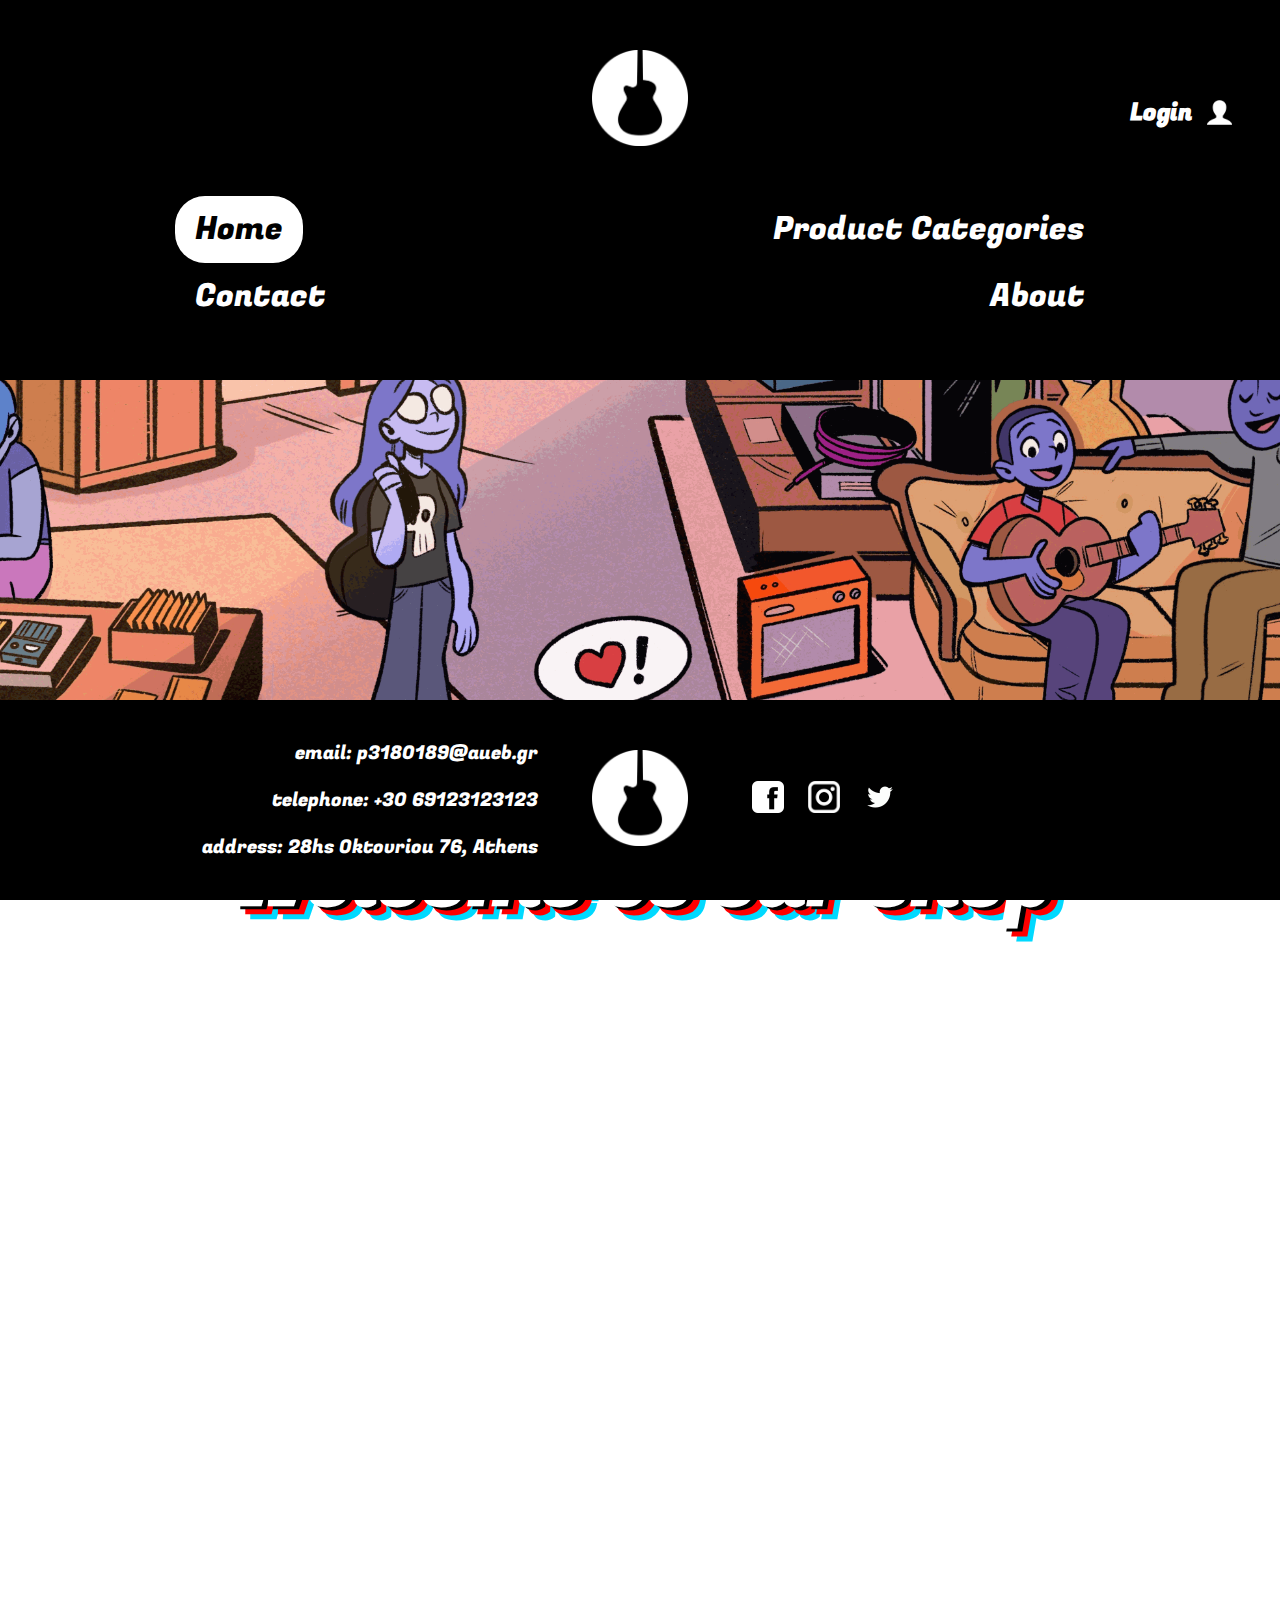
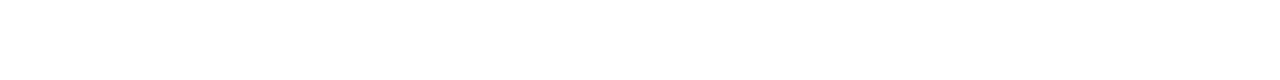
<file: index.html>
<!DOCTYPE html>

<head>
  <link rel="stylesheet" href="style.css" />
  <link rel="preconnect" href="https://fonts.googleapis.com" />
  <link rel="preconnect" href="https://fonts.gstatic.com" crossorigin />
  <link
    href="https://fonts.googleapis.com/css2?family=Fugaz+One&display=swap"
    rel="stylesheet"
  />
  <title>Home Page</title>
</head>
<header>
  <img id="logo" src="res/K1.png" />
  <div id="login">
    <h2 style="color: white">Login</h2>
    <img src="res/login_icon.png" />
  </div>


  <div class="topnav">
    <a class="active" href="in">Home</a>
    <a href="product-categories.html">Product Categories</a>
    <a href="contact.html">Contact</a>
    <a href="about.html">About</a>
  </div>
</header>
<body
  style="
    background-image: url(res/store_gif.gif);
    background-attachment: fixed;
    background-position: center;
    -webkit-background-size: cover;
    background-size: cover;
  "
>
  <div class="text-center">
    <h1 class="white_header">Welcome to our shop</h1>
  </div>
</body>

<div id="footer">
  <div>
    <p class="footer_left">email: p3180189@aueb.gr</p>
    <p class="footer_left">telephone: +30 69123123123</p>
    <p class="footer_left">address: 28hs Oktovriou 76, Athens</p>
  </div>
  <div class="footer_logo">
    <img id="f_logo" src="res/K1.png" />
  </div>
  <div class="footer_right">
    <img
      style="margin: 10px; width: 2rem; height: 2rem"
      src="res/facebook-icon-18-256.png"
    />
    <img
      style="margin: 10px; width: 2rem; height: 2rem"
      src="res/white-instagram-icon-instagram-logo-instagram-instagram-icon-white-11553385558pigg7yyye3.png"
    />
    <img
      style="margin: 10px; width: 2rem; height: 2rem"
      src="res/twitter-icon-white-transparent-6.jpg.png"
    />
  </div>
</div>
</file>
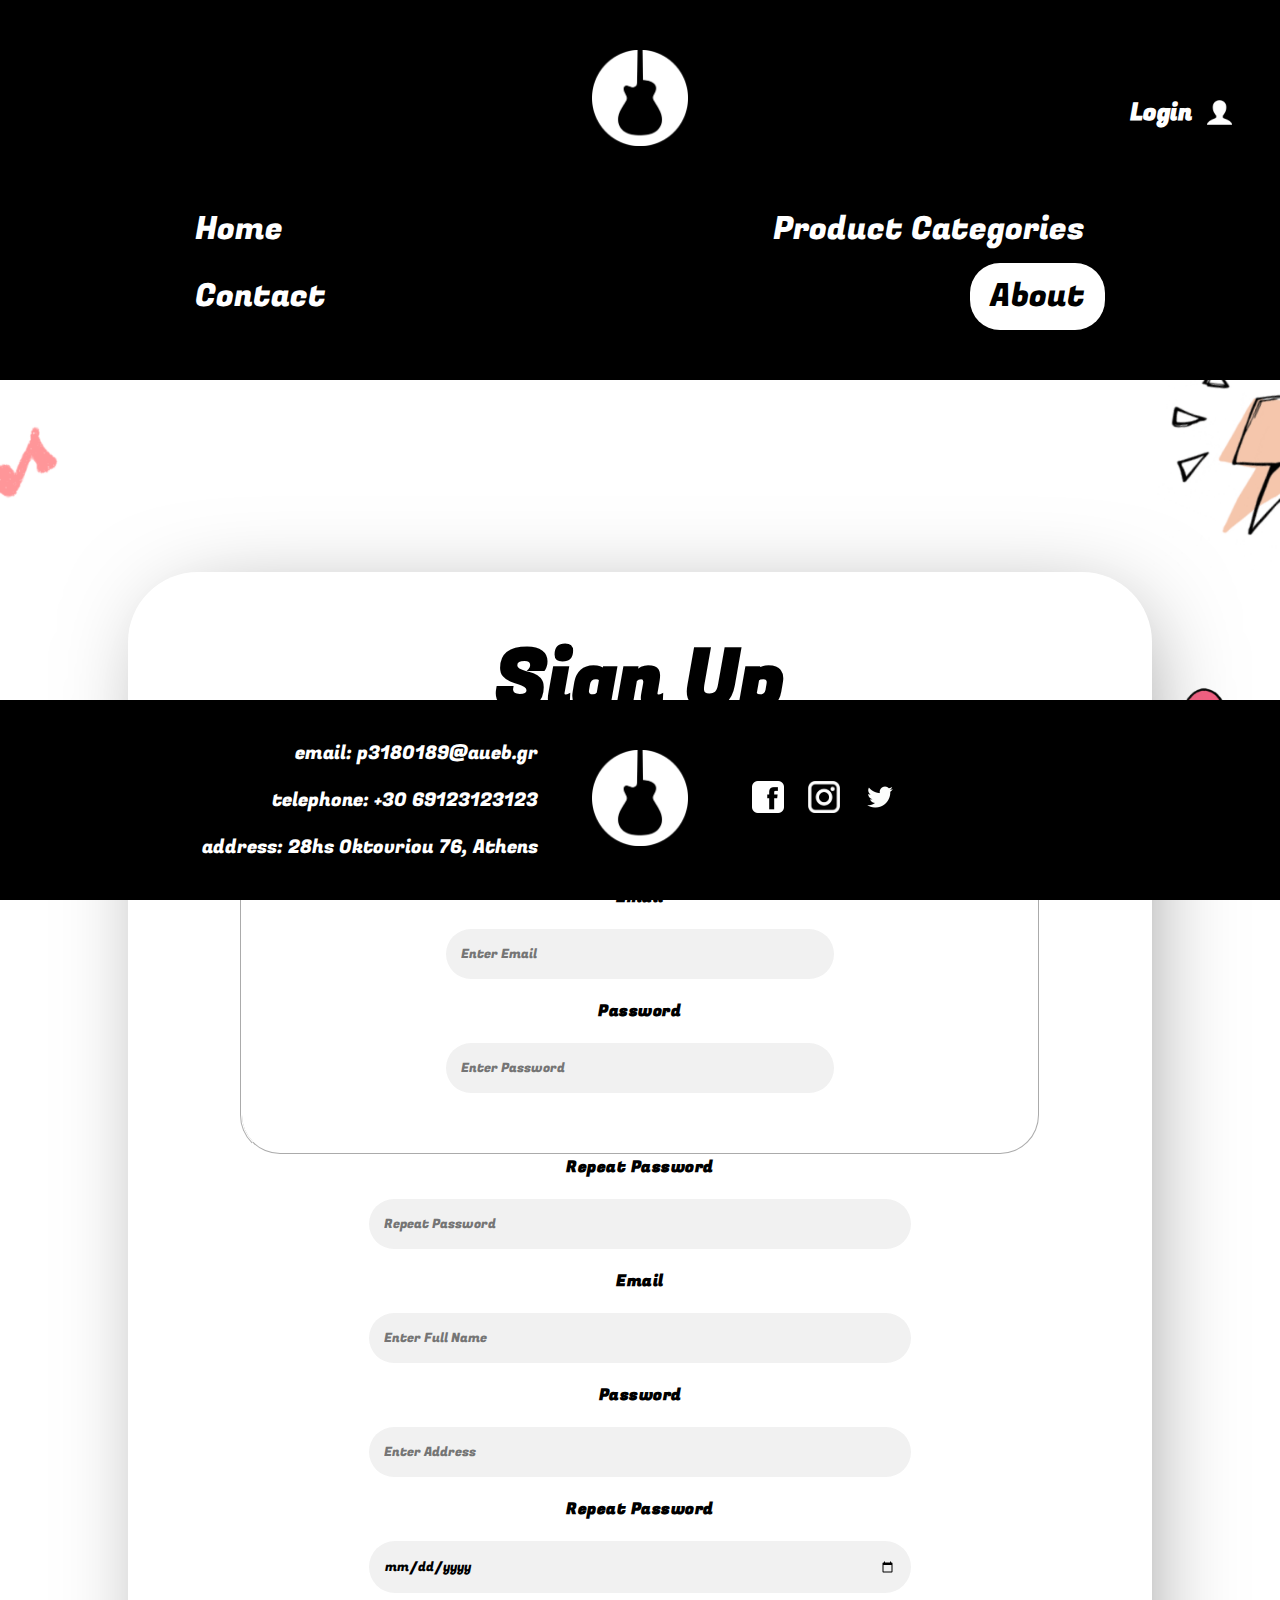
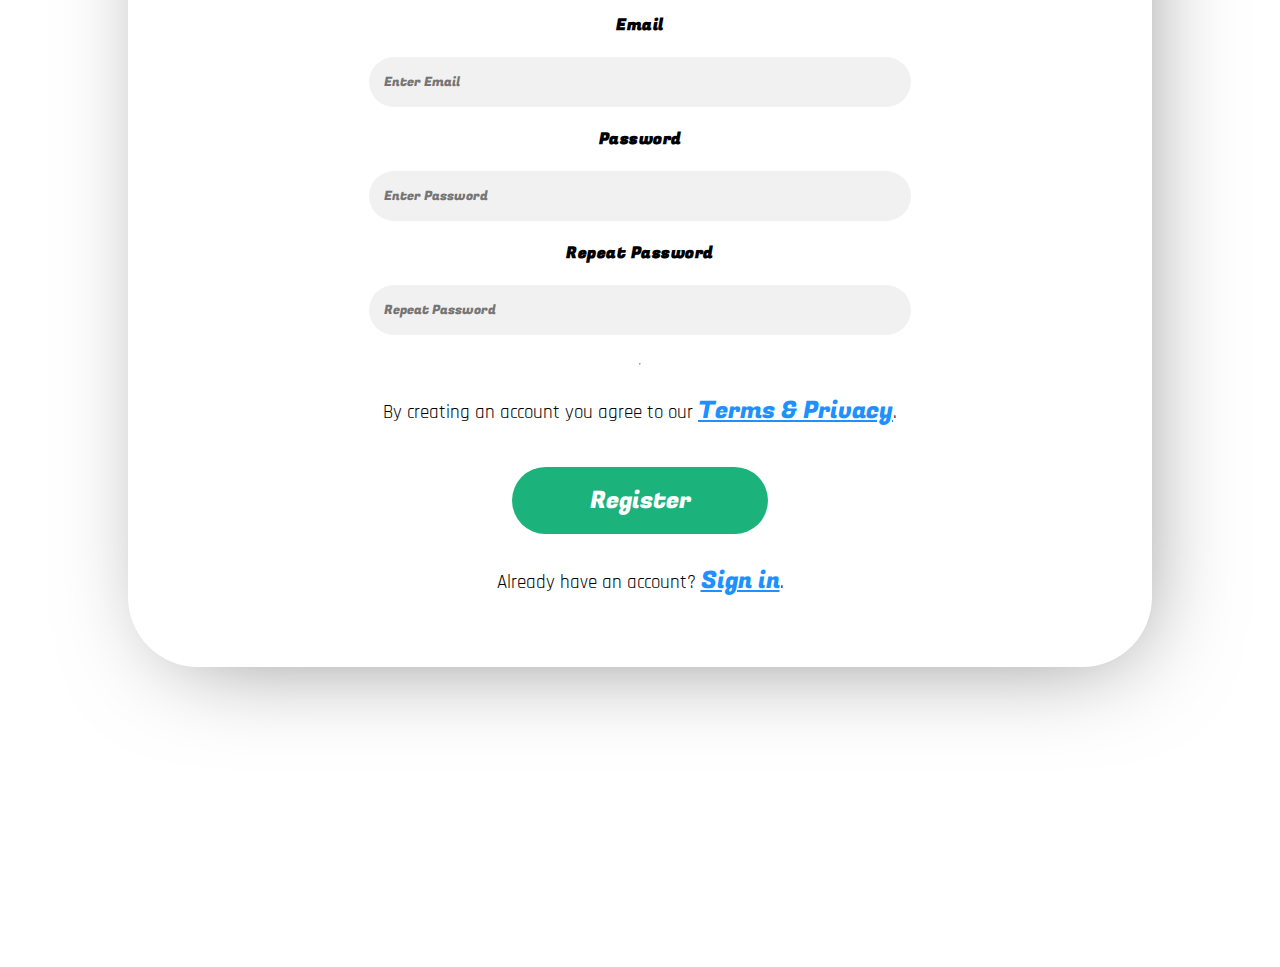
<file: about copy.html>
<!DOCTYPE html>

<head>
  <link rel="stylesheet" href="style.css" />
  <link rel="preconnect" href="https://fonts.googleapis.com" />
  <link rel="preconnect" href="https://fonts.gstatic.com" crossorigin />
  <link
    href="https://fonts.googleapis.com/css2?family=Fugaz+One&display=swap"
    rel="stylesheet"
  />
  <title>Home Page</title>
</head>
<header>
  <img id="logo" src="res/K1.png" />
  <div id="login">
    <h2 style="color: white">Login</h2>
    <img src="res/login_icon.png" />
  </div>

  <div class="topnav">
    <a href="index.html">Home</a>
    <a href="product-categories.html">Product Categories</a>
    <a href="contact.html">Contact</a>
    <a class="active" href="about.html">About</a>
  </div>
</header>
<body>
  <form>
    <div class="register_card">
      <h1>Sign Up</h1>
      <p>Please fill in this form to create an account.</p>
      <hr />
<fieldset>
  <legend>Personal Info</legend>

  <label for="email"><b>Email</b></label>
      <input
        type="email"
        placeholder="Enter Email"
        name="email"
        id="email"
        required
      />

      <label for="psw"><b>Password</b></label>
      <input
        type="password"
        placeholder="Enter Password"
        name="psw"
        id="psw"
        required
      />
</fieldset>
      

      <label for="psw-repeat"><b>Repeat Password</b></label>
      <input
        type="password"
        placeholder="Repeat Password"
        name="psw-repeat"
        id="psw-repeat"
        required
      />

      <label for="name"><b>Email</b></label>
      <input
        type="text"
        placeholder="Enter Full Name"
        name="name"
        id="name"
        required
      />

      <label for="address"><b>Password</b></label>
      <input
        type="text"
        placeholder="Enter Address"
        name="address"
        id="address"
        required
      />

      <label for="birth"><b>Repeat Password</b></label>
      <input
        type="date"
        placeholder="Enter Date of Birth"
        name="birth"
        id="birth"
        required
      />

      <label for="email"><b>Email</b></label>
      <input
        type="email"
        placeholder="Enter Email"
        name="email"
        id="email"
        required
      />

      <label for="psw"><b>Password</b></label>
      <input
        type="password"
        placeholder="Enter Password"
        name="psw"
        id="psw"
        required
      />

      <label for="psw-repeat"><b>Repeat Password</b></label>
      <input
        type="password"
        placeholder="Repeat Password"
        name="psw-repeat"
        id="psw-repeat"
        required
      />
      <hr />

      <p>
        By creating an account you agree to our <a href="#">Terms & Privacy</a>.
      </p>
      <button  class="registerbtn">Register</button>

      <div class="container signin">
        <p>Already have an account? <a href="#">Sign in</a>.</p>
      </div>
    </div>
  </form>
</body>
<footer>
  <div id="footer">
    <div>
      <p class="footer_left">email: p3180189@aueb.gr</p>
      <p class="footer_left">telephone: +30 69123123123</p>
      <p class="footer_left">address: 28hs Oktovriou 76, Athens</p>
    </div>
    <div class="footer_logo">
      <img id="f_logo" src="res/K1.png" />
    </div>
    <div class="footer_right">
      <img
        style="margin: 10px; width: 2rem; height: 2rem"
        src="res/facebook-icon-18-256.png"
      />
      <img
        style="margin: 10px; width: 2rem; height: 2rem"
        src="res/white-instagram-icon-instagram-logo-instagram-instagram-icon-white-11553385558pigg7yyye3.png"
      />
      <img
        style="margin: 10px; width: 2rem; height: 2rem"
        src="res/twitter-icon-white-transparent-6.jpg.png"
      />
    </div>
  </div>
</footer>

<script>

const email = document.getElementById("email");
const form = document.querySelector("form");

email.addEventListener("input", (event) => {
  if (email.validity.typeMismatch) {
    email.setCustomValidity("I am expecting an e-mail address!");
    email.reportValidity();
  } else {
    email.setCustomValidity("");
  }
});


var psw=document.getElementById("psw");
var psw_repeat=document.getElementById("psw-repeat");

psw_repeat.addEventListener("input", (event)=>{
    if (psw.value !== psw_repeat.value){
      psw_repeat.setCustomValidity("Passwords don't match.")
      psw_repeat.reportValidity();
     
    }else {
      psw_repeat.setCustomValidity("");
    }
});


psw.addEventListener("input", (event)=>{
    if (psw.value !== psw_repeat.value && psw_repeat.value!==""){
      psw.setCustomValidity("Passwords don't match.")
      psw.reportValidity();
     
    }else {
      psw.setCustomValidity("");
    }
});



</script>
</file>
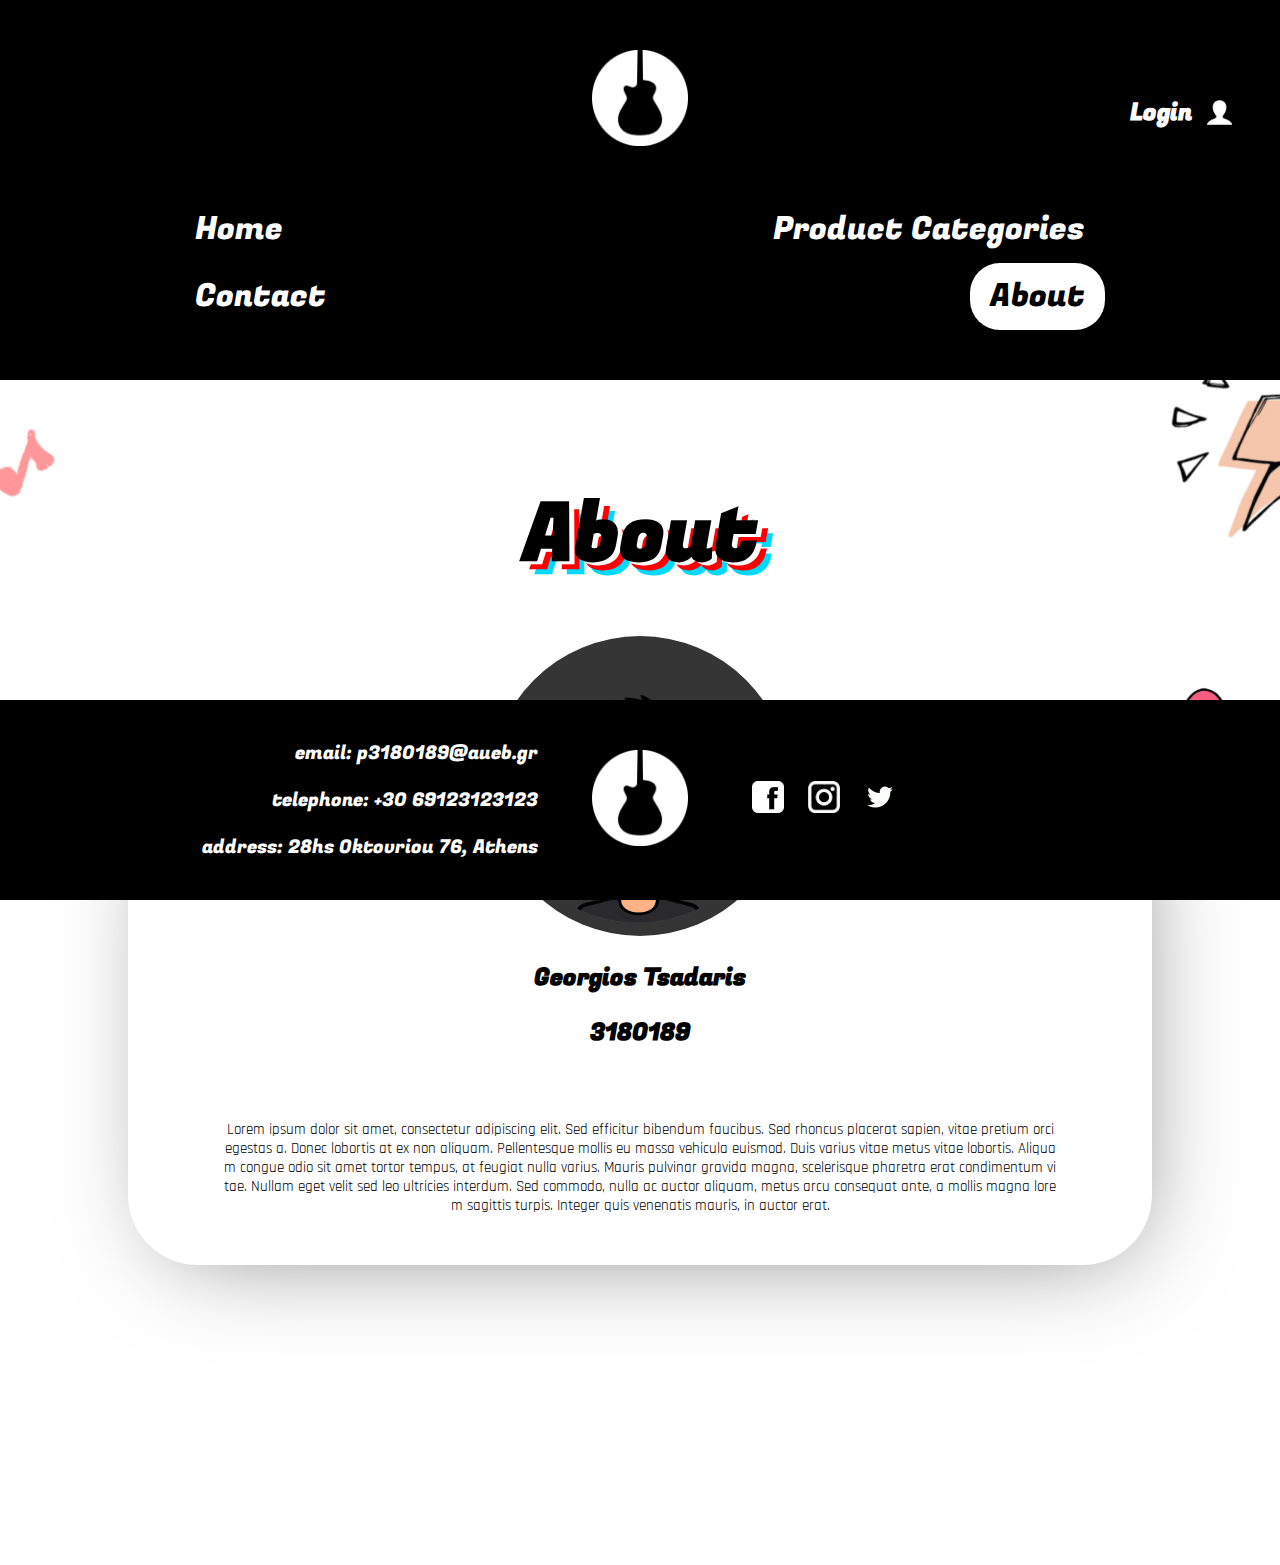
<file: about.html>
<!DOCTYPE html>

<head>
    <link rel="stylesheet" href="style.css">
    <link rel="preconnect" href="https://fonts.googleapis.com">
    <link rel="preconnect" href="https://fonts.gstatic.com" crossorigin>
    <link href="https://fonts.googleapis.com/css2?family=Fugaz+One&display=swap" rel="stylesheet">
    <title> Home Page</title>
</head>
<header>
    <img id="logo" src="res/K1.png">
    <div id="login">
        <h2 style="color: white">Login</h2>
        <img src="res/login_icon.png" />
      </div>
    




    <div class="topnav">
    <a  href="index.html">Home</a>
    <a href="product-categories.html">Product Categories</a>
    <a  href="contact.html">Contact</a>
    <a  class="active" href="about.html">About</a>
  </div>
</header>
<body>
    <h1  class="black_header">About</h1>
    <div class="contact_card">
        <img id="profile"src="res/avatar.png">
        <h2>Georgios Tsadaris</h2>
        <h2>3180189</h2>
        <p class="about_par" style="color: black;">Lorem ipsum dolor sit amet, consectetur adipiscing elit. Sed efficitur bibendum faucibus. Sed rhoncus placerat sapien, vitae pretium orci egestas a. Donec lobortis at ex non aliquam. Pellentesque mollis eu massa vehicula euismod. Duis varius vitae metus vitae lobortis. Aliquam congue odio sit amet tortor tempus, at feugiat nulla varius. Mauris pulvinar gravida magna, scelerisque pharetra erat condimentum vitae. Nullam eget velit sed leo ultricies interdum. Sed commodo, nulla ac auctor aliquam, metus arcu consequat ante, a mollis magna lorem sagittis turpis. Integer quis venenatis mauris, in auctor erat.</p>
    </div>
</body>
<footer>
    <div id="footer">
        <div>
            <p class="footer_left">email: p3180189@aueb.gr</p>
            <p class="footer_left">telephone: +30 69123123123</p>
            <p class="footer_left">address: 28hs Oktovriou 76, Athens</p>
        </div>
        <div class="footer_logo">
            <img  id="f_logo" src="res/K1.png">
        </div>
        <div class="footer_right">
            <img style=" margin: 10px; width:2rem; height:2rem; " src="res/facebook-icon-18-256.png">
            <img style="margin: 10px; width:2rem; height:2rem; " src="res/white-instagram-icon-instagram-logo-instagram-instagram-icon-white-11553385558pigg7yyye3.png">
            <img style=" margin: 10px;width:2rem; height:2rem; " src="res/twitter-icon-white-transparent-6.jpg.png">
        </div>

    </div>
</footer>
</file>
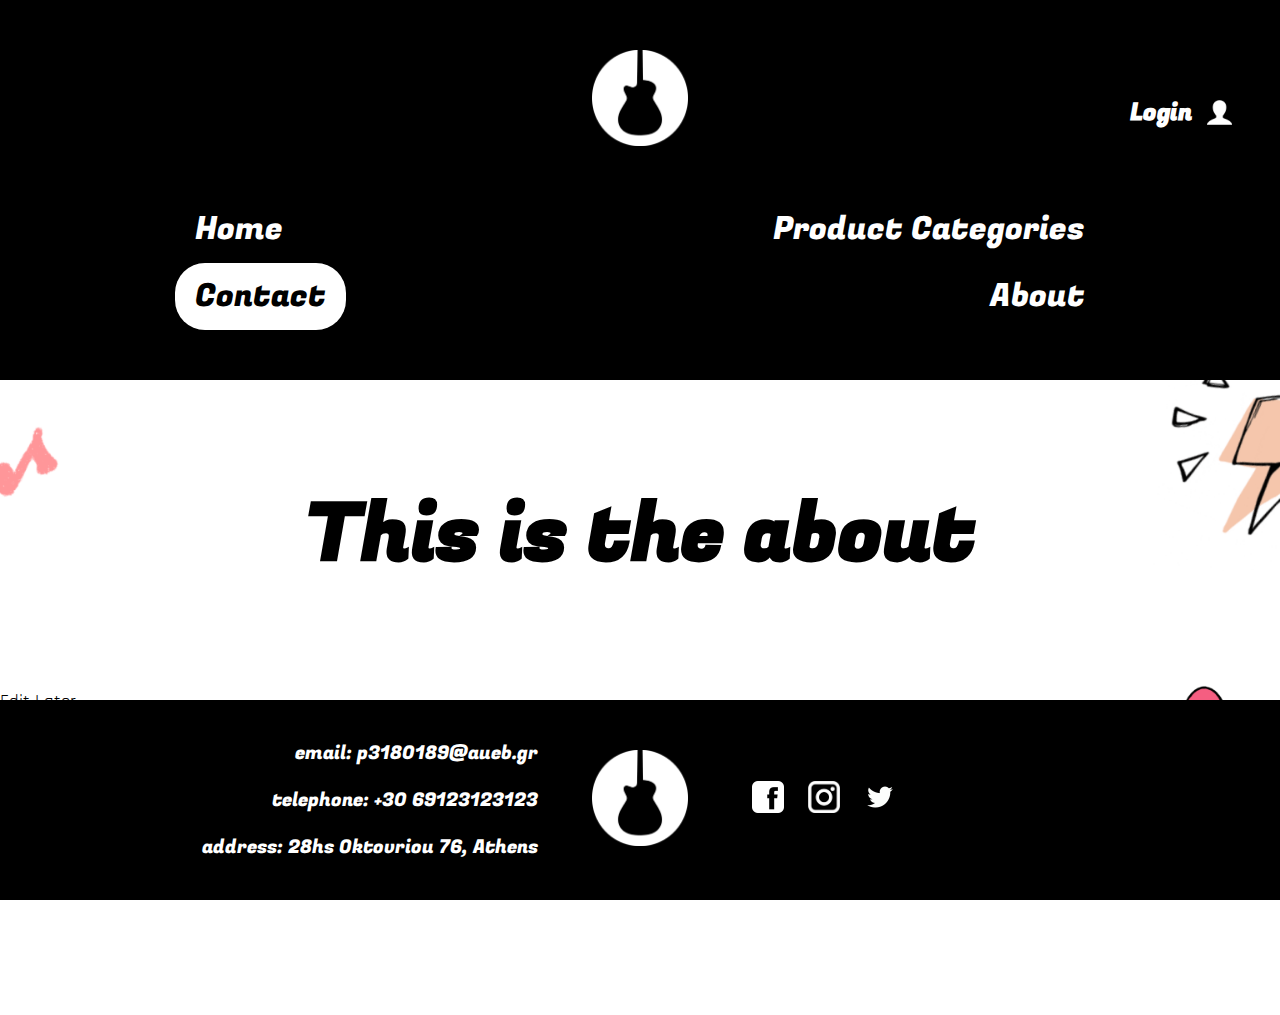
<file: contact.html>
<!DOCTYPE html>

<head>
    <link rel="stylesheet" href="style.css">
    <link rel="preconnect" href="https://fonts.googleapis.com">
    <link rel="preconnect" href="https://fonts.gstatic.com" crossorigin>
    <link href="https://fonts.googleapis.com/css2?family=Fugaz+One&display=swap" rel="stylesheet">
    <title> Home Page</title>
</head>
<header>
    <img id="logo" src="res/K1.png">
    <div id="login">
        <h2 style="color: white">Login</h2>
        <img src="res/login_icon.png" />
      </div>
    
    <div class="topnav">
    <a href="index.html">Home</a>
    <a href="product-categories.html">Product Categories</a>
    <a class="active" href="contact.html">Contact</a>
    <a  href="about.html">About</a>
  </div>
</header>
<body>
    <h1>This is the about</h1>
    <p>Edit Later</p>
 
</body>
<footer>
    <div id="footer">
        <div>
            <p class="footer_left">email: p3180189@aueb.gr</p>
            <p class="footer_left">telephone: +30 69123123123</p>
            <p class="footer_left">address: 28hs Oktovriou 76, Athens</p>
        </div>
        <div class="footer_logo">
            <img  id="f_logo" src="res/K1.png">
        </div>
        <div class="footer_right">
            <img style=" margin: 10px; width:2rem; height:2rem; " src="res/facebook-icon-18-256.png">
            <img style="margin: 10px; width:2rem; height:2rem; " src="res/white-instagram-icon-instagram-logo-instagram-instagram-icon-white-11553385558pigg7yyye3.png">
            <img style=" margin: 10px;width:2rem; height:2rem; " src="res/twitter-icon-white-transparent-6.jpg.png">
        </div>

    </div>
</footer>
</file>
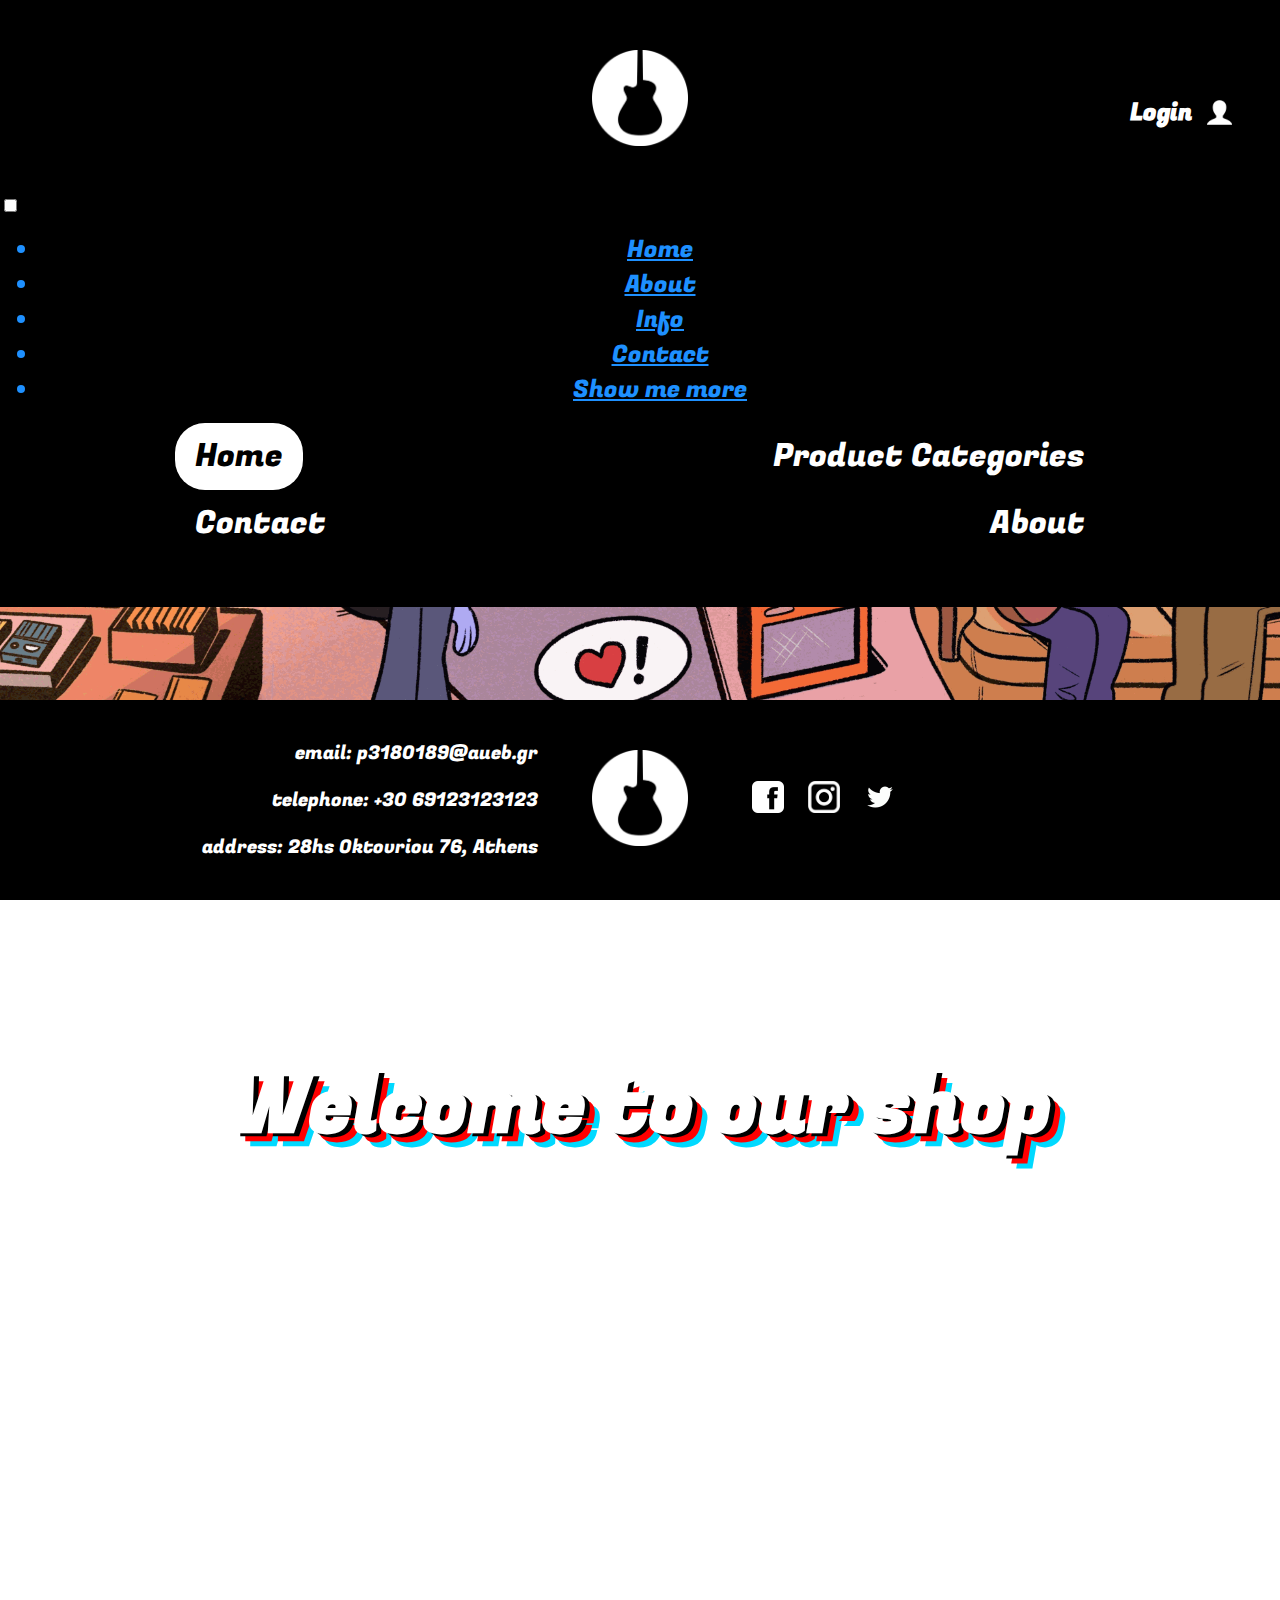
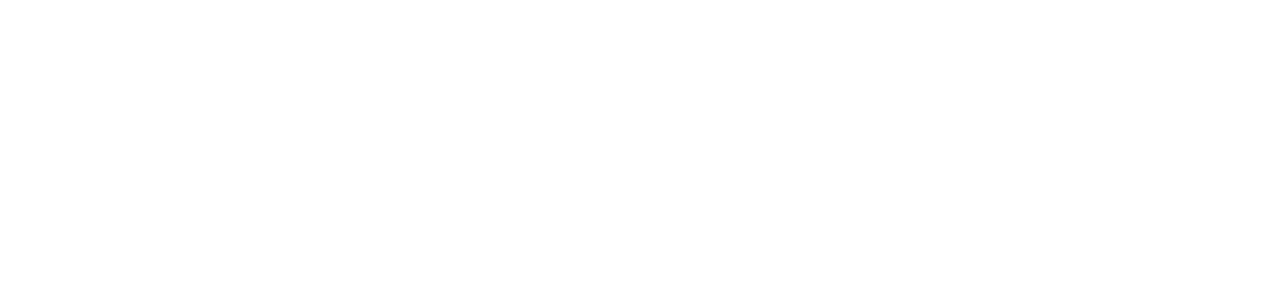
<file: index copy.html>
<!DOCTYPE html>

<head>
  <link rel="stylesheet" href="style.css" />
  <link rel="preconnect" href="https://fonts.googleapis.com" />
  <link rel="preconnect" href="https://fonts.gstatic.com" crossorigin />
  <link
    href="https://fonts.googleapis.com/css2?family=Fugaz+One&display=swap"
    rel="stylesheet"
  />
  <title>Home Page</title>
</head>
<header>
  <img id="logo" src="res/K1.png" />
  <div id="login">
    <h2 style="color: white">Login</h2>
    <img src="res/login_icon.png" />
  </div>
  <nav role="navigation">
    <div id="menuToggle">
      <!--
      A fake / hidden checkbox is used as click reciever,
      so you can use the :checked selector on it.
      -->
      <input type="checkbox" />
      
      <!--
      Some spans to act as a hamburger.
      
      They are acting like a real hamburger,
      not that McDonalds stuff.
      -->
      <span></span>
      <span></span>
      <span></span>
      
      <!--
      Too bad the menu has to be inside of the button
      but hey, it's pure CSS magic.
      -->
      <ul id="menu">
        <a href="#"><li>Home</li></a>
        <a href="#"><li>About</li></a>
        <a href="#"><li>Info</li></a>
        <a href="#"><li>Contact</li></a>
        <a href="https://erikterwan.com/" target="_blank"><li>Show me more</li></a>
      </ul>
    </div>
  </nav>

  <div class="topnav">
    <a class="active" href="in">Home</a>
    <a href="product-categories.html">Product Categories</a>
    <a href="contact.html">Contact</a>
    <a href="about.html">About</a>
  </div>
</header>
<body
  style="
    background-image: url(res/store_gif.gif);
    background-attachment: fixed;
    background-position: center;
    -webkit-background-size: cover;
    background-size: cover;
  "
>
  <div class="text-center">
    <h1 class="white_header">Welcome to our shop</h1>
  </div>
</body>
<div id="footer">
  <div>
    <p class="footer_left">email: p3180189@aueb.gr</p>
    <p class="footer_left">telephone: +30 69123123123</p>
    <p class="footer_left">address: 28hs Oktovriou 76, Athens</p>
  </div>
  <div class="footer_logo">
    <img id="f_logo" src="res/K1.png" />
  </div>
  <div class="footer_right">
    <img
      style="margin: 10px; width: 2rem; height: 2rem"
      src="res/facebook-icon-18-256.png"
    />
    <img
      style="margin: 10px; width: 2rem; height: 2rem"
      src="res/white-instagram-icon-instagram-logo-instagram-instagram-icon-white-11553385558pigg7yyye3.png"
    />
    <img
      style="margin: 10px; width: 2rem; height: 2rem"
      src="res/twitter-icon-white-transparent-6.jpg.png"
    />
  </div>
</div>
</file>
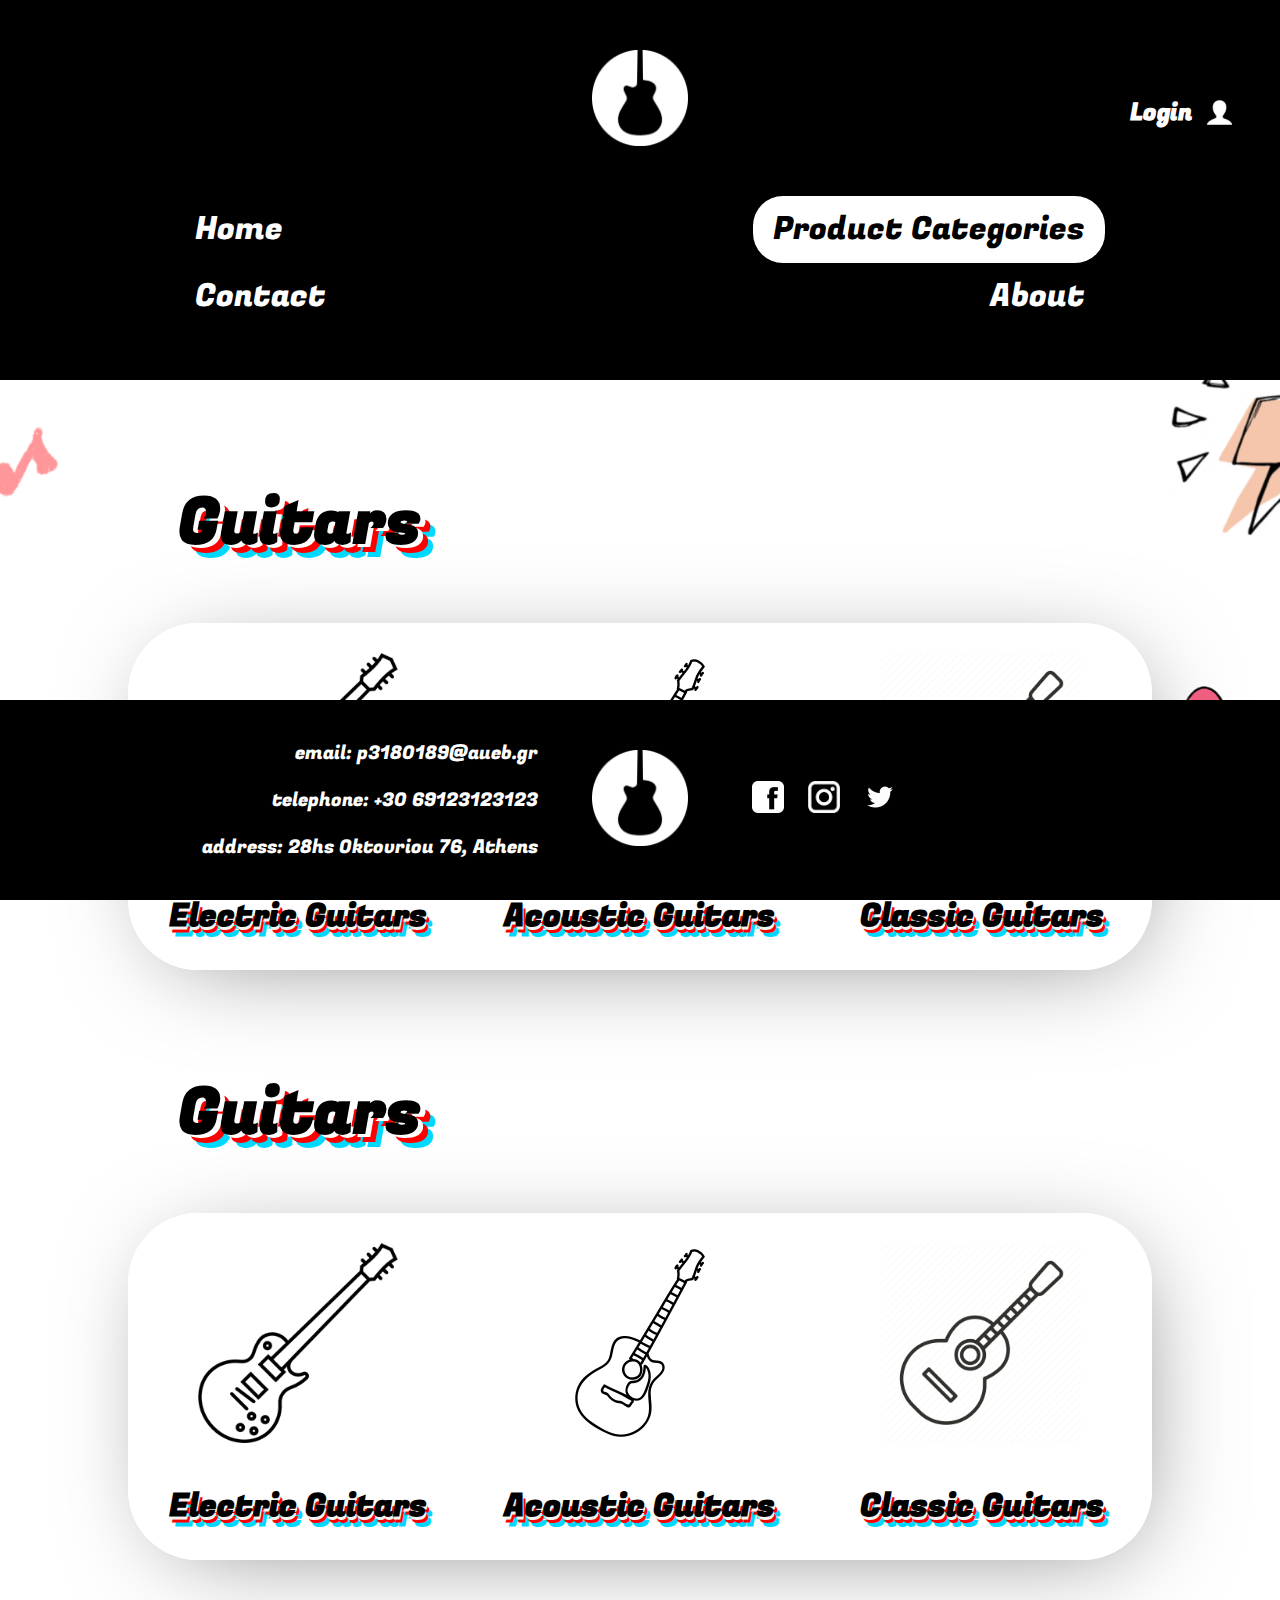
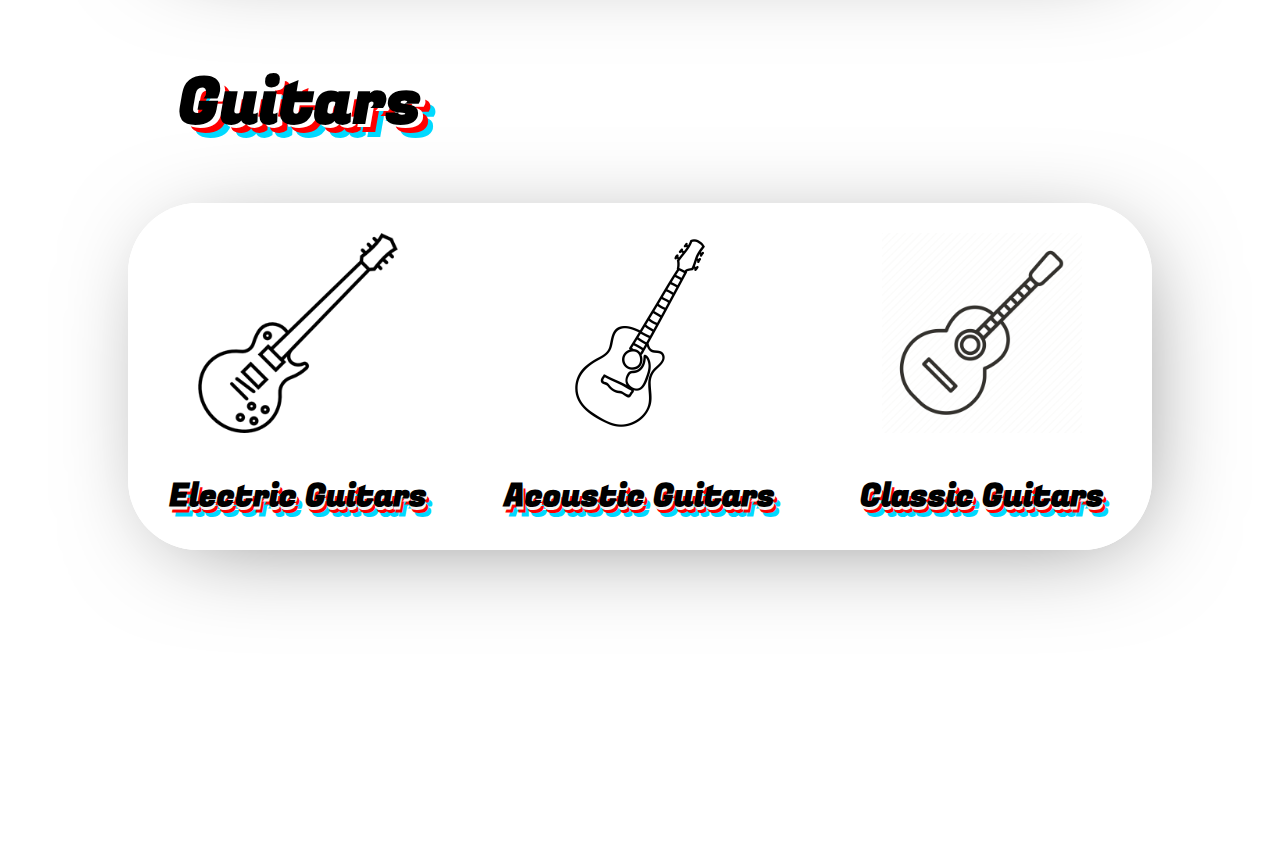
<file: product-categories.html>
<!DOCTYPE html>
<head>
  <link rel="stylesheet" href="style.css" />
  <link rel="preconnect" href="https://fonts.googleapis.com" />
  <link rel="preconnect" href="https://fonts.gstatic.com" crossorigin />
  <link
    href="https://fonts.googleapis.com/css2?family=Fugaz+One&display=swap"
    rel="stylesheet"
  />
  <title>Categories</title>
</head>
<header>
  <img id="logo" src="res/K1.png" />
  <div id="login">
    <h2 style="color: white">Login</h2>
    <img src="res/login_icon.png" />
  </div>


  <div class="topnav">
    <a href="index.html">Home</a>
    <a class="active" href="product-categories.html">Product Categories</a>
    <a href="contact.html">Contact</a>
    <a href="about.html">About</a>
  </div>
</header>
<body>
  <div class="category">
    <div class="cat_title">
      <h2 class="category_title">Guitars</h2>
      <div class="cat_images">
        <div>
          <div class="cat_img_div">
            <a href="products-electric-guitars.html">
              <img src="res/el_g.png" />
            </a>
          </div>
          <div>
            <h2 class="category_name">Electric Guitars</h2>
          </div>
        </div>
        <div>
          <div class="cat_img_div">
            <a href="products-electric-guitars.html">
              <img src="res/acoustic.png" />
            </a>
          </div>
          <div>
            <h2 class="category_name">Acoustic Guitars</h2>
          </div>
        </div>
        <div class="last_item" style="border-right: 0px solid black">
          <div class="cat_img_div">
            <a href="products-electric-guitars.html">
              <img src="res/classical.png" />
            </a>
          </div>
          <div>
            <h2 class="category_name">Classic Guitars</h2>
          </div>
        </div>
      </div>
    </div>
  </div>

  <div class="category">
    <div class="cat_title">
      <h2 class="category_title">Guitars</h2>
      <div class="cat_images">
        <div>
          <div class="cat_img_div">
            <a href="products-electric-guitars.html">
              <img src="res/el_g.png" />
            </a>
          </div>
          <div>
            <h2 class="category_name">Electric Guitars</h2>
          </div>
        </div>
        <div>
          <div class="cat_img_div">
            <a href="products-electric-guitars.html">
              <img src="res/acoustic.png" />
            </a>
          </div>
          <div>
            <h2 class="category_name">Acoustic Guitars</h2>
          </div>
        </div>
        <div class="last_item" style="border-right: 0px solid black">
          <div class="cat_img_div">
            <a href="products-electric-guitars.html">
              <img src="res/classical.png" />
            </a>
          </div>
          <div>
            <h2 class="category_name">Classic Guitars</h2>
          </div>
        </div>
      </div>
    </div>
  </div>
  <div class="category">
    <div class="cat_title">
      <h2 class="category_title">Guitars</h2>
      <div class="cat_images">
        <div>
          <div class="cat_img_div">
            <a href="products-electric-guitars.html">
              <img src="res/el_g.png" />
            </a>
          </div>
          <div>
            <h2 class="category_name">Electric Guitars</h2>
          </div>
        </div>
        <div>
          <div class="cat_img_div">
            <a href="products-electric-guitars.html">
              <img src="res/acoustic.png" />
            </a>
          </div>
          <div>
            <h2 class="category_name">Acoustic Guitars</h2>
          </div>
        </div>
        <div class="last_item" style="border-right: 0px solid black">
          <div class="cat_img_div">
            <a href="products-electric-guitars.html">
              <img src="res/classical.png" />
            </a>
          </div>
          <div>
            <h2 class="category_name">Classic Guitars</h2>
          </div>
        </div>
      </div>
    </div>
  </div>
</body>

<footer>
  <div id="footer">
    <div>
      <p class="footer_left">email: p3180189@aueb.gr</p>
      <p class="footer_left">telephone: +30 69123123123</p>
      <p class="footer_left">address: 28hs Oktovriou 76, Athens</p>
    </div>
    <div class="footer_logo">
      <img id="f_logo" src="res/K1.png" />
    </div>
    <div class="footer_right">
      <img
        style="margin: 10px; width: 2rem; height: 2rem"
        src="res/facebook-icon-18-256.png"
      />
      <img
        style="margin: 10px; width: 2rem; height: 2rem"
        src="res/white-instagram-icon-instagram-logo-instagram-instagram-icon-white-11553385558pigg7yyye3.png"
      />
      <img
        style="margin: 10px; width: 2rem; height: 2rem"
        src="res/twitter-icon-white-transparent-6.jpg.png"
      />
    </div>
  </div>
</footer>
</file>
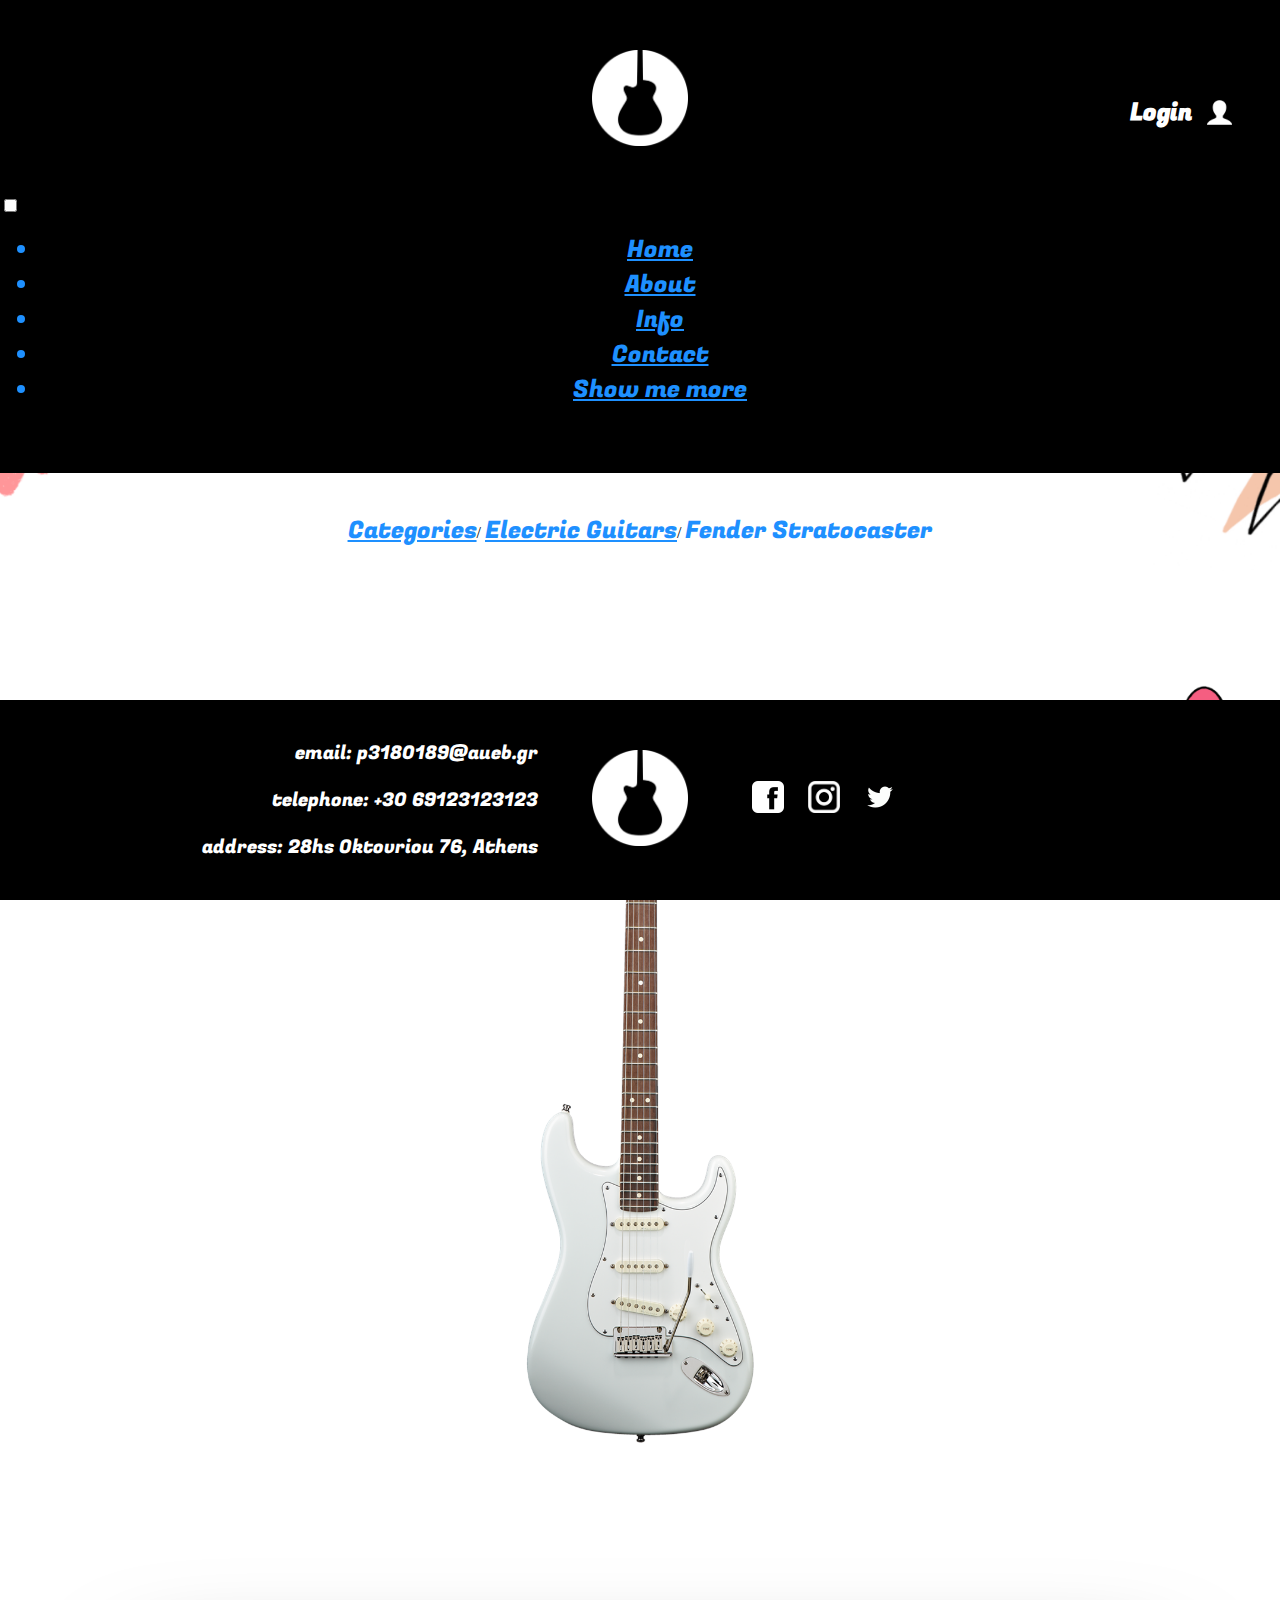
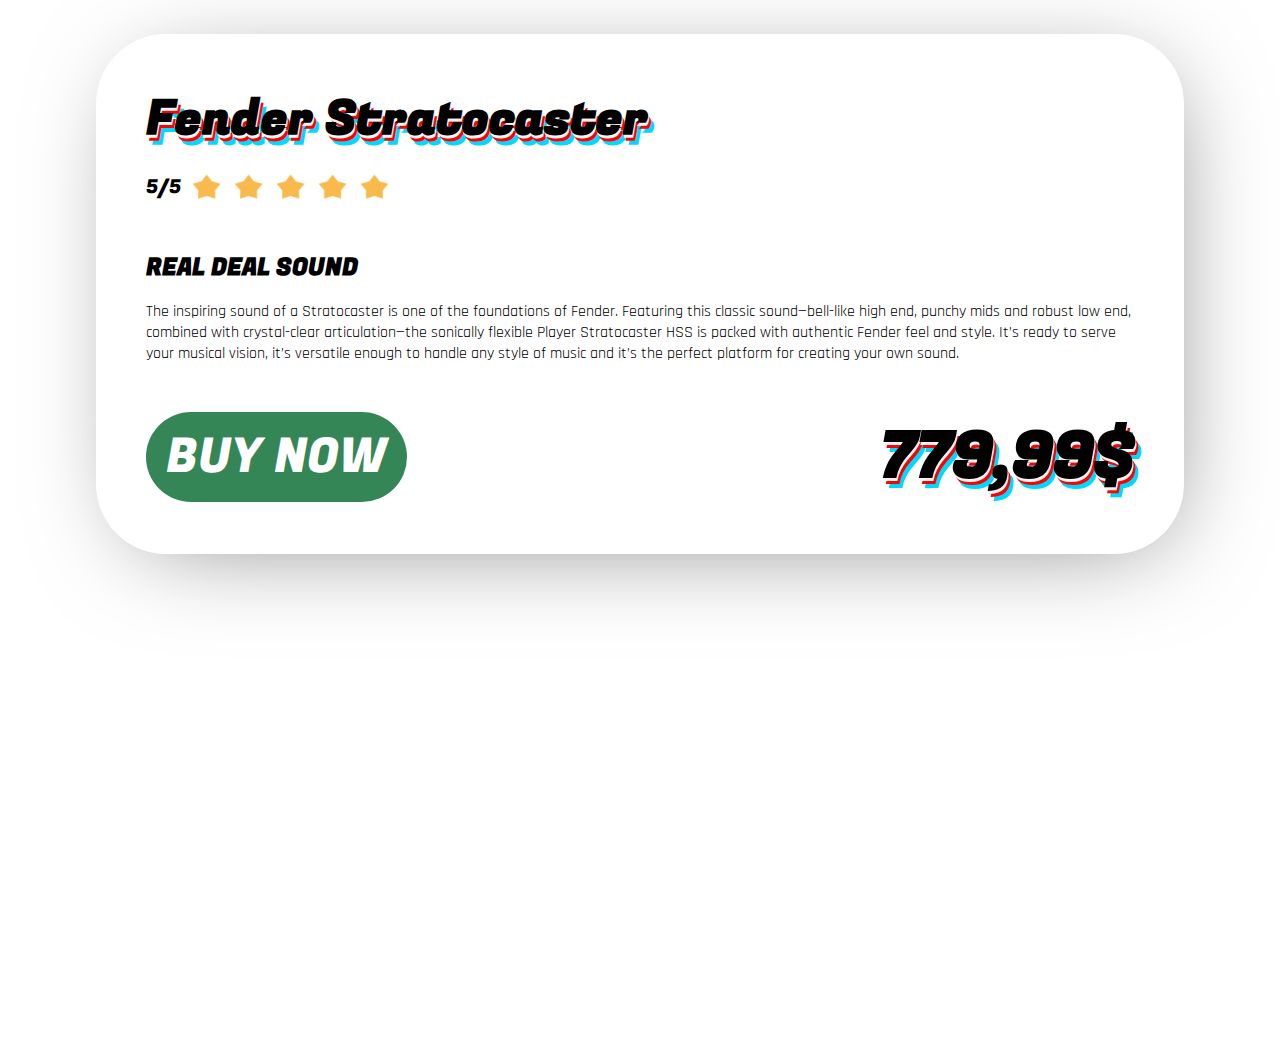
<file: product_1 copy.html>
<!DOCTYPE html>

<head>
    <link rel="stylesheet" href="style.css">
    <link rel="preconnect" href="https://fonts.googleapis.com">
    <link rel="preconnect" href="https://fonts.gstatic.com" crossorigin>
    <link href="https://fonts.googleapis.com/css2?family=Fugaz+One&display=swap" rel="stylesheet">
    <title> Home Page</title>
</head>
<header>
    <img id="logo" src="res/K1.png">
    <div id="login">
        <h2 style="color: white">Login</h2>
        <img src="res/login_icon.png" />
      </div>
    
    <nav role="navigation">
        <div id="menuToggle">
          <!--
          A fake / hidden checkbox is used as click reciever,
          so you can use the :checked selector on it.
          -->
          <input type="checkbox" />
          
          <!--
          Some spans to act as a hamburger.
          
          They are acting like a real hamburger,
          not that McDonalds stuff.
          -->
          <span></span>
          <span></span>
          <span></span>
          
          <!--
          Too bad the menu has to be inside of the button
          but hey, it's pure CSS magic.
          -->
          <ul id="menu">
            <a href="#"><li>Home</li></a>
            <a href="#"><li>About</li></a>
            <a href="#"><li>Info</li></a>
            <a href="#"><li>Contact</li></a>
            <a href="https://erikterwan.com/" target="_blank"><li>Show me more</li></a>
          </ul>
        </div>
      </nav>
</header>
<body>
    <div class="page_nav">
        <a href="product-categories.html">Categories</a>/
        <a href="products-electric-guitars.html">Electric Guitars</a>/
        <a>Fender Stratocaster</a>
    </div>
  <div class="product_main_grid">
    <div id="product_image_detailed"> 
        <img id="product_detailed_image" src="res/strato.png">
    </div>
    <div class="product_detailed_card">
    <div class="product_details">
        <div class="product_title_code">
            <h1 id="product_detailed_title">Fender Stratocaster</h1>
            <div class="code_and_stars">
                <p id="rating_detailed_number">5/5</p>
                <img src="res/star-rating-five-compare-review-best-33662.png">
               
            </div>
        </div>
        <div class="small_preview_title">
            <h2>REAL DEAL SOUND</h2>
        </div>
        <div class="small_preview_text">
            <p>The inspiring sound of a Stratocaster is one of the foundations of Fender. Featuring this classic sound—bell-like high end, punchy mids and robust low end, combined with crystal-clear articulation—the sonically flexible Player Stratocaster HSS is packed with authentic Fender feel and style. It’s ready to serve your musical vision, it’s versatile enough to handle any style of music and it’s the perfect platform for creating your own sound.</p>
        </div>
        <div class="buy_and_price">
            <div id="buynow_div">
                <a id="buy_button" href="product-categories.html" class="button">BUY NOW</a>
            </div>
            <div id="product_detailed_price">
                <h1>779,99$</h1>
            </div>
        </div>
        
        
    </div>
    
</div>
  </div>
       
</body>
<footer>
    <div id="footer">
        <div>
            <p class="footer_left">email: p3180189@aueb.gr</p>
            <p class="footer_left">telephone: +30 69123123123</p>
            <p class="footer_left">address: 28hs Oktovriou 76, Athens</p>
        </div>
        <div class="footer_logo">
            <img  id="f_logo" src="res/K1.png">
        </div>
        <div class="footer_right">
            <img style=" margin: 10px; width:2rem; height:2rem; " src="res/facebook-icon-18-256.png">
            <img style="margin: 10px; width:2rem; height:2rem; " src="res/white-instagram-icon-instagram-logo-instagram-instagram-icon-white-11553385558pigg7yyye3.png">
            <img style=" margin: 10px;width:2rem; height:2rem; " src="res/twitter-icon-white-transparent-6.jpg.png">
        </div>

    </div>
</footer>
</file>
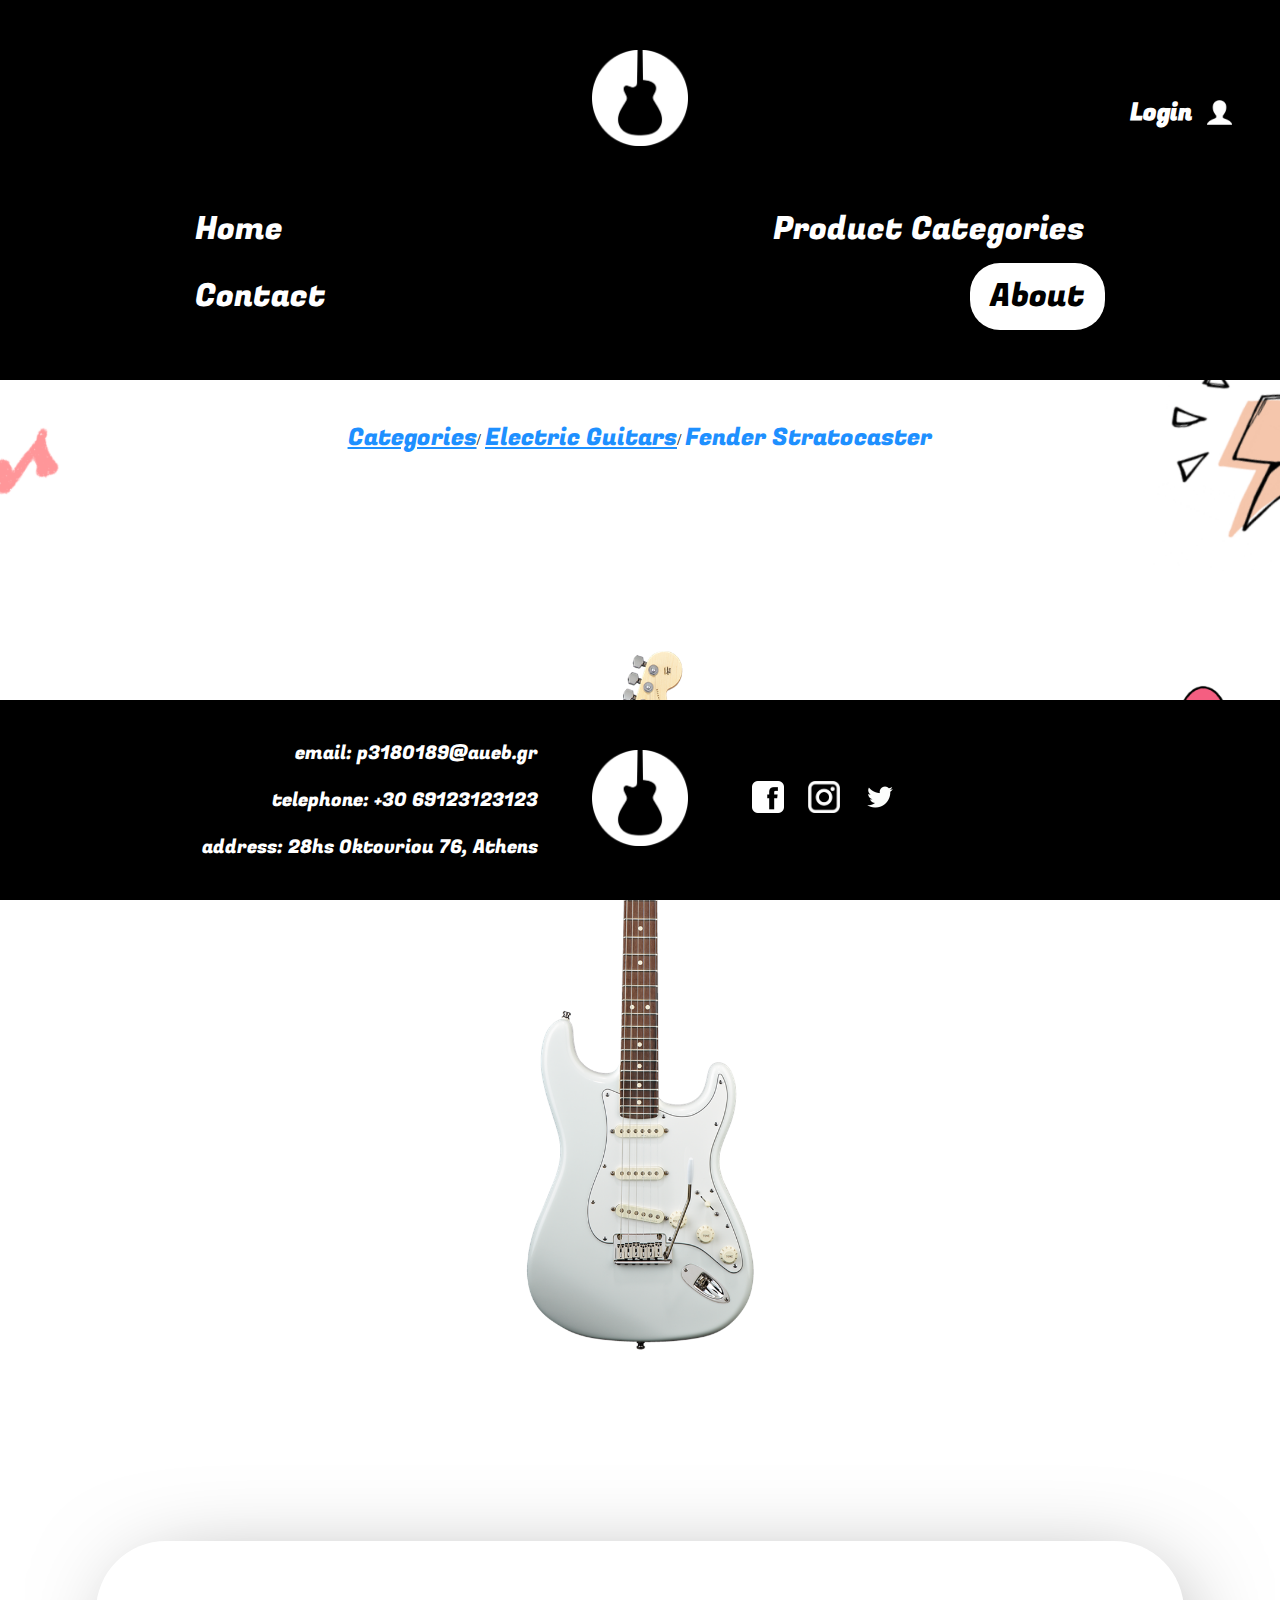
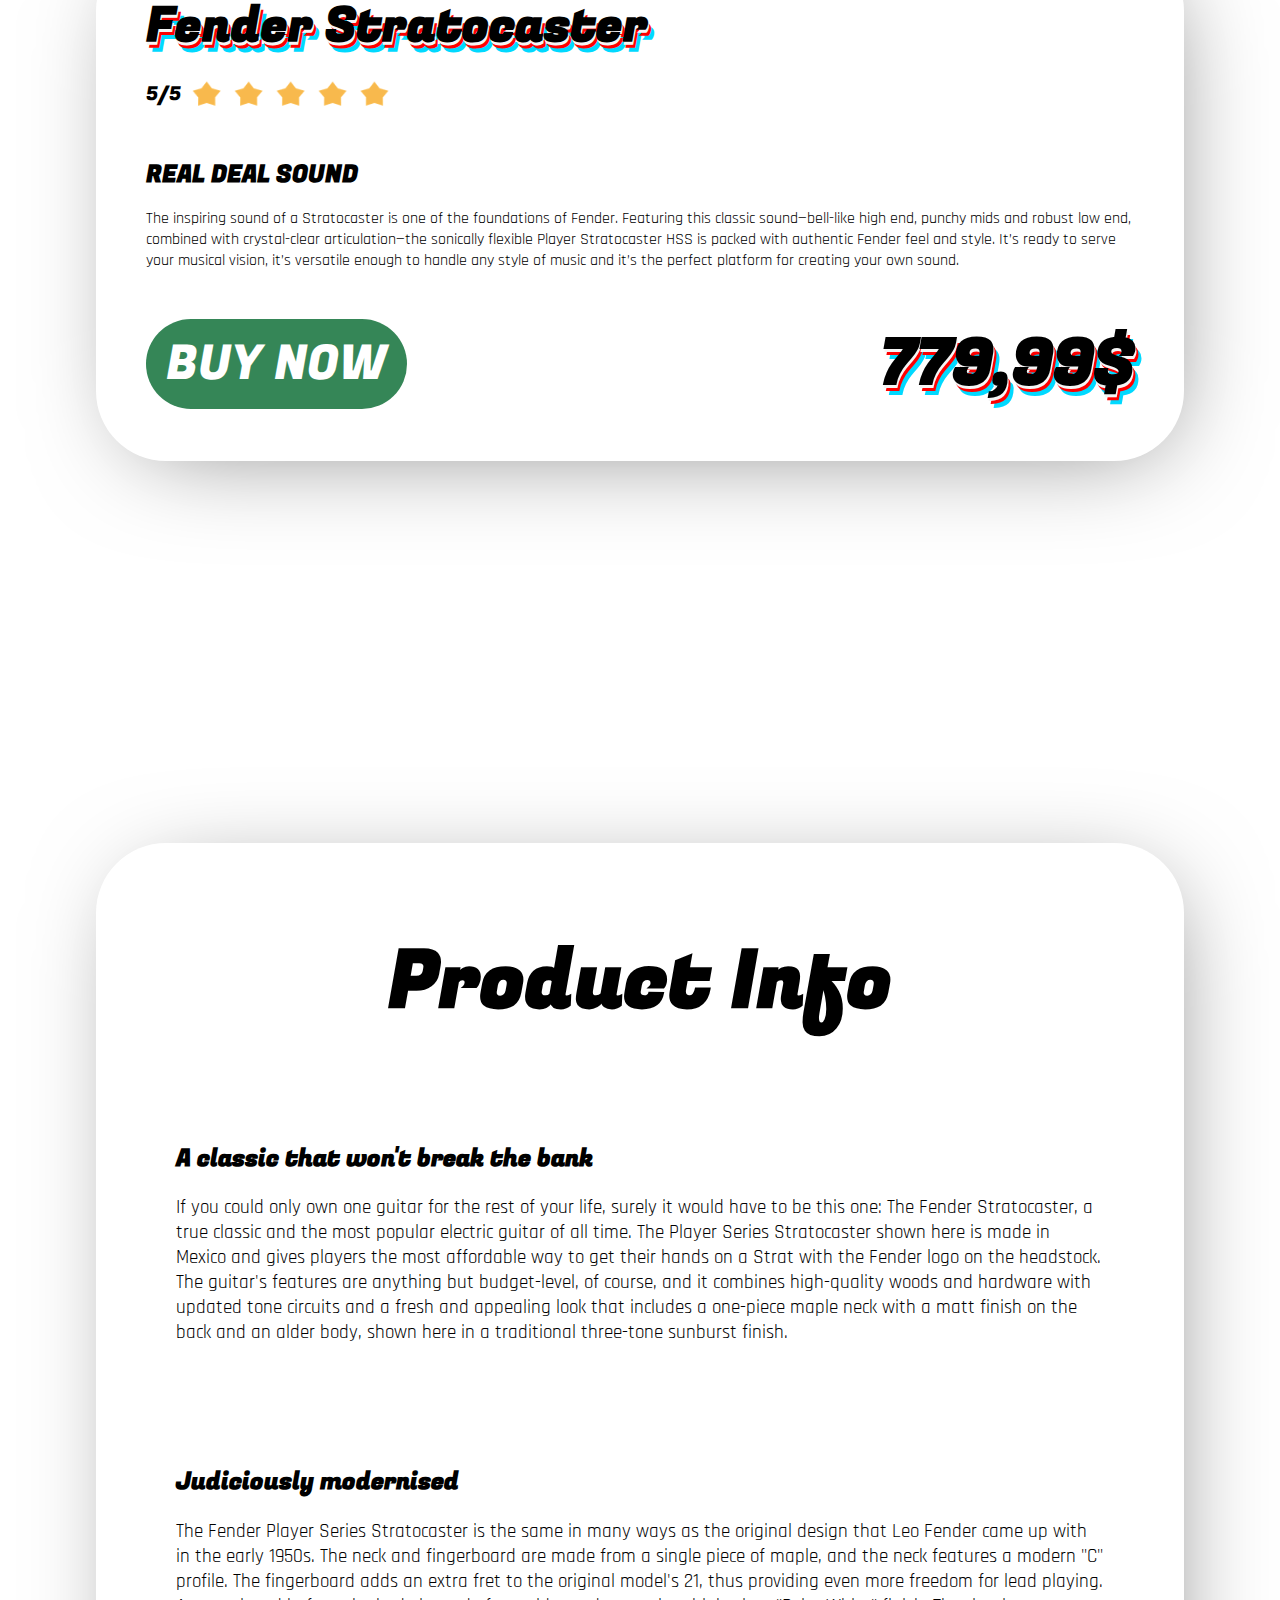
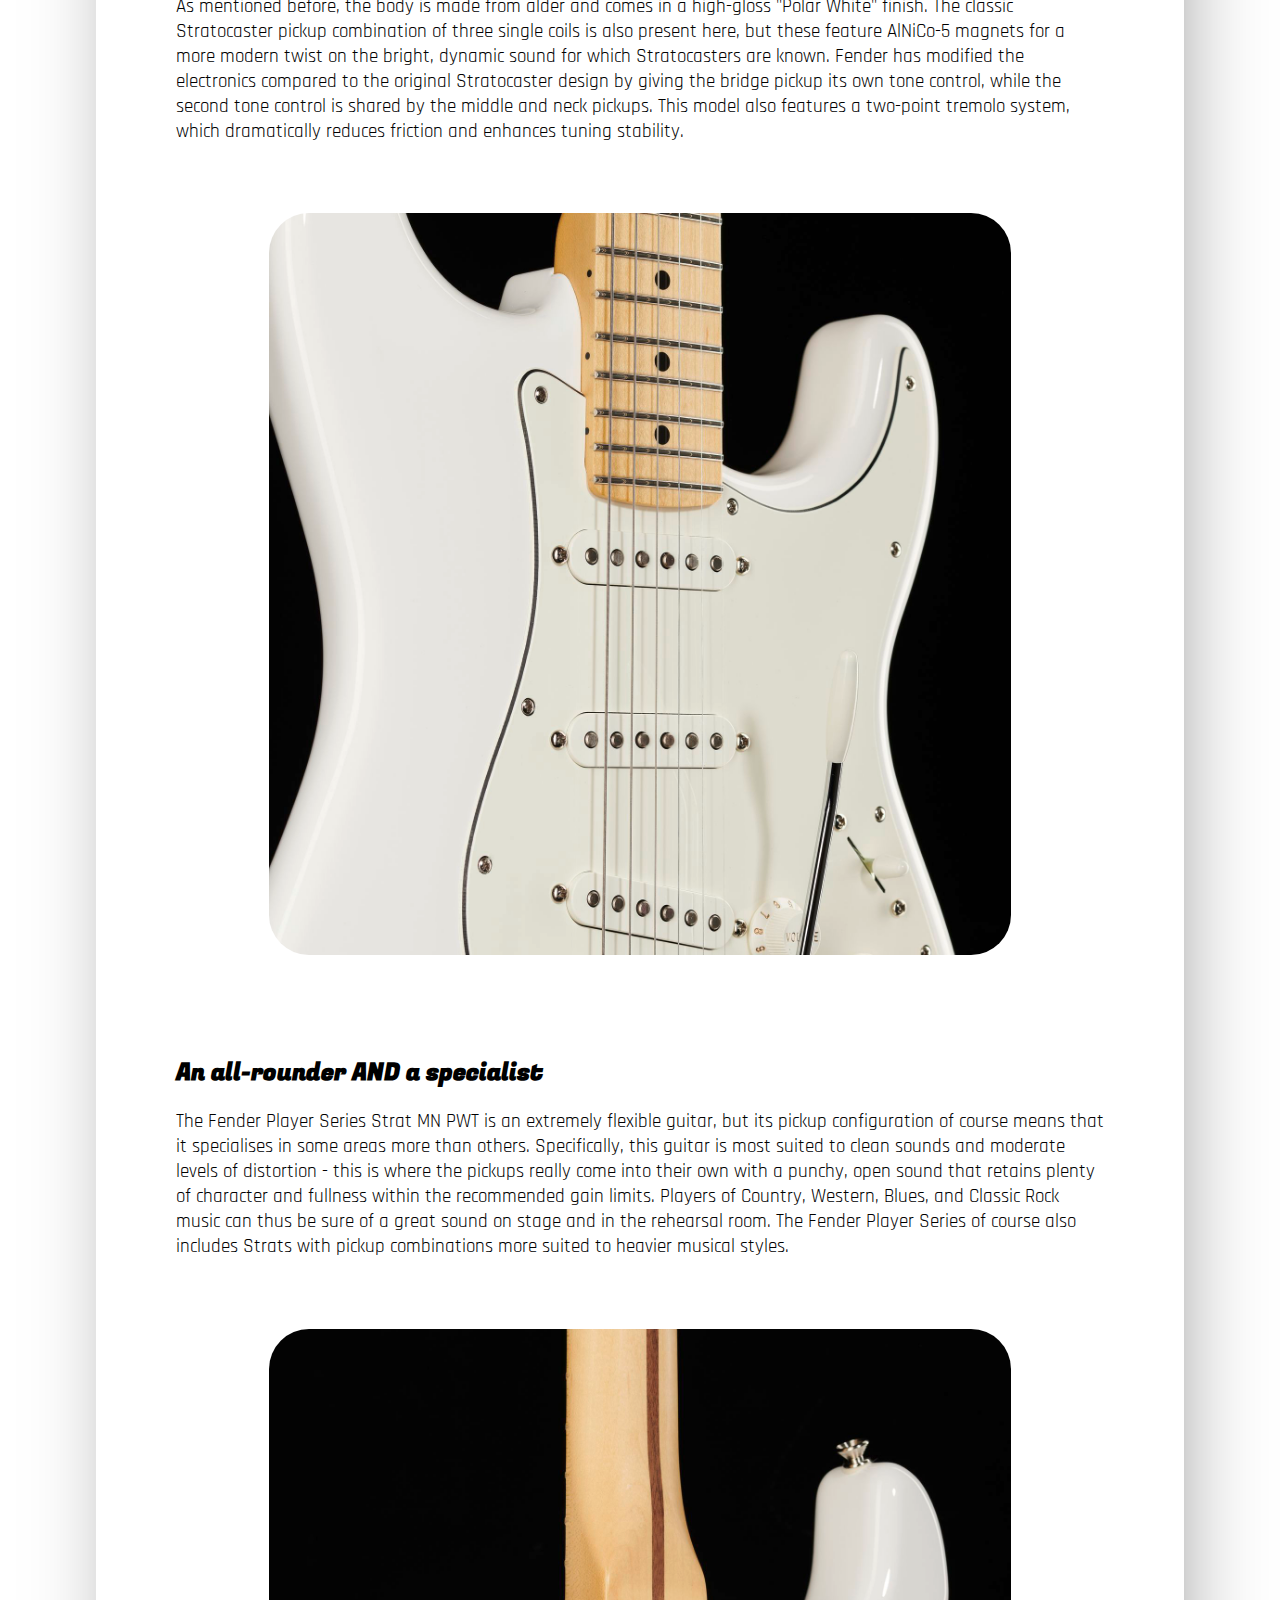
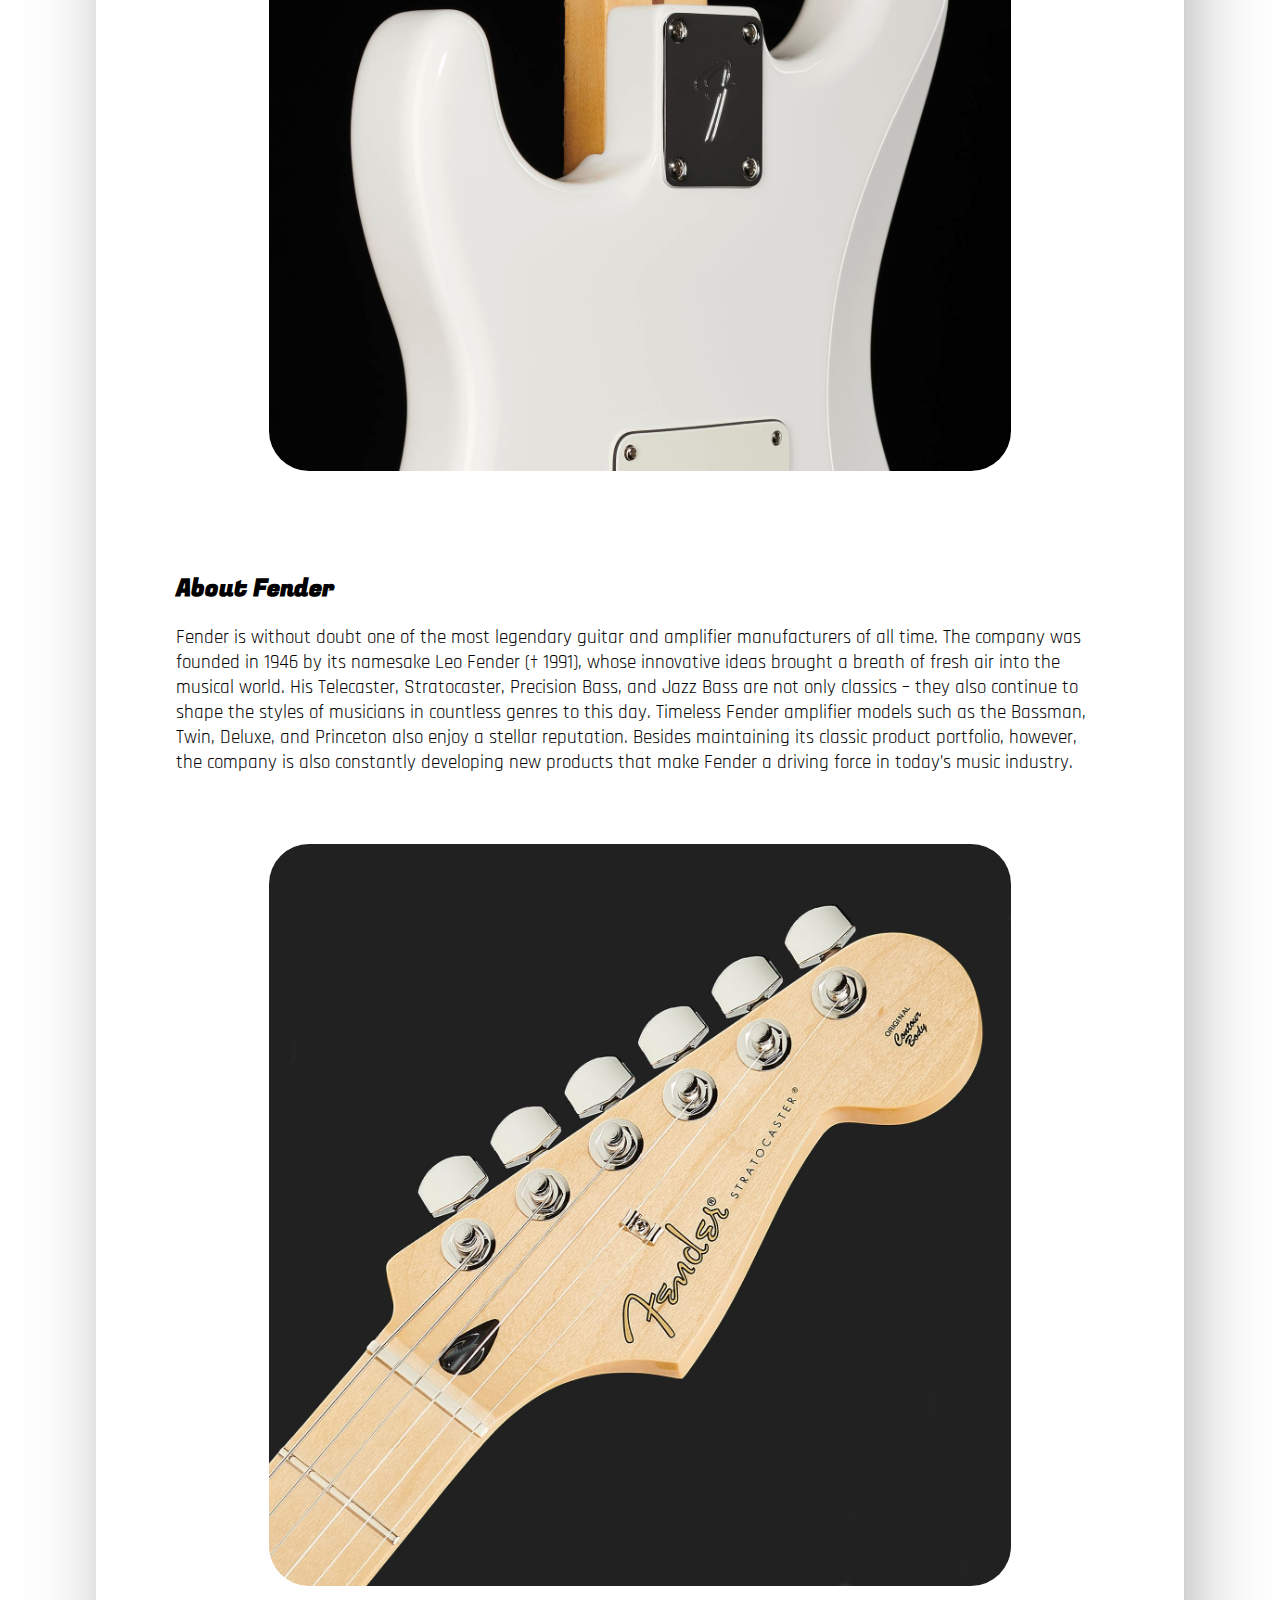
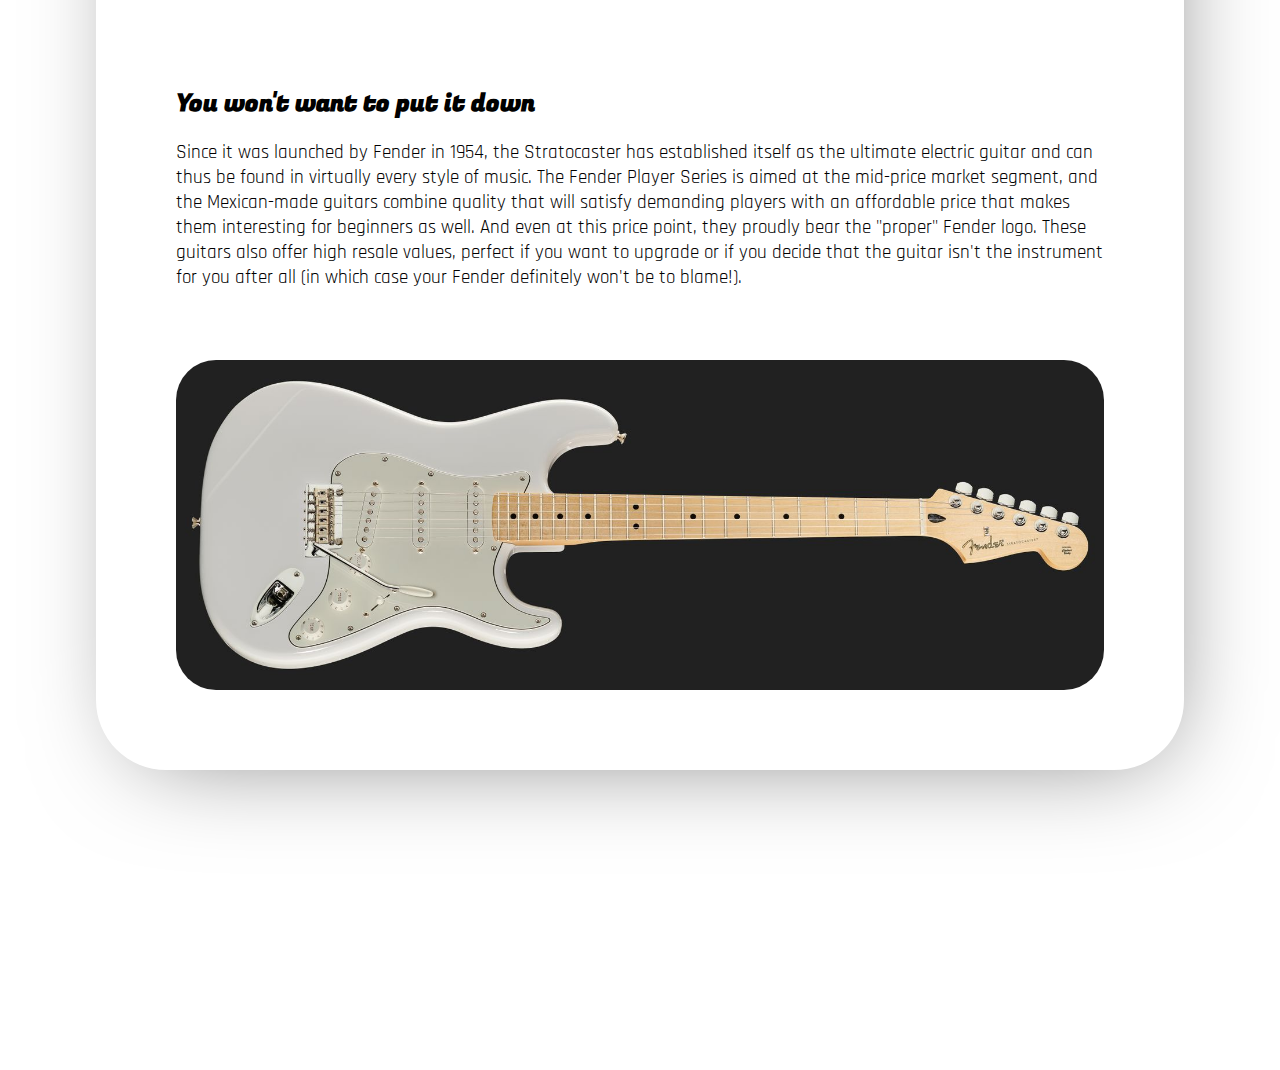
<file: product_1.html>
<!DOCTYPE html>

<head>
  <link rel="stylesheet" href="style.css" />
  <link rel="preconnect" href="https://fonts.googleapis.com" />
  <link rel="preconnect" href="https://fonts.gstatic.com" crossorigin />
  <link
    href="https://fonts.googleapis.com/css2?family=Fugaz+One&display=swap"
    rel="stylesheet"
  />
  <link rel="preconnect" href="https://fonts.googleapis.com" />
  <link rel="preconnect" href="https://fonts.gstatic.com" crossorigin />
  <link
    href="https://fonts.googleapis.com/css2?family=Rajdhani&display=swap"
    rel="stylesheet"
  />
  <title>Home Page</title>
</head>
<header>
  <img id="logo" src="res/K1.png" />
  <div id="login">
    <h2 style="color: white">Login</h2>
    <img src="res/login_icon.png" />
  </div>

  <div class="topnav">
    <a href="index.html">Home</a>
    <a href="product-categories.html">Product Categories</a>
    <a href="contact.html">Contact</a>
    <a class="active" href="about.html">About</a>
    <a href="javascript:void(0);" class="icon" onclick="myFunction()">
      <i class="fa fa-bars"></i>
    </a>
  </div>
</header>
<body>
  <div class="page_nav">
    <a href="product-categories.html">Categories</a>/
    <a href="products-electric-guitars.html">Electric Guitars</a>/
    <a>Fender Stratocaster</a>
  </div>
  <div class="product_main_grid">
    <div id="product_image_detailed">
      <img id="product_detailed_image" src="res/strato.png" />
    </div>
    <div class="product_detailed_card">
      <div class="product_details">
        <div class="product_title_code">
          <h1 id="product_detailed_title">Fender Stratocaster</h1>
          <div class="code_and_stars">
            <p id="rating_detailed_number">5/5</p>
            <img src="res/star-rating-five-compare-review-best-33662.png" />
          </div>
        </div>
        <div class="small_preview_title">
          <h2>REAL DEAL SOUND</h2>
        </div>
        <div class="small_preview_text">
          <p>
            The inspiring sound of a Stratocaster is one of the foundations of
            Fender. Featuring this classic sound—bell-like high end, punchy mids
            and robust low end, combined with crystal-clear articulation—the
            sonically flexible Player Stratocaster HSS is packed with authentic
            Fender feel and style. It’s ready to serve your musical vision, it’s
            versatile enough to handle any style of music and it’s the perfect
            platform for creating your own sound.
          </p>
        </div>
        <div class="buy_and_price">
          <div id="buynow_div">
            <a id="buy_button" href="product-categories.html" class="button"
              >BUY NOW</a
            >
          </div>
          <div id="product_detailed_price">
            <h1>779,99$</h1>
          </div>
        </div>
      </div>
    </div>
  </div>
  <div class="product_info_grid">
    <h1 class="info_main_header">Product Info</h1>
    <div class="title_par_info">
      <h2 class="info_h2">A classic that won't break the bank</h2>
      <p>
        If you could only own one guitar for the rest of your life, surely it
        would have to be this one: The Fender Stratocaster, a true classic and
        the most popular electric guitar of all time. The Player Series
        Stratocaster shown here is made in Mexico and gives players the most
        affordable way to get their hands on a Strat with the Fender logo on the
        headstock. The guitar's features are anything but budget-level, of
        course, and it combines high-quality woods and hardware with updated
        tone circuits and a fresh and appealing look that includes a one-piece
        maple neck with a matt finish on the back and an alder body, shown here
        in a traditional three-tone sunburst finish.
      </p>
    </div>
    <div class="image_right_info">
      <img class="info_img" src="res/strato2.jpeg" />
      <div class="title_par_info">
        <h2 class="info_h2">Judiciously modernised</h2>
        <p>
          The Fender Player Series Stratocaster is the same in many ways as the
          original design that Leo Fender came up with in the early 1950s. The
          neck and fingerboard are made from a single piece of maple, and the
          neck features a modern "C" profile. The fingerboard adds an extra fret
          to the original model's 21, thus providing even more freedom for lead
          playing. As mentioned before, the body is made from alder and comes in
          a high-gloss "Polar White" finish. The classic Stratocaster pickup
          combination of three single coils is also present here, but these
          feature AlNiCo-5 magnets for a more modern twist on the bright,
          dynamic sound for which Stratocasters are known. Fender has modified
          the electronics compared to the original Stratocaster design by giving
          the bridge pickup its own tone control, while the second tone control
          is shared by the middle and neck pickups. This model also features a
          two-point tremolo system, which dramatically reduces friction and
          enhances tuning stability.
        </p>
      </div>
    </div>
    <div class="image_left_info">
      <div class="title_par_info">
        <h2 class="info_h2">An all-rounder AND a specialist</h2>
        <p>
          The Fender Player Series Strat MN PWT is an extremely flexible guitar,
          but its pickup configuration of course means that it specialises in
          some areas more than others. Specifically, this guitar is most suited
          to clean sounds and moderate levels of distortion - this is where the
          pickups really come into their own with a punchy, open sound that
          retains plenty of character and fullness within the recommended gain
          limits. Players of Country, Western, Blues, and Classic Rock music can
          thus be sure of a great sound on stage and in the rehearsal room. The
          Fender Player Series of course also includes Strats with pickup
          combinations more suited to heavier musical styles.
        </p>
      </div>

      <img class="info_img" src="res/strato3.jpeg" />
    </div>

    <div class="image_right_info">
      <img class="info_img" src="res/strato4.jpeg" />
      <div class="title_par_info">
        <h2 class="info_h2">About Fender</h2>
        <p>
          Fender is without doubt one of the most legendary guitar and amplifier
          manufacturers of all time. The company was founded in 1946 by its
          namesake Leo Fender († 1991), whose innovative ideas brought a breath
          of fresh air into the musical world. His Telecaster, Stratocaster,
          Precision Bass, and Jazz Bass are not only classics – they also
          continue to shape the styles of musicians in countless genres to this
          day. Timeless Fender amplifier models such as the Bassman, Twin,
          Deluxe, and Princeton also enjoy a stellar reputation. Besides
          maintaining its classic product portfolio, however, the company is
          also constantly developing new products that make Fender a driving
          force in today’s music industry.
        </p>
      </div>
    </div>
    <div class="image_bottom_info">
      <img class="info_img" src="res/strato5.jpeg" />
      <div class="title_par_info">
        <h2 class="info_h2">You won't want to put it down</h2>
        <p>
          Since it was launched by Fender in 1954, the Stratocaster has
          established itself as the ultimate electric guitar and can thus be
          found in virtually every style of music. The Fender Player Series is
          aimed at the mid-price market segment, and the Mexican-made guitars
          combine quality that will satisfy demanding players with an affordable
          price that makes them interesting for beginners as well. And even at
          this price point, they proudly bear the "proper" Fender logo. These
          guitars also offer high resale values, perfect if you want to upgrade
          or if you decide that the guitar isn't the instrument for you after
          all (in which case your Fender definitely won't be to blame!).
        </p>
      </div>
    </div>

    <!-- <ul>
      <li>Alder body</li>
      <li>Maple neck</li>
      <li>Maple fretboard</li>
      <li>Matte neck finish</li>
      <li>22 Frets</li>
      <li>Scale: 648 mm</li>
      <li>Nut width: 42 mm</li>
      <li>Pickups: 3 New Player AlNiCo V single coils</li>
      <li>Volume, tone (neck and middle) and tone control (bridge)</li>
      <li>5-Way switch</li>
      <li>2-Point tremolo</li>
      <li>Standard sealed machine heads</li>
      <li>Factory stringing: Fender .009 - .042</li>
      <li>Colour: 3-Tone Sunburst</li>
    </ul> -->
  </div>
</body>
<footer>
  <div id="footer">
    <div>
      <p class="footer_left">email: p3180189@aueb.gr</p>
      <p class="footer_left">telephone: +30 69123123123</p>
      <p class="footer_left">address: 28hs Oktovriou 76, Athens</p>
    </div>
    <div class="footer_logo">
      <img id="f_logo" src="res/K1.png" />
    </div>
    <div class="footer_right">
      <img
        style="margin: 10px; width: 2rem; height: 2rem"
        src="res/facebook-icon-18-256.png"
      />
      <img
        style="margin: 10px; width: 2rem; height: 2rem"
        src="res/white-instagram-icon-instagram-logo-instagram-instagram-icon-white-11553385558pigg7yyye3.png"
      />
      <img
        style="margin: 10px; width: 2rem; height: 2rem"
        src="res/twitter-icon-white-transparent-6.jpg.png"
      />
    </div>
  </div>
</footer>
</file>
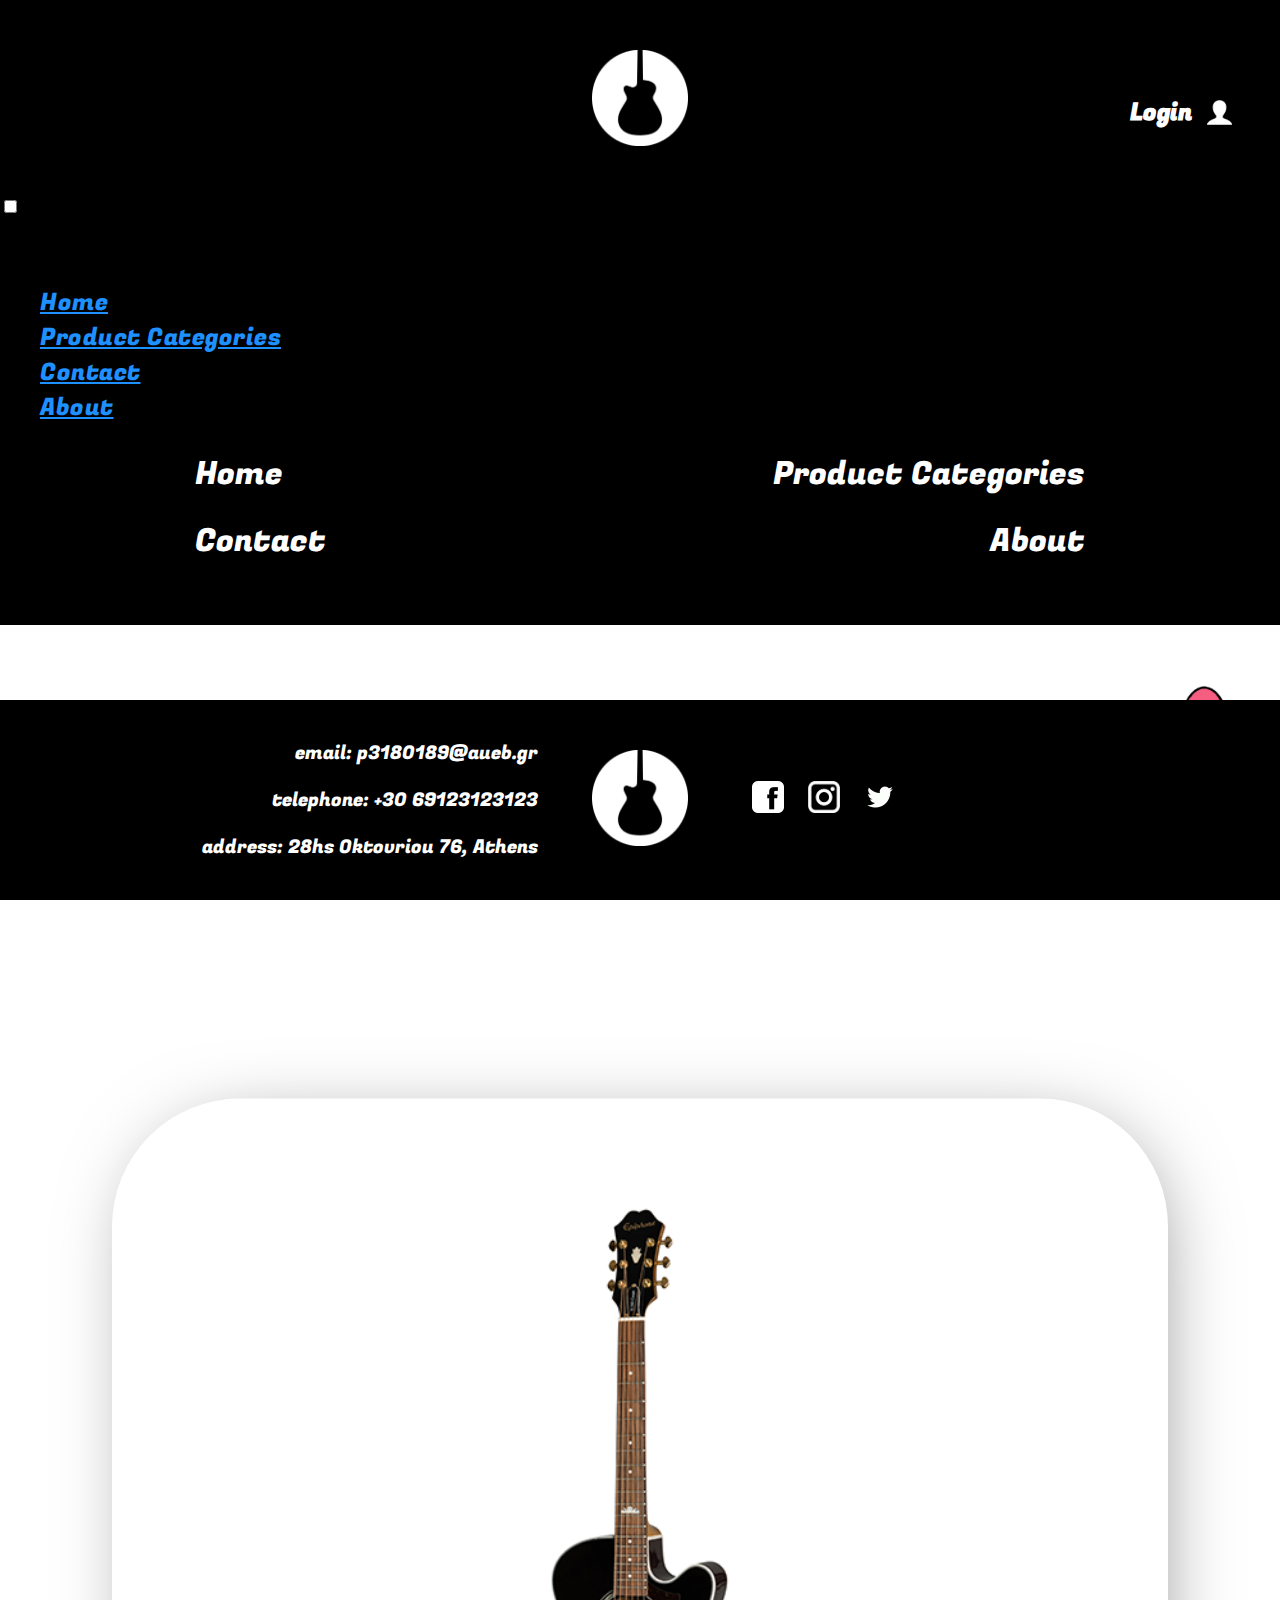
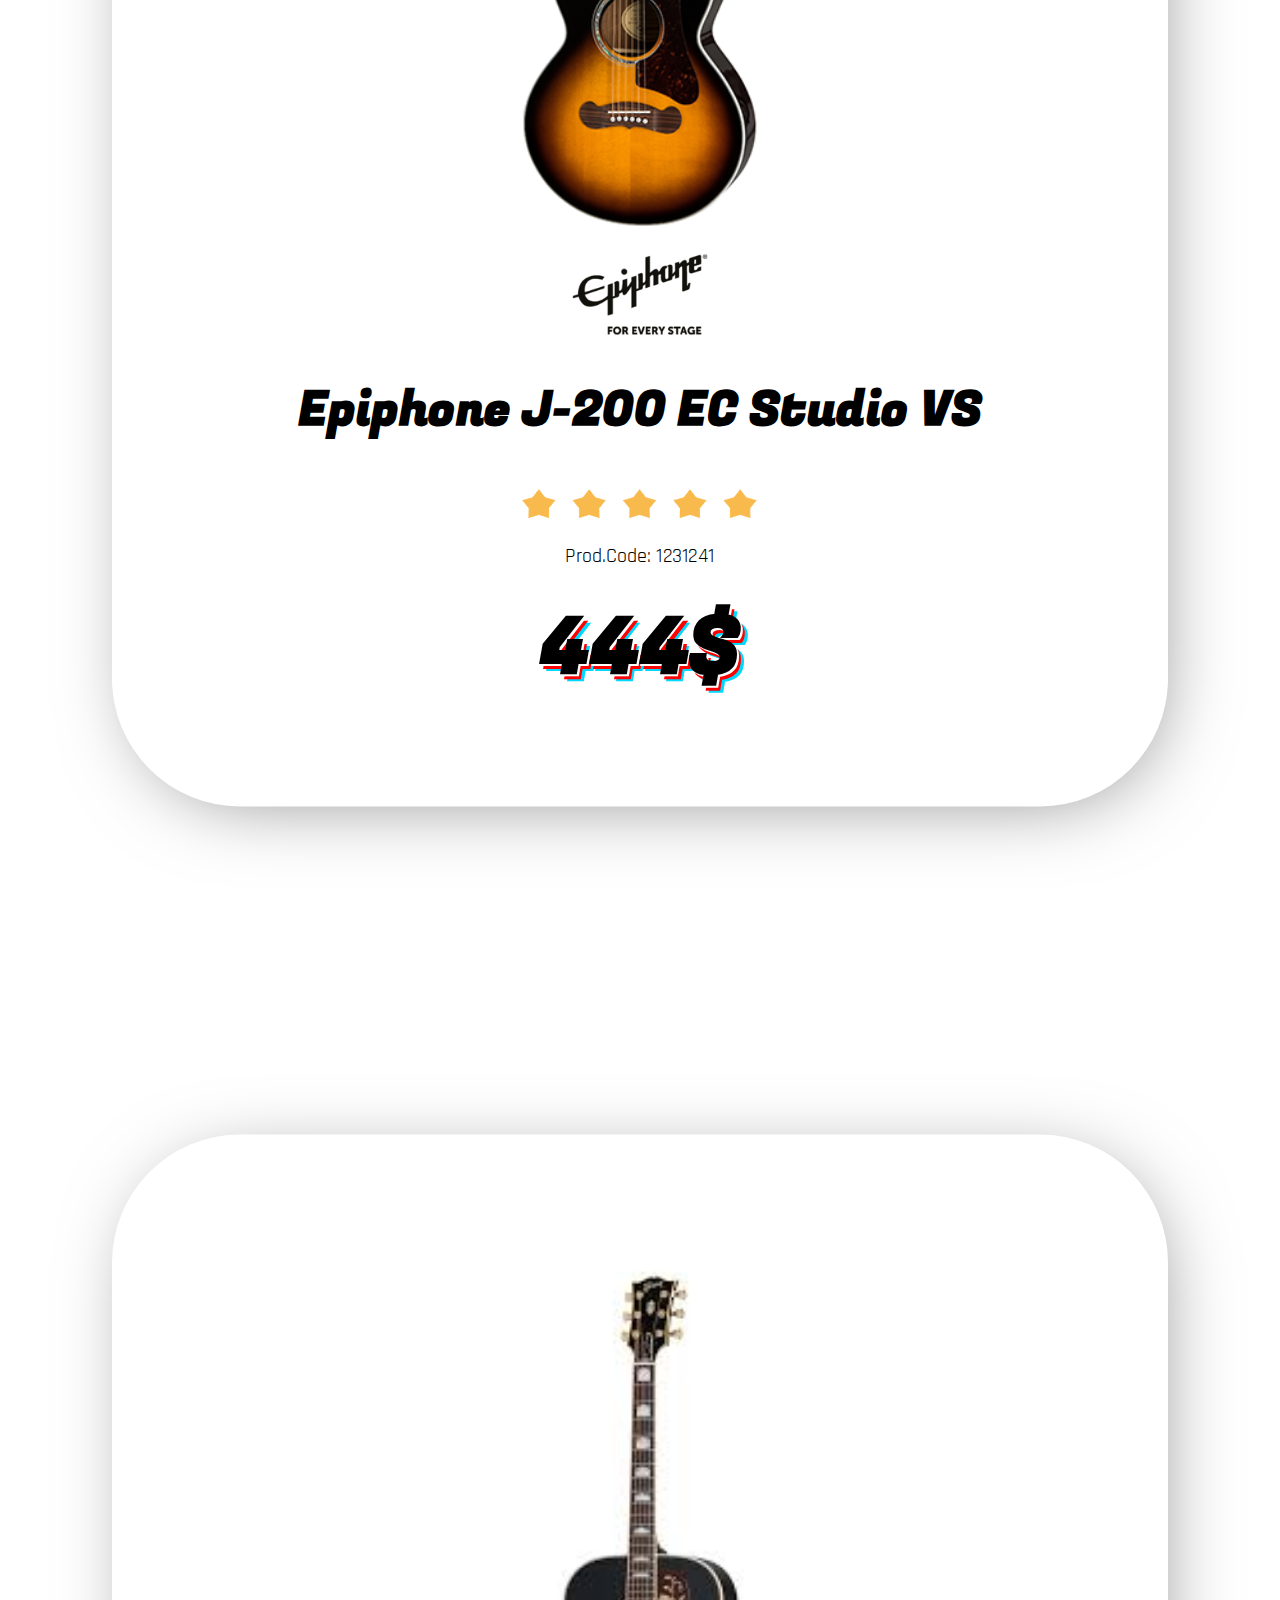
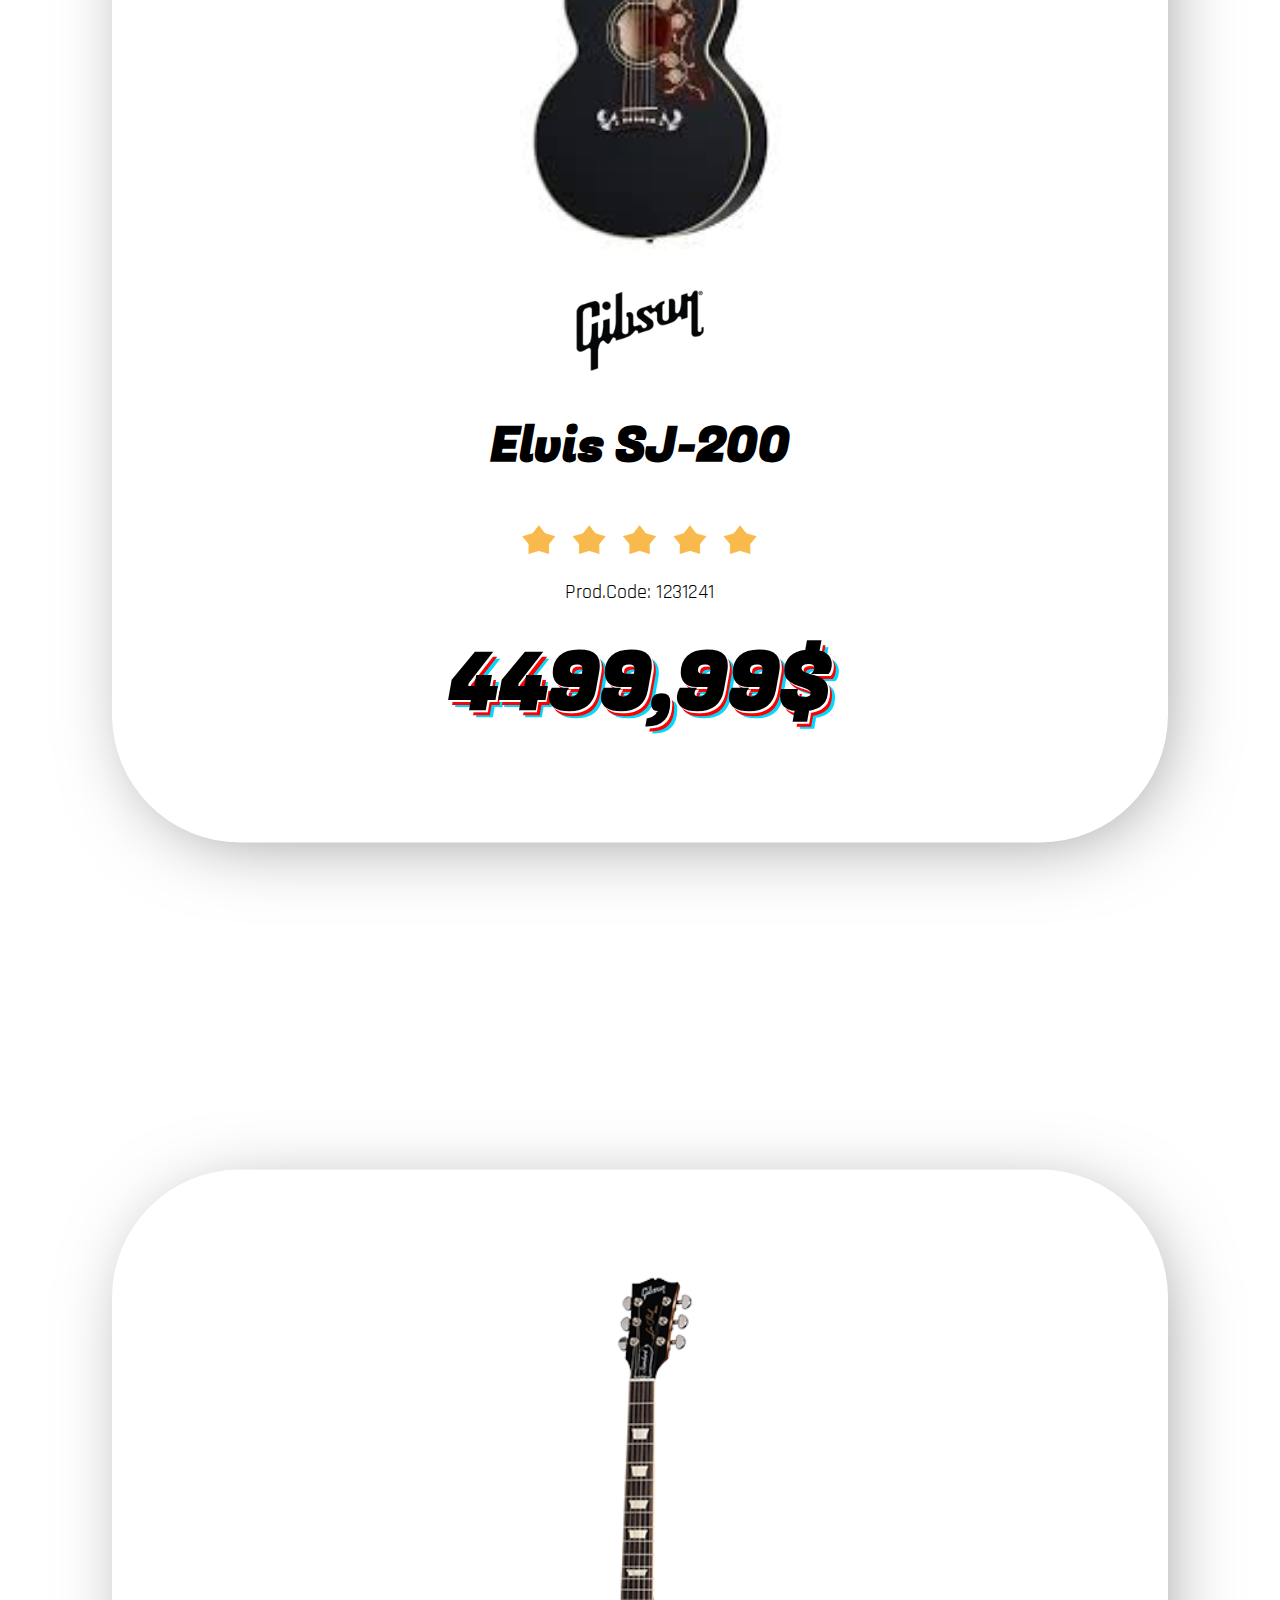
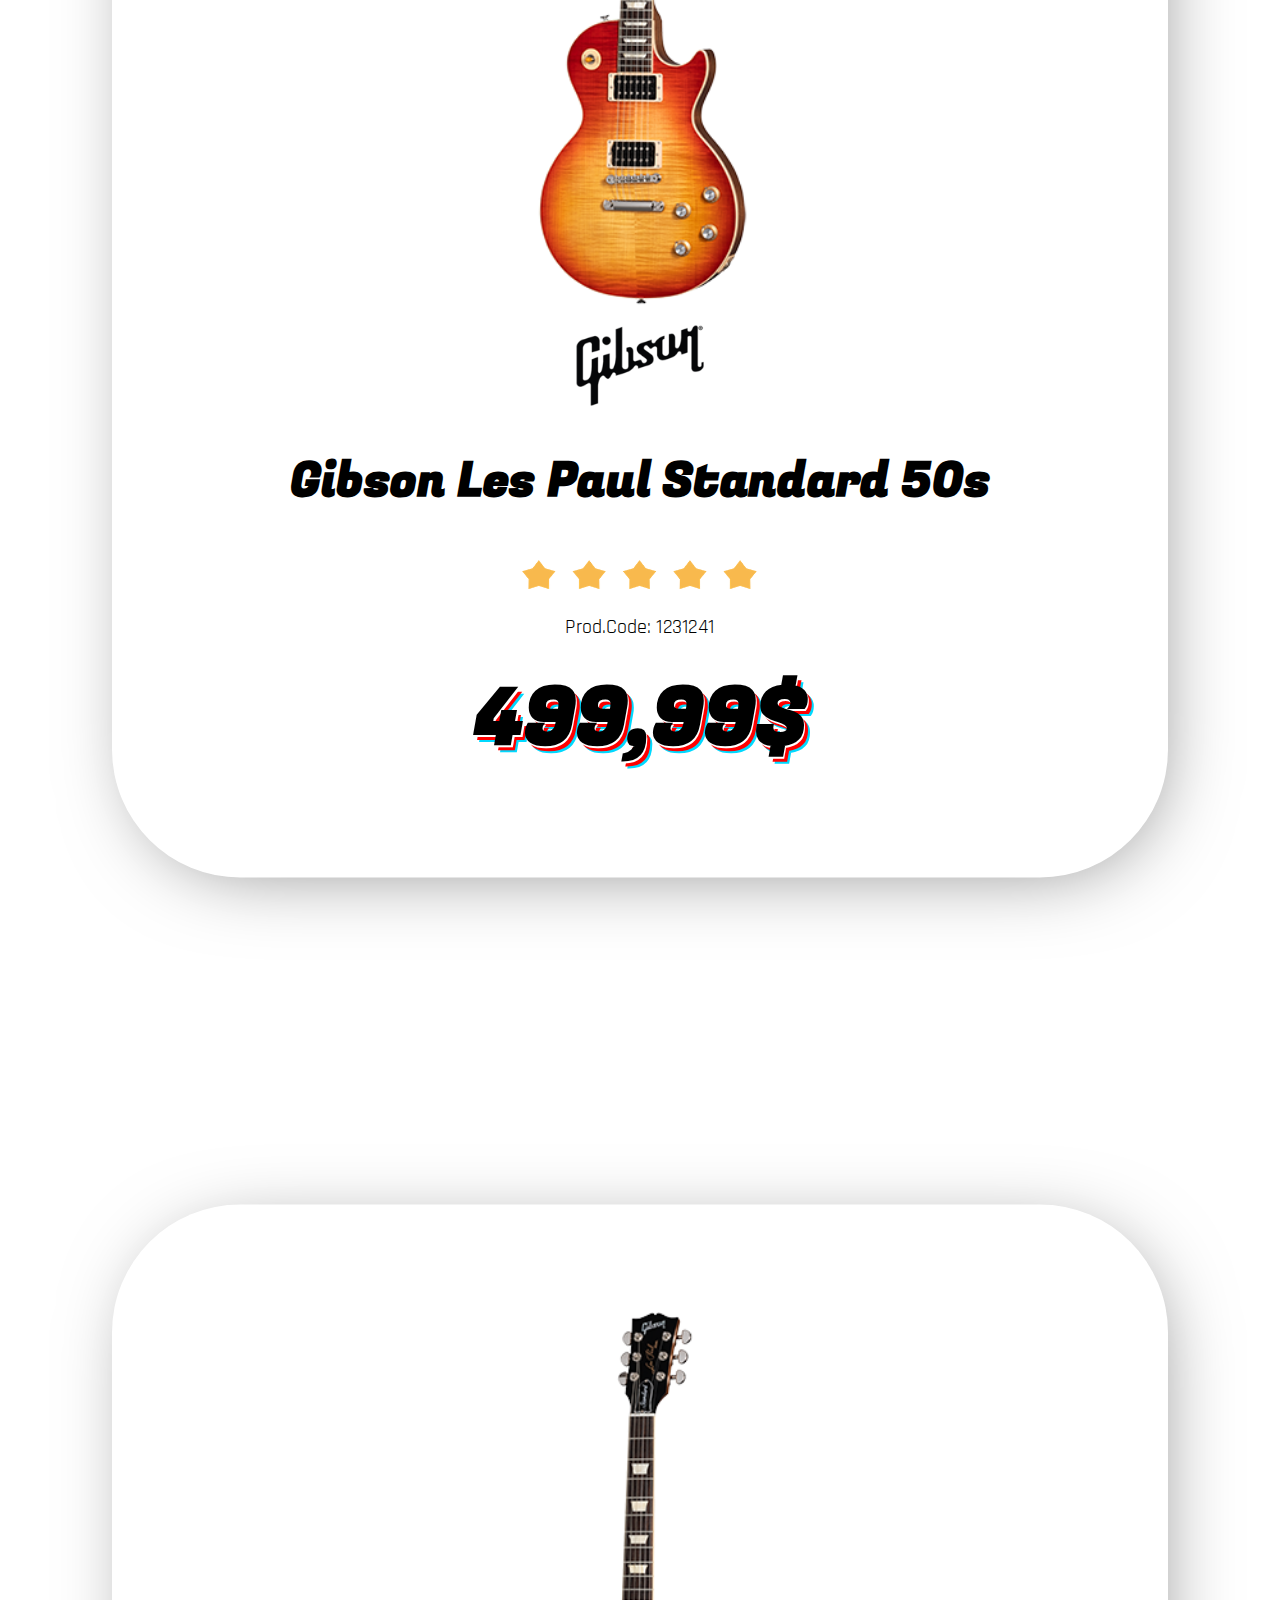
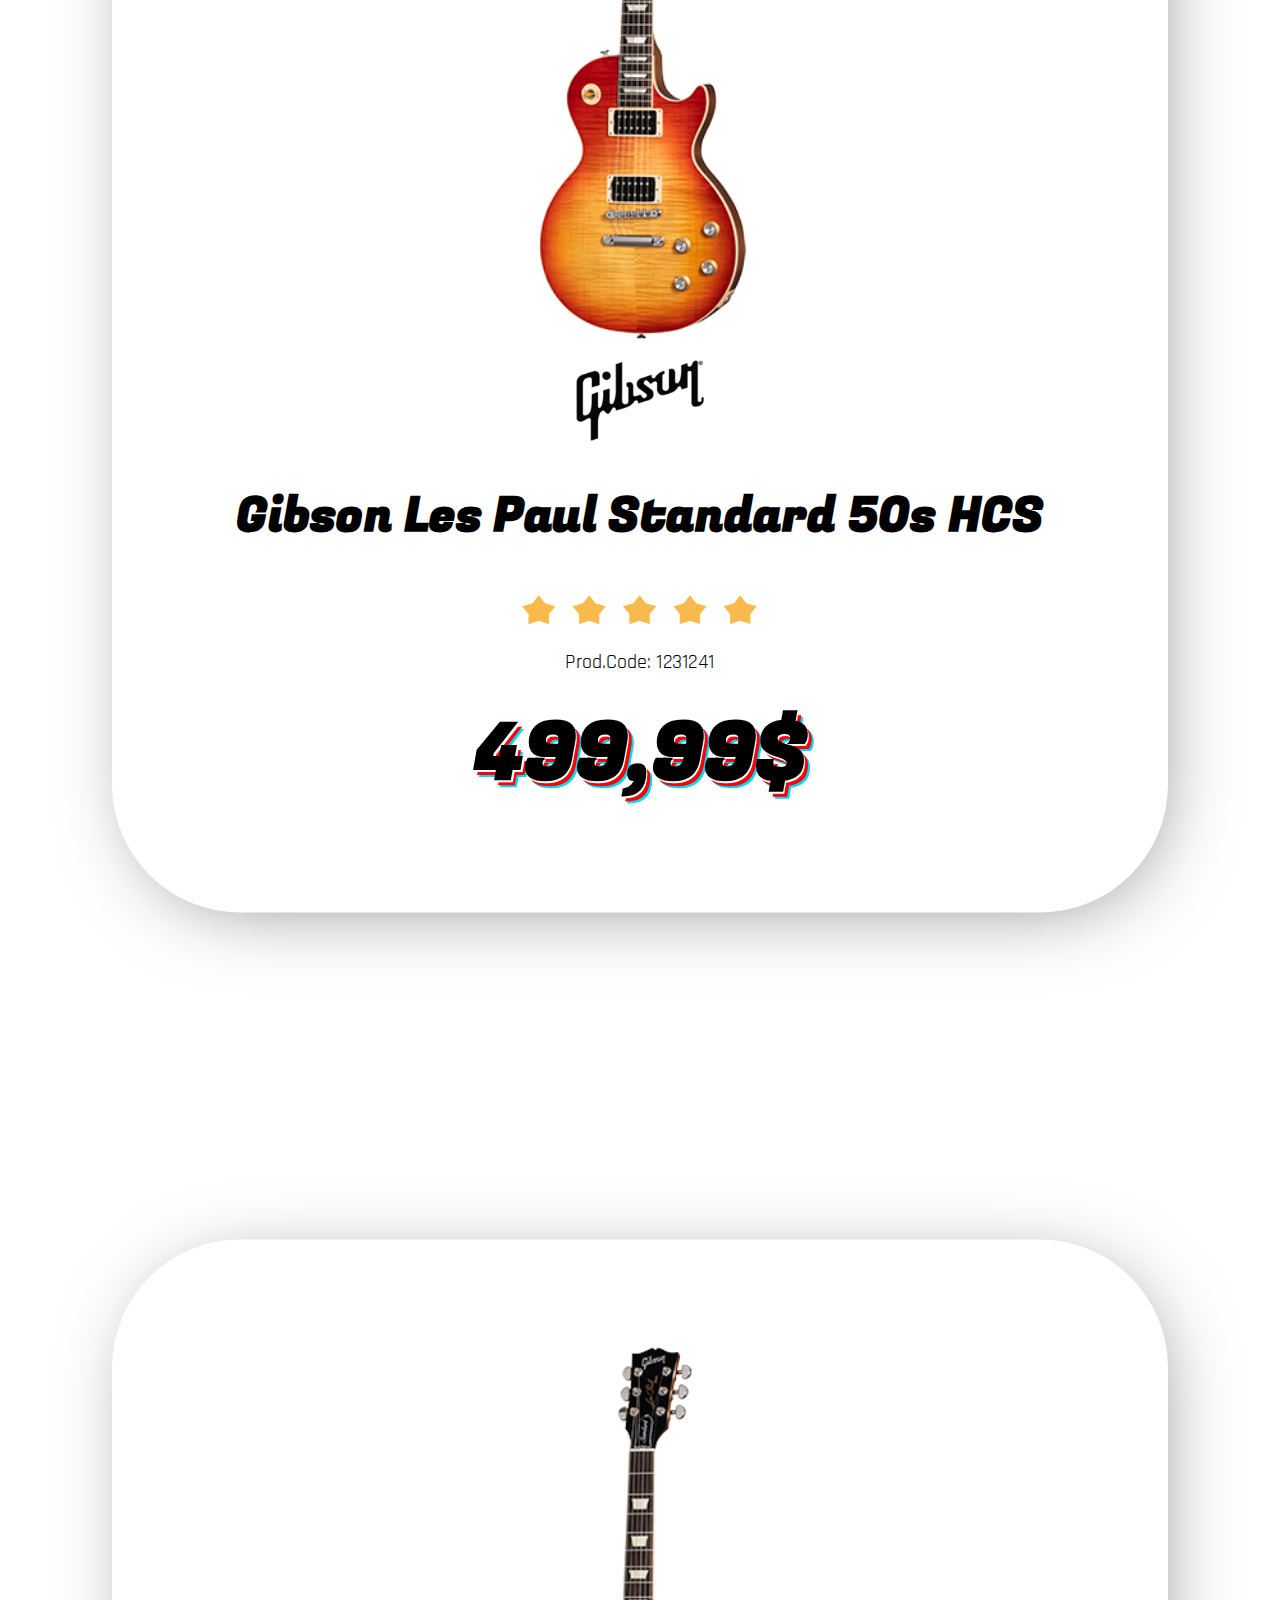
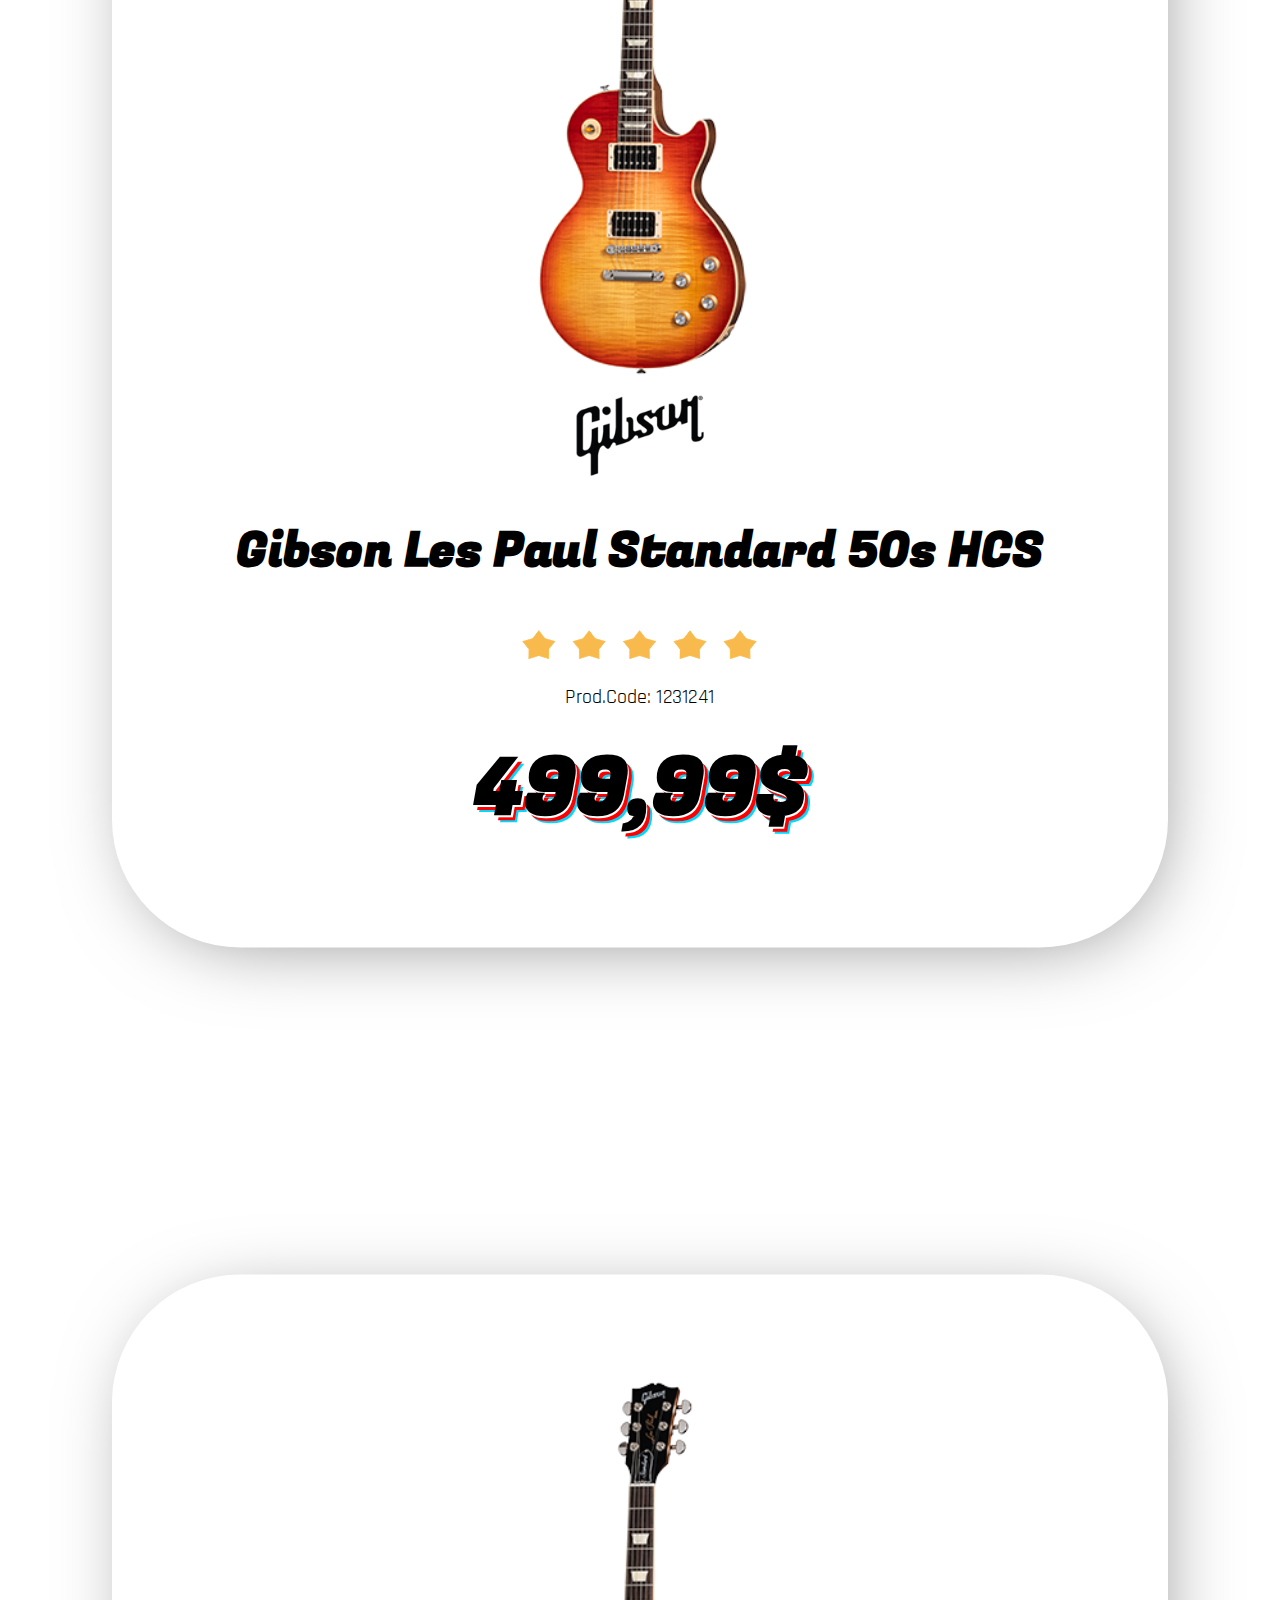
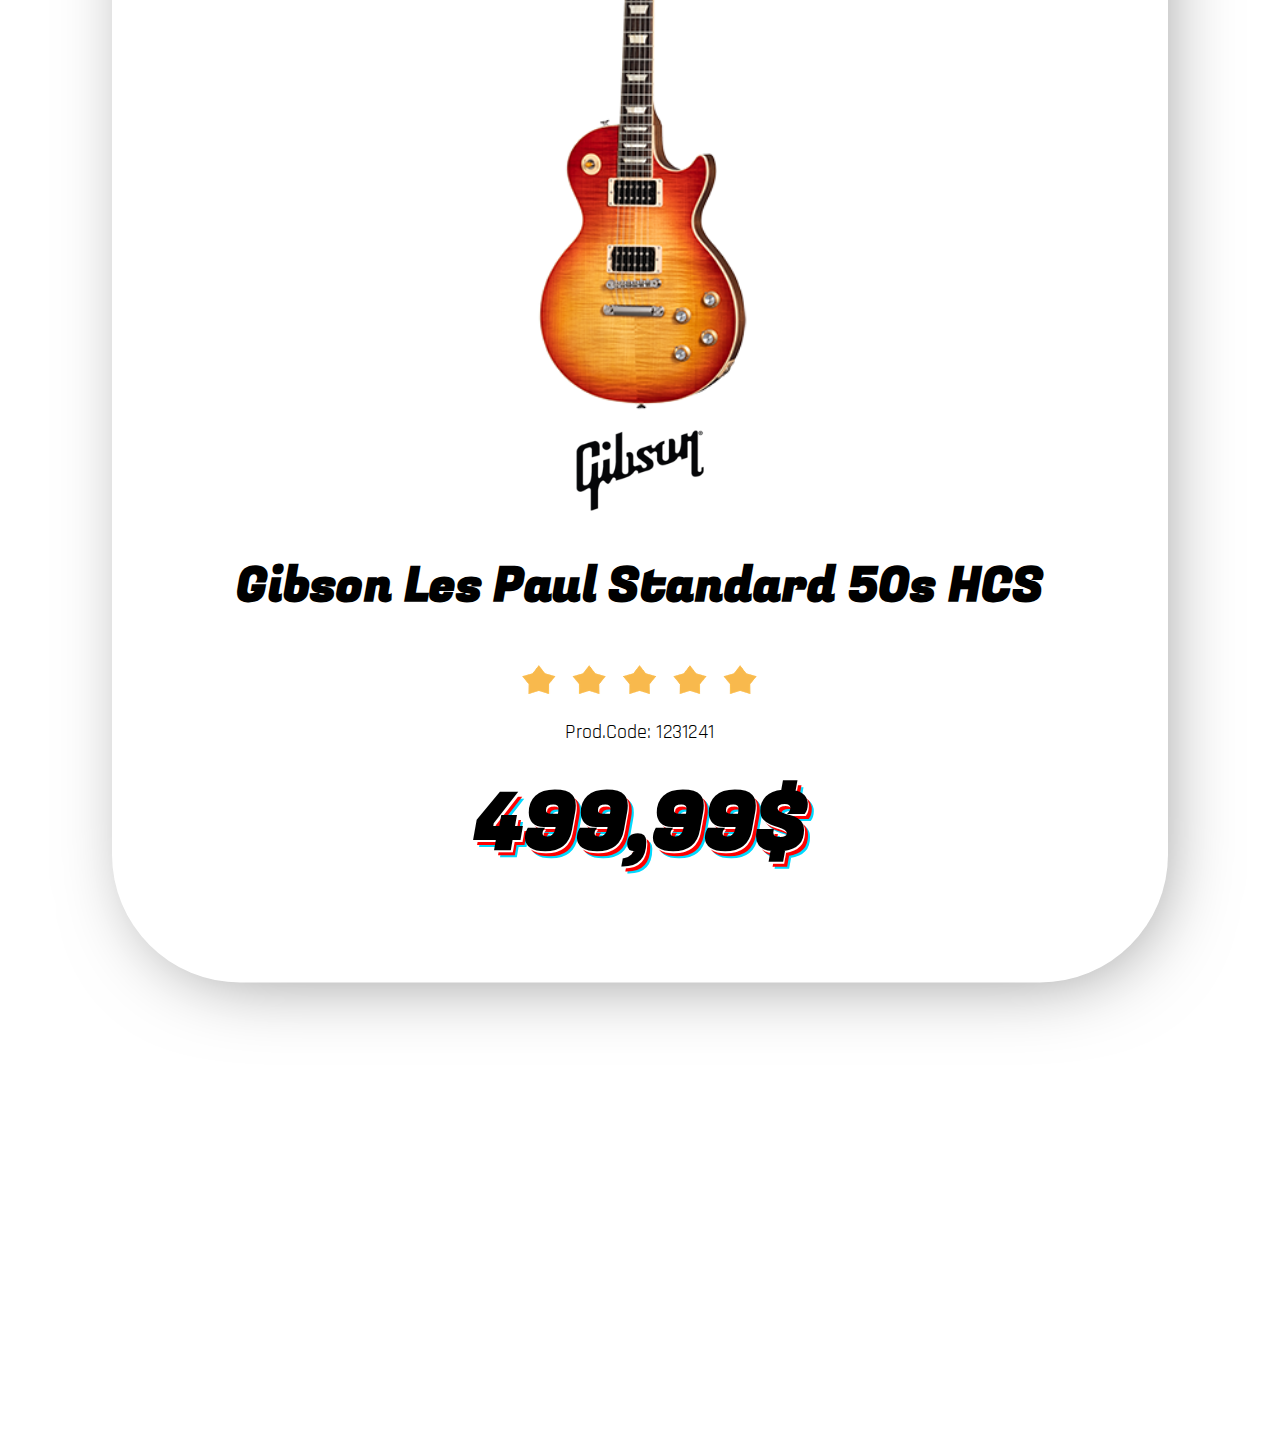
<file: products-acoustic-guitars.html>
<!DOCTYPE html>

<head>
  <link rel="stylesheet" href="style.css" />
  <link rel="preconnect" href="https://fonts.googleapis.com" />
  <link rel="preconnect" href="https://fonts.gstatic.com" crossorigin />
  <link
    href="https://fonts.googleapis.com/css2?family=Fugaz+One&display=swap"
    rel="stylesheet"
  />
  <title>Electric Guitars</title>
</head>
<header>
  <img id="logo" src="res/K1.png" />
  <div id="login">
    <h2 style="color: white">Login</h2>
    <img src="res/login_icon.png" />
  </div>


  <input type="checkbox" id="hamburger-input" class="burger-shower" />
  <label id="hamburger-menu" for="hamburger-input">
    <nav id="sidebar-menu">
      <h3>Menu</h3>
      <ul>
        <li>
          <a class="active" href="index.html">Home</a>
        </li>
        <li>
          <a href="product-categories.html">Product Categories</a>
        </li>
        <li>
          <a href="contact.html">Contact</a>
        </li>
        <li>
          <a href="about.html">About</a>
        </li>
      </ul>
    </nav>
  </label>

  <div class="overlay"></div>

  <div class="topnav">
    <a href="index.html">Home</a>
    <a href="product-categories.html">Product Categories</a>
    <a href="contact.html">Contact</a>
    <a href="about.html">About</a>
  </div>
</header>
<body>
  <div id="products_page_title">
    <a id="back_button" href="product-categories.html" class="button"
      >&#60; Back to categories</a
    >
    <h1 class="black_header">Electric Guitars</h1>
  </div>
  <div class="base_grid">
    <div class="categories_list"></div>
    <div class="items_grid">
      <div onclick="location.href='product_1.html' " class="product_card">
        <div class="card_image">
          <img src="res/__static.gibson.com_product-images_Epiphone_EPIN4Q995_Vintage_Sunburst_500x500.png" />
        </div>
        <div class="card_description">
          <img src="res/epiphone.gif" alt="" />
        </div>
        <div class="card_title">
          <h2>Epiphone J-200 EC Studio VS</h2>
        </div>
        <div class="rating_img">
          <img
            class="star"
            src="res/star-rating-five-compare-review-best-33662.png"
            alt=""
          />
        </div>

        <div class="card_code">
          <p class="product_code_p">Prod.Code: 1231241</p>
        </div>
        <div class="card_price">
          <h2 class="price_h2">444$</h2>
        </div>
      </div>
      <div class="product_card">
        <div class="card_image">
          <img src="res/gibson_ac.jpeg" />
        </div>
        <div class="card_description">
          <img src="res/gibson.gif" alt="" />
        </div>
        <div class="card_title">
          <h2>Elvis SJ-200</h2>
        </div>

        <div class="rating_img">
          <img
            class="star"
            src="res/star-rating-five-compare-review-best-33662.png"
            alt=""
          />
        </div>

        <div class="card_code">
          <p class="product_code_p">Prod.Code: 1231241</p>
        </div>
        <div class="card_price">
          <h2 class="price_h2">4499,99$</h2>
        </div>
      </div>
      <div class="product_card">
        <div class="card_image">
          <img src="res/gibson.png" />
        </div>
        <div class="card_description">
          <img src="res/gibson.gif" alt="" />
        </div>
        <div class="card_title">
          <h2>Gibson Les Paul Standard 50s</h2>
        </div>

        <div class="rating_img">
          <img
            class="star"
            src="res/star-rating-five-compare-review-best-33662.png"
            alt=""
          />
        </div>

        <div class="card_code">
          <p class="product_code_p">Prod.Code: 1231241</p>
        </div>
        <div class="card_price">
          <h2 class="price_h2">499,99$</h2>
        </div>
      </div>
      <div class="product_card">
        <div class="card_image">
          <img src="res/gibson.png" />
        </div>
        <div class="card_description">
          <img src="res/gibson.gif" alt="" />
        </div>
        <div class="card_title">
          <h2>Gibson Les Paul Standard 50s HCS</h2>
        </div>

        <div class="rating_img">
          <img
            class="star"
            src="res/star-rating-five-compare-review-best-33662.png"
            alt=""
          />
        </div>

        <div class="card_code">
          <p class="product_code_p">Prod.Code: 1231241</p>
        </div>
        <div class="card_price">
          <h2 class="price_h2">499,99$</h2>
        </div>
      </div>
      <div class="product_card">
        <div class="card_image">
          <img src="res/gibson.png" />
        </div>
        <div class="card_description">
          <img src="res/gibson.gif" alt="" />
        </div>
        <div class="card_title">
          <h2>Gibson Les Paul Standard 50s HCS</h2>
        </div>

        <div class="rating_img">
          <img
            class="star"
            src="res/star-rating-five-compare-review-best-33662.png"
            alt=""
          />
        </div>

        <div class="card_code">
          <p class="product_code_p">Prod.Code: 1231241</p>
        </div>
        <div class="card_price">
          <h2 class="price_h2">499,99$</h2>
        </div>
      </div>
      <div class="product_card">
        <div class="card_image">
          <img src="res/gibson.png" />
        </div>
        <div class="card_description">
          <img src="res/gibson.gif" alt="" />
        </div>
        <div class="card_title">
          <h2>Gibson Les Paul Standard 50s HCS</h2>
        </div>

        <div class="rating_img">
          <img
            class="star"
            src="res/star-rating-five-compare-review-best-33662.png"
            alt=""
          />
        </div>

        <div class="card_code">
          <p class="product_code_p">Prod.Code: 1231241</p>
        </div>
        <div class="card_price">
          <h2 class="price_h2">499,99$</h2>
        </div>
      </div>
    </div>
  </div>
</body>
<footer>
  <div id="footer">
    <div>
      <p class="footer_left">email: p3180189@aueb.gr</p>
      <p class="footer_left">telephone: +30 69123123123</p>
      <p class="footer_left">address: 28hs Oktovriou 76, Athens</p>
    </div>
    <div class="footer_logo">
      <img id="f_logo" src="res/K1.png" />
    </div>
    <div class="footer_right">
      <img
        style="margin: 10px; width: 2rem; height: 2rem"
        src="res/facebook-icon-18-256.png"
      />
      <img
        style="margin: 10px; width: 2rem; height: 2rem"
        src="res/white-instagram-icon-instagram-logo-instagram-instagram-icon-white-11553385558pigg7yyye3.png"
      />
      <img
        style="margin: 10px; width: 2rem; height: 2rem"
        src="res/twitter-icon-white-transparent-6.jpg.png"
      />
    </div>
  </div>
</footer>
</file>
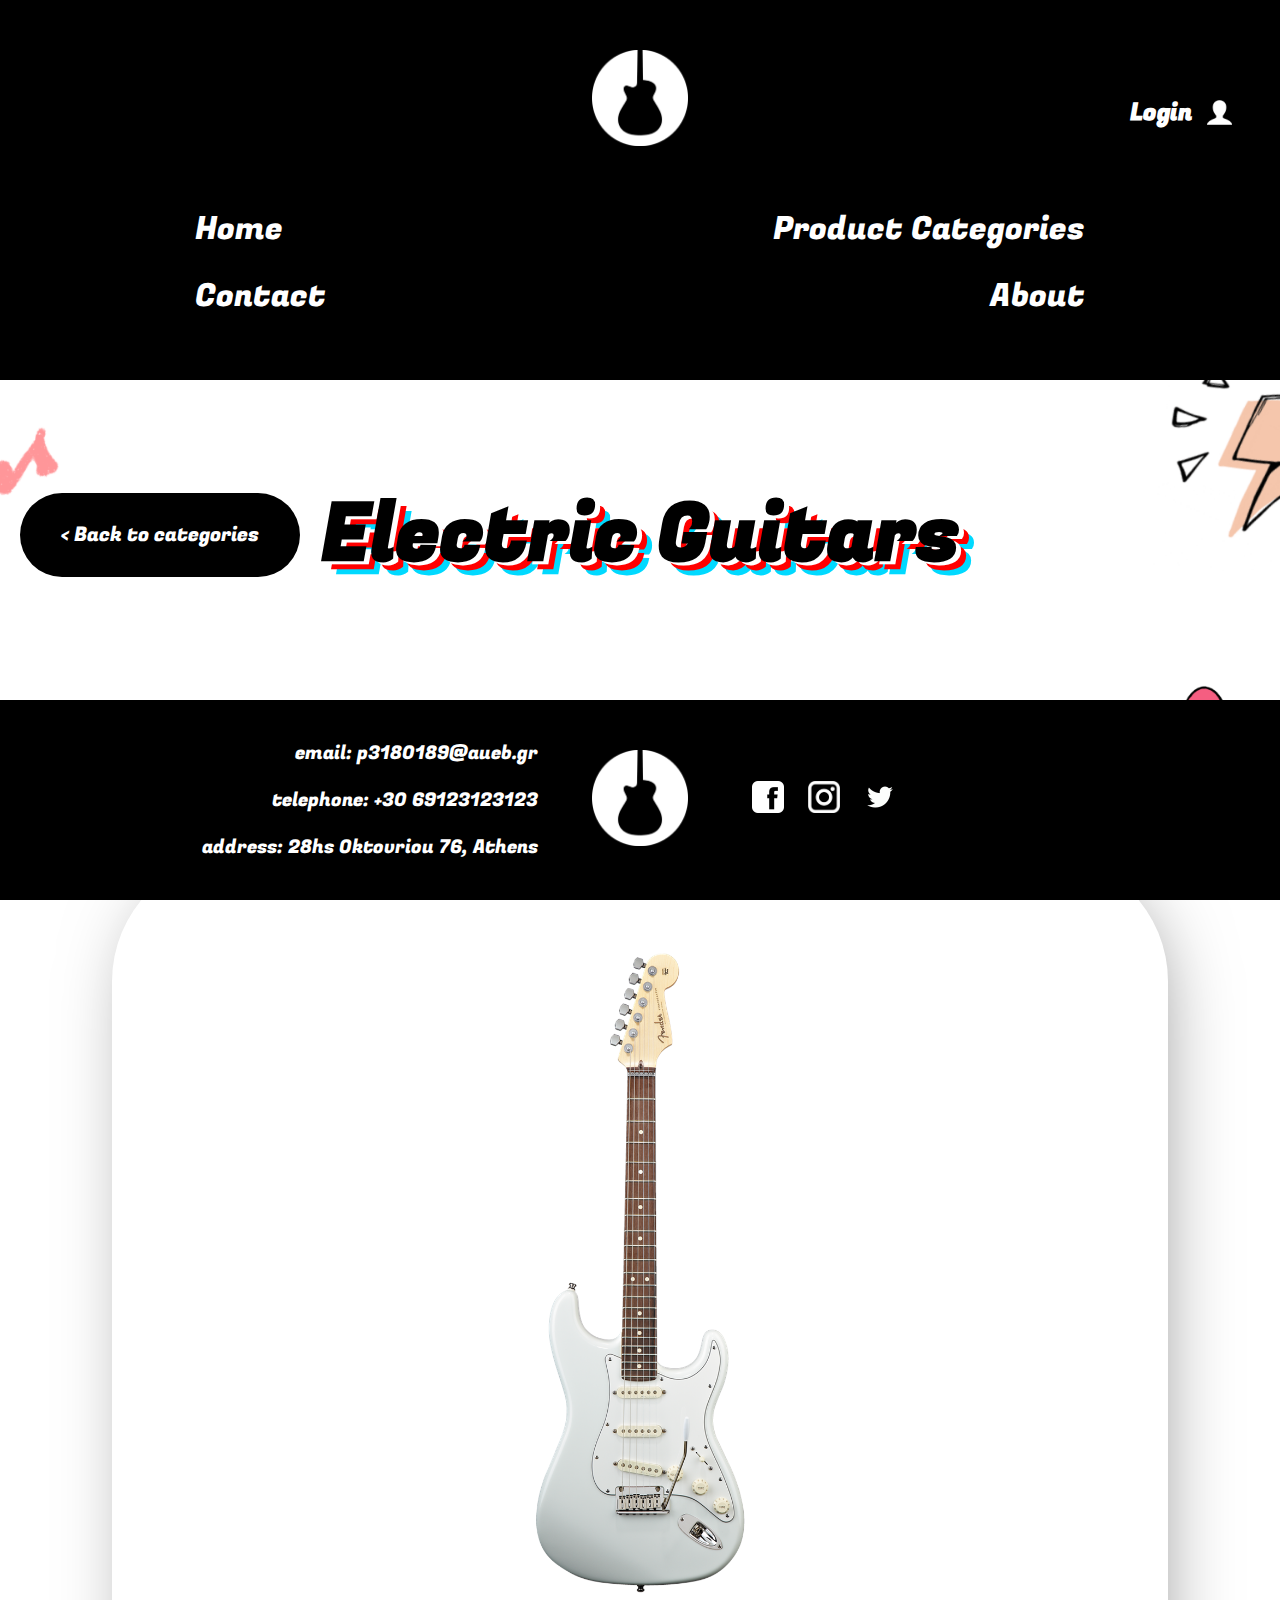
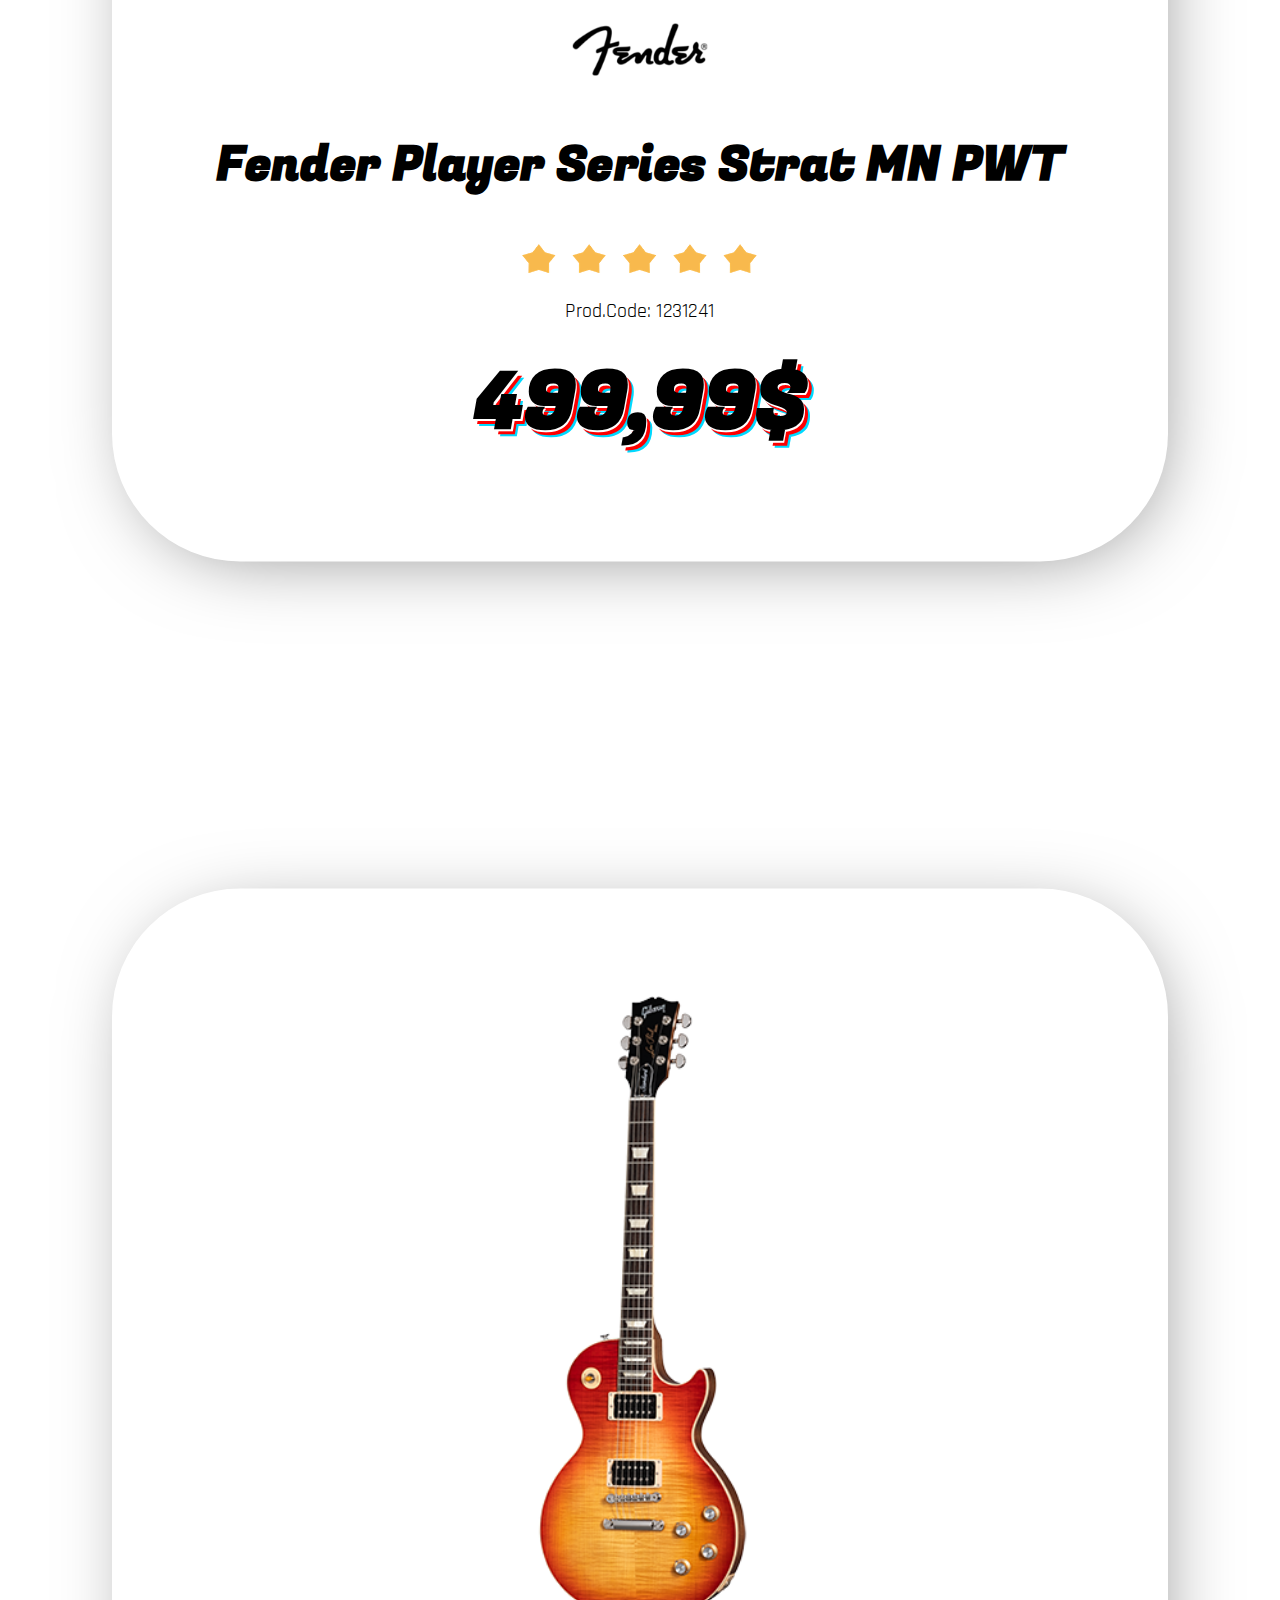
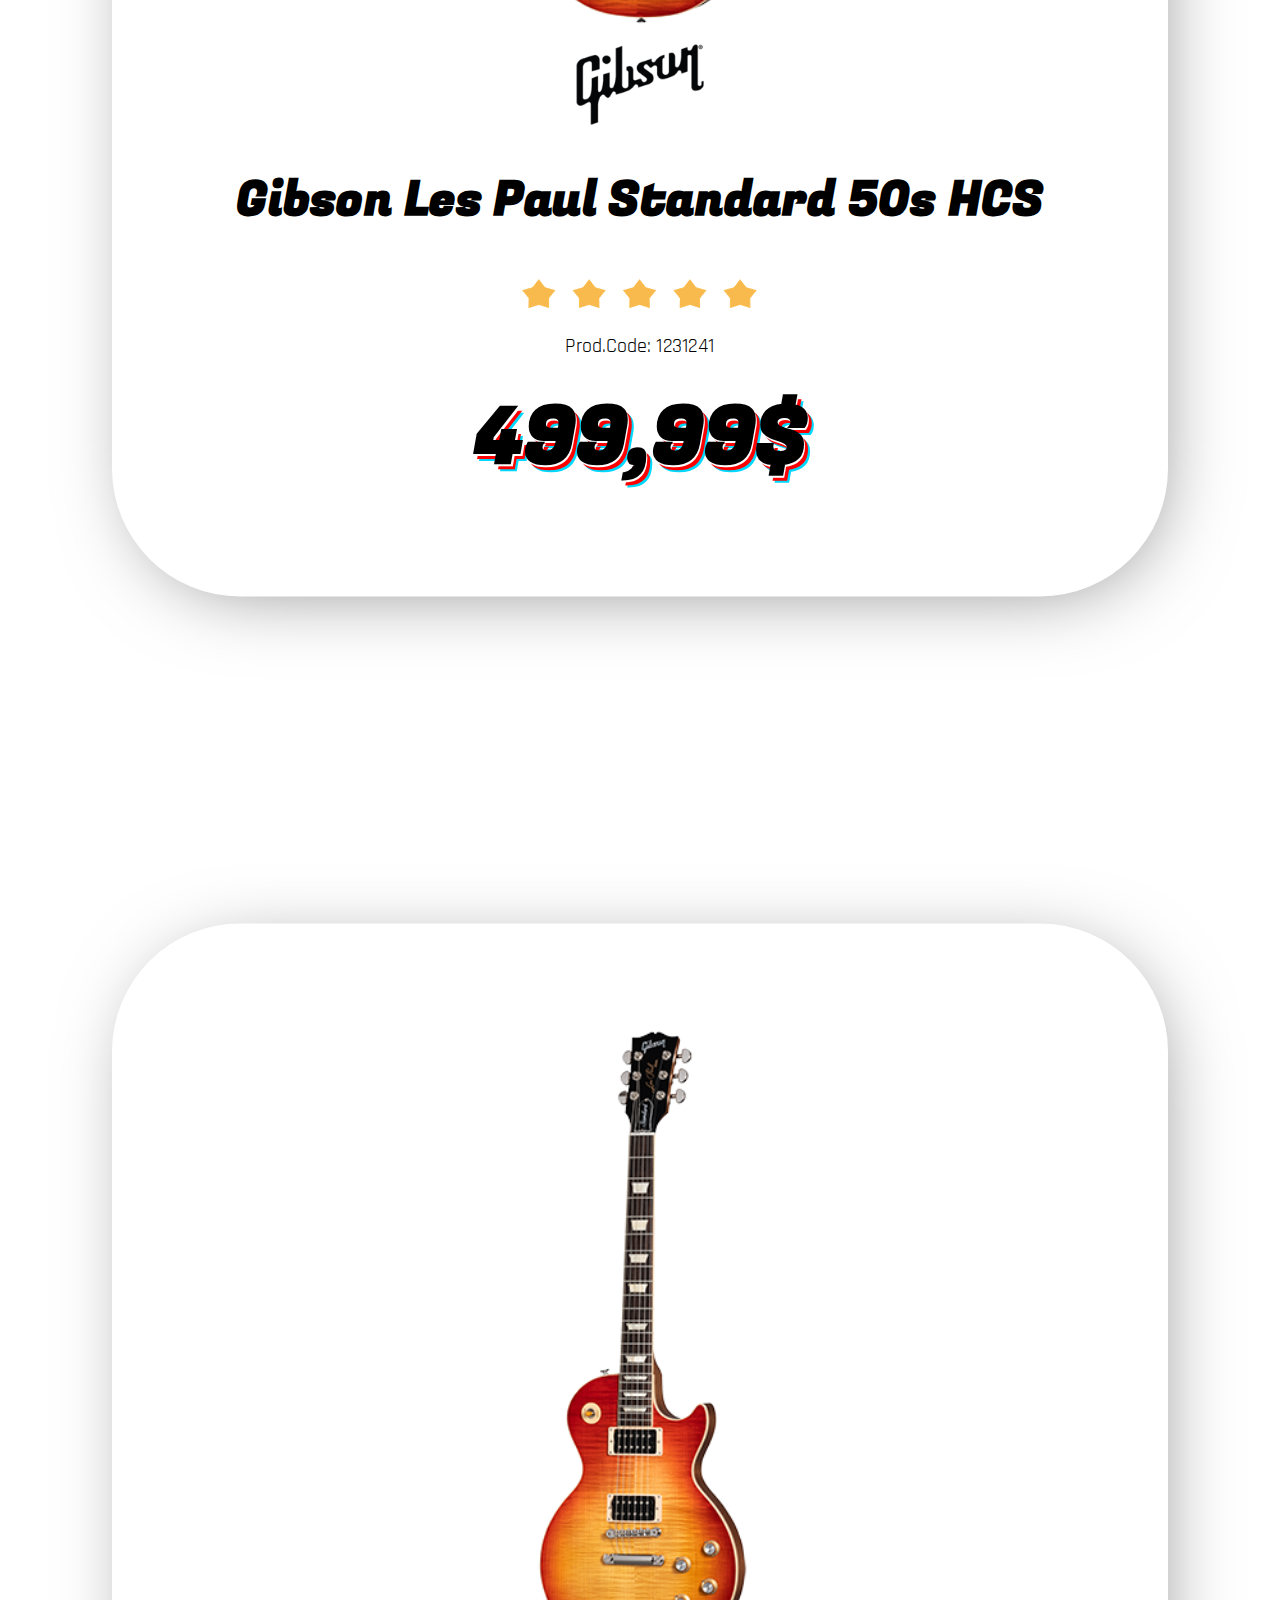
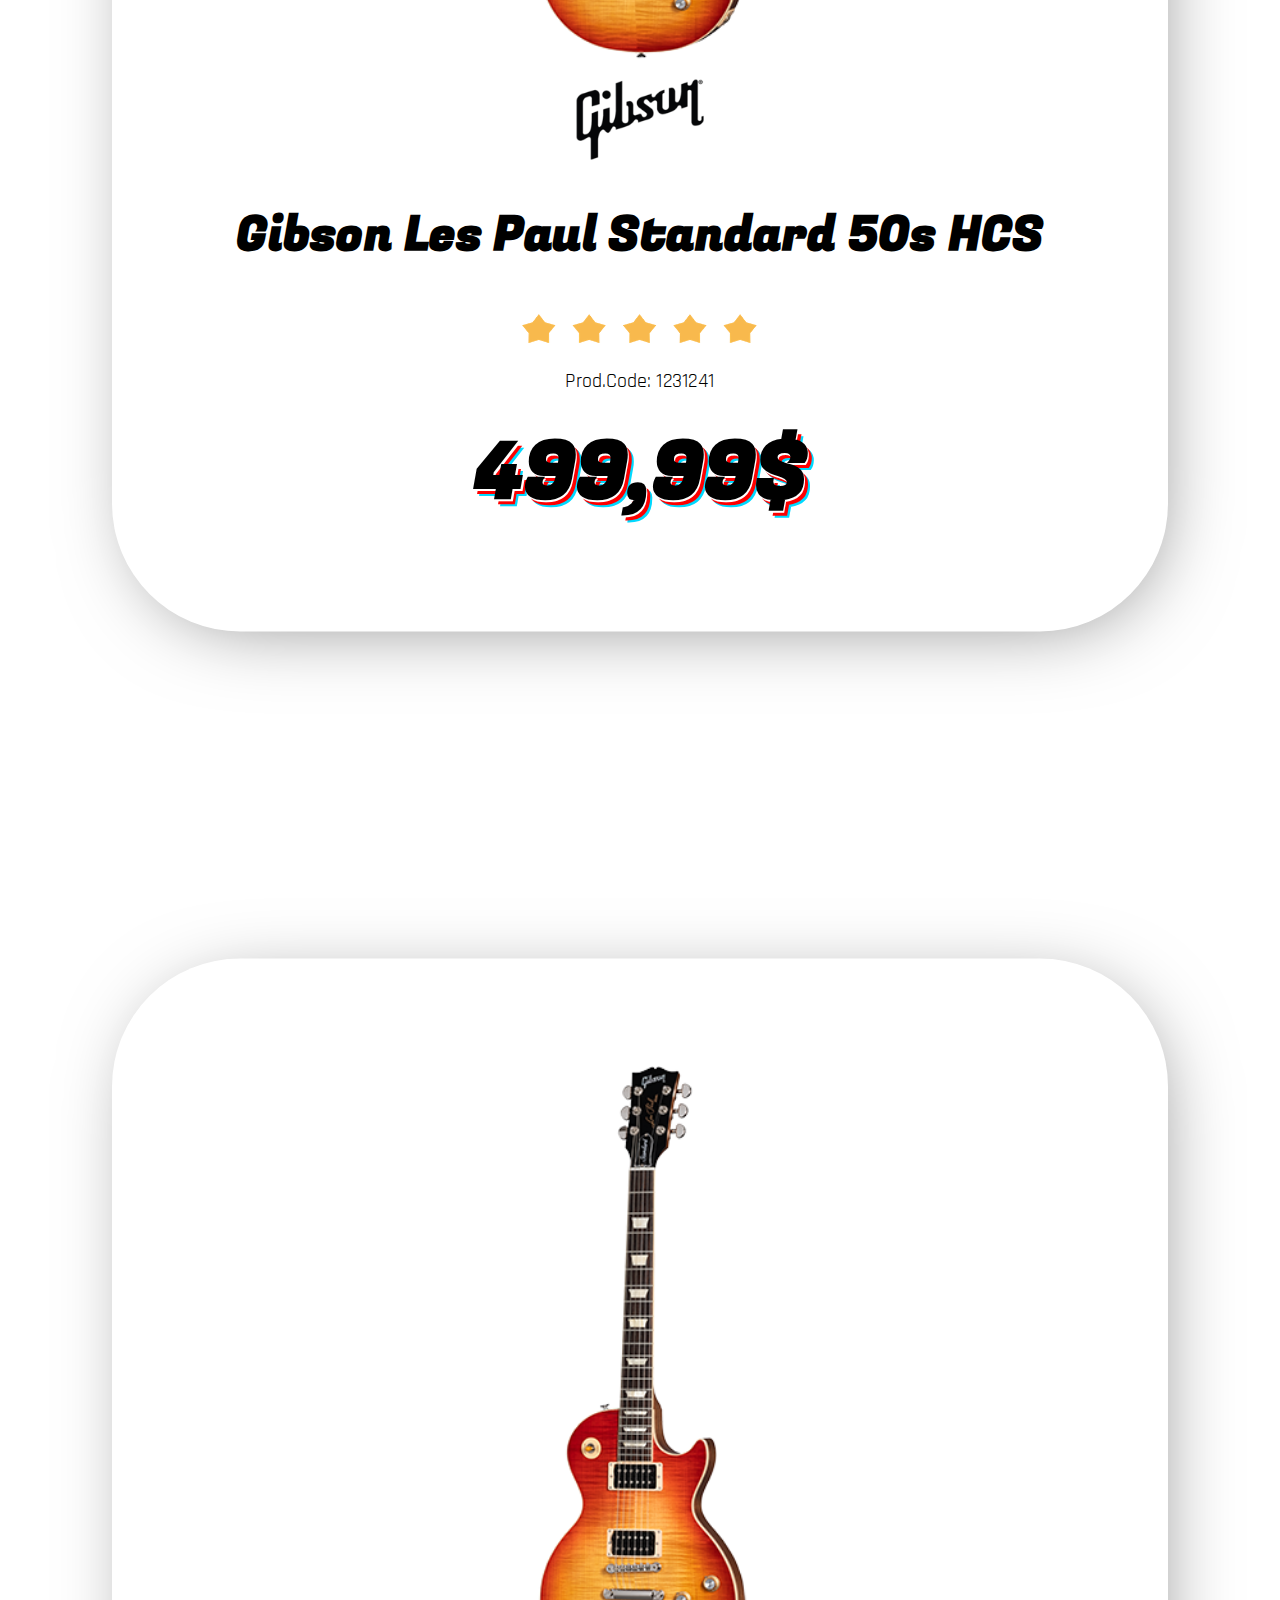
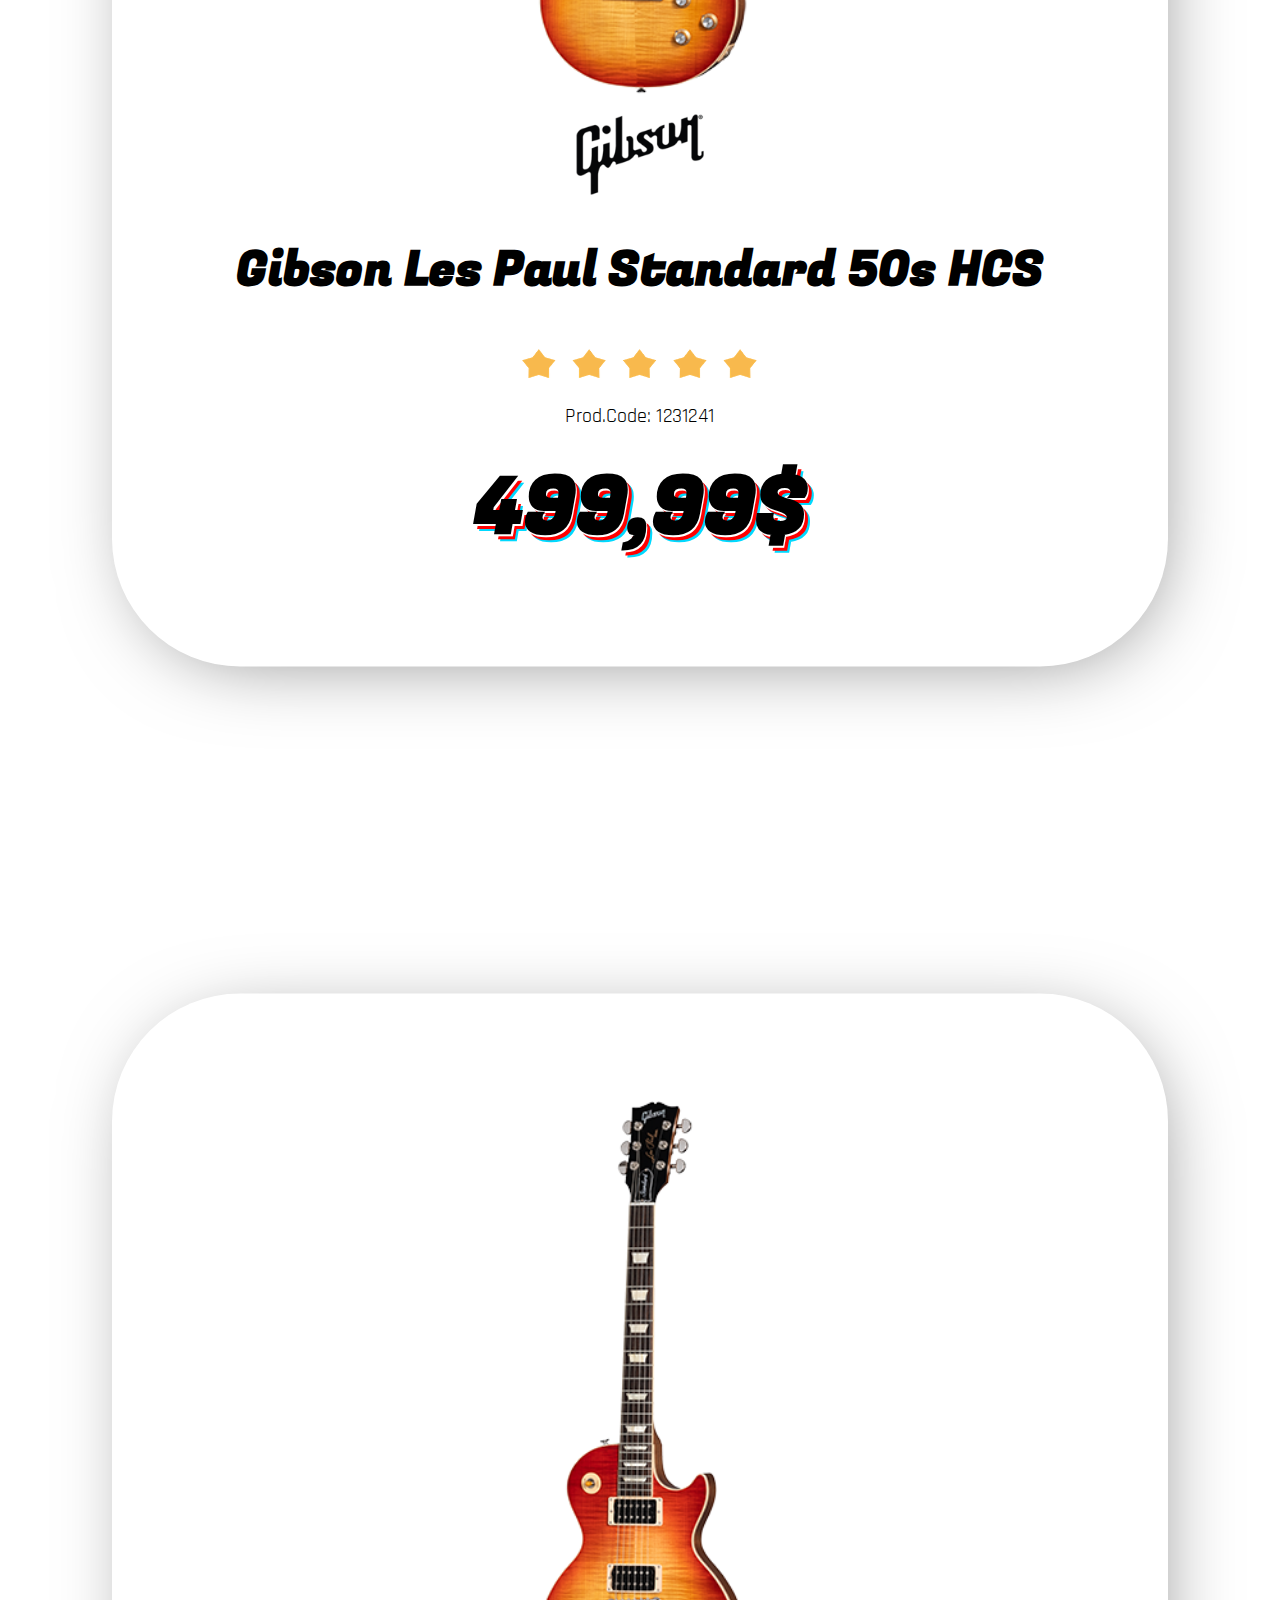
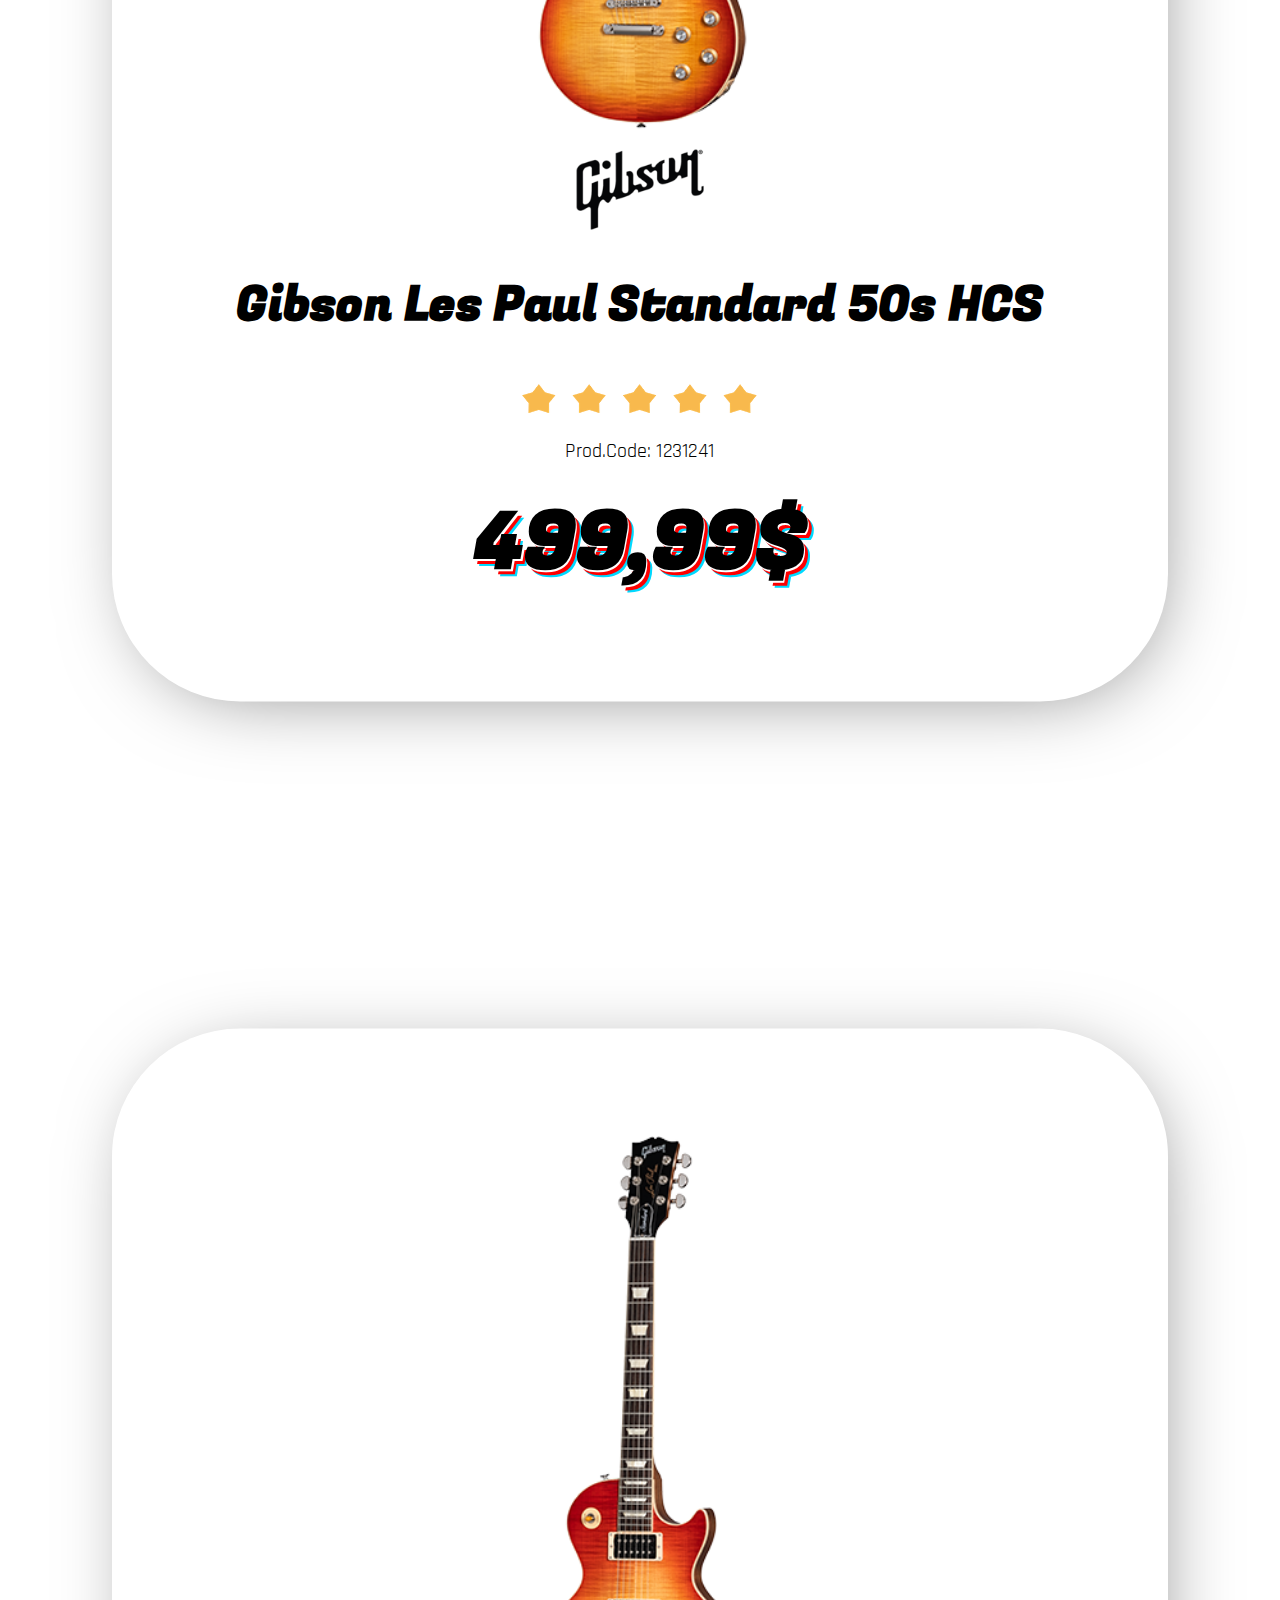
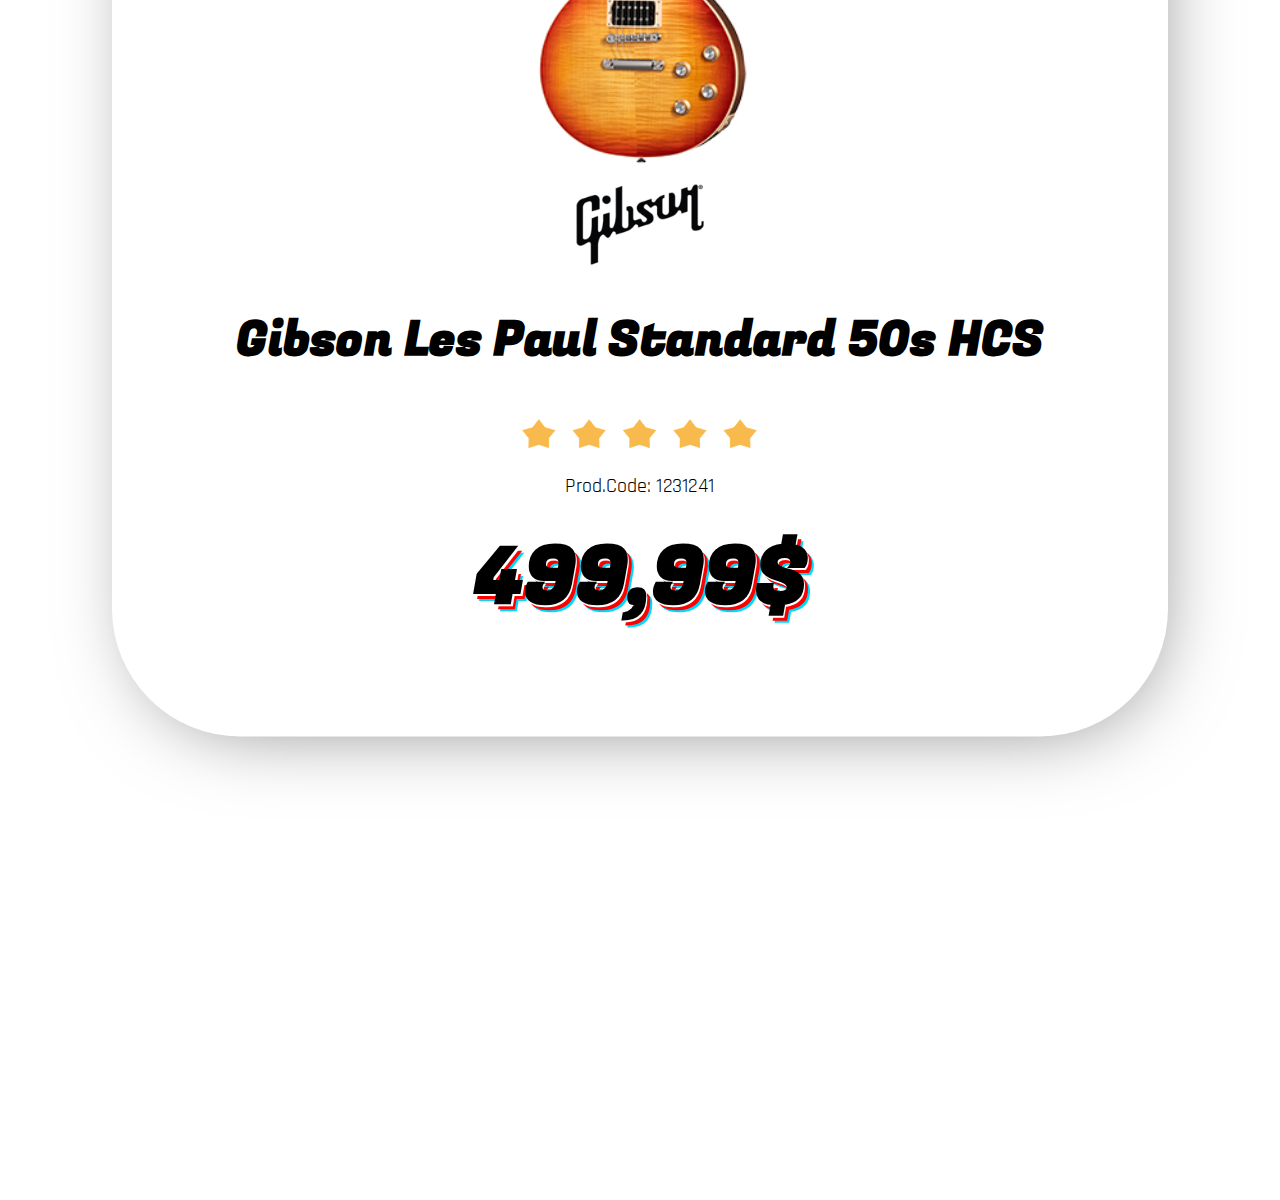
<file: products-electric-guitars.html>
<!DOCTYPE html>

<head>
  <link rel="stylesheet" href="style.css" />
  <link rel="preconnect" href="https://fonts.googleapis.com" />
  <link rel="preconnect" href="https://fonts.gstatic.com" crossorigin />
  <link
    href="https://fonts.googleapis.com/css2?family=Fugaz+One&display=swap"
    rel="stylesheet"
  />
  <title>Electric Guitars</title>
</head>
<header>
  <img id="logo" src="res/K1.png" />
  <div id="login">
    <h2 style="color: white">Login</h2>
    <img src="res/login_icon.png" />
  </div>


 


  <div class="topnav">
    <a href="index.html">Home</a>
    <a href="product-categories.html">Product Categories</a>
    <a href="contact.html">Contact</a>
    <a href="about.html">About</a>
  </div>
</header>
<body>
  <div id="products_page_title">
    <a id="back_button" href="product-categories.html" class="button"
      >&#60; Back to categories</a
    >
    <h1 class="black_header">Electric Guitars</h1>
  </div>
  <div class="base_grid">
    <div class="categories_list"></div>
    <div class="items_grid">
      <div onclick="location.href='product_1.html' " class="product_card">
        <div class="card_image">
          <img src="res/strato.png" />
        </div>
        <div class="card_description">
          <img src="res/fender.gif" alt="" />
        </div>
        <div class="card_title">
          <h2>Fender Player Series Strat MN PWT</h2>
        </div>
        <div class="rating_img">
          <img
            class="star"
            src="res/star-rating-five-compare-review-best-33662.png"
            alt=""
          />
        </div>

        <div class="card_code">
          <p class="product_code_p">Prod.Code: 1231241</p>
        </div>
        <div class="card_price">
          <h2 class="price_h2">499,99$</h2>
        </div>
      </div>
      <div class="product_card">
        <div class="card_image">
          <img src="res/gibson.png" />
        </div>
        <div class="card_description">
          <img src="res/gibson.gif" alt="" />
        </div>
        <div class="card_title">
          <h2>Gibson Les Paul Standard 50s HCS</h2>
        </div>

        <div class="rating_img">
          <img
            class="star"
            src="res/star-rating-five-compare-review-best-33662.png"
            alt=""
          />
        </div>

        <div class="card_code">
          <p class="product_code_p">Prod.Code: 1231241</p>
        </div>
        <div class="card_price">
          <h2 class="price_h2">499,99$</h2>
        </div>
      </div>
      <div class="product_card">
        <div class="card_image">
          <img src="res/gibson.png" />
        </div>
        <div class="card_description">
          <img src="res/gibson.gif" alt="" />
        </div>
        <div class="card_title">
          <h2>Gibson Les Paul Standard 50s HCS</h2>
        </div>

        <div class="rating_img">
          <img
            class="star"
            src="res/star-rating-five-compare-review-best-33662.png"
            alt=""
          />
        </div>

        <div class="card_code">
          <p class="product_code_p">Prod.Code: 1231241</p>
        </div>
        <div class="card_price">
          <h2 class="price_h2">499,99$</h2>
        </div>
      </div>
      <div class="product_card">
        <div class="card_image">
          <img src="res/gibson.png" />
        </div>
        <div class="card_description">
          <img src="res/gibson.gif" alt="" />
        </div>
        <div class="card_title">
          <h2>Gibson Les Paul Standard 50s HCS</h2>
        </div>

        <div class="rating_img">
          <img
            class="star"
            src="res/star-rating-five-compare-review-best-33662.png"
            alt=""
          />
        </div>

        <div class="card_code">
          <p class="product_code_p">Prod.Code: 1231241</p>
        </div>
        <div class="card_price">
          <h2 class="price_h2">499,99$</h2>
        </div>
      </div>
      <div class="product_card">
        <div class="card_image">
          <img src="res/gibson.png" />
        </div>
        <div class="card_description">
          <img src="res/gibson.gif" alt="" />
        </div>
        <div class="card_title">
          <h2>Gibson Les Paul Standard 50s HCS</h2>
        </div>

        <div class="rating_img">
          <img
            class="star"
            src="res/star-rating-five-compare-review-best-33662.png"
            alt=""
          />
        </div>

        <div class="card_code">
          <p class="product_code_p">Prod.Code: 1231241</p>
        </div>
        <div class="card_price">
          <h2 class="price_h2">499,99$</h2>
        </div>
      </div>
      <div class="product_card">
        <div class="card_image">
          <img src="res/gibson.png" />
        </div>
        <div class="card_description">
          <img src="res/gibson.gif" alt="" />
        </div>
        <div class="card_title">
          <h2>Gibson Les Paul Standard 50s HCS</h2>
        </div>

        <div class="rating_img">
          <img
            class="star"
            src="res/star-rating-five-compare-review-best-33662.png"
            alt=""
          />
        </div>

        <div class="card_code">
          <p class="product_code_p">Prod.Code: 1231241</p>
        </div>
        <div class="card_price">
          <h2 class="price_h2">499,99$</h2>
        </div>
      </div>
    </div>
  </div>
</body>
<footer>
  <div id="footer">
    <div>
      <p class="footer_left">email: p3180189@aueb.gr</p>
      <p class="footer_left">telephone: +30 69123123123</p>
      <p class="footer_left">address: 28hs Oktovriou 76, Athens</p>
    </div>
    <div class="footer_logo">
      <img id="f_logo" src="res/K1.png" />
    </div>
    <div class="footer_right">
      <img
        style="margin: 10px; width: 2rem; height: 2rem"
        src="res/facebook-icon-18-256.png"
      />
      <img
        style="margin: 10px; width: 2rem; height: 2rem"
        src="res/white-instagram-icon-instagram-logo-instagram-instagram-icon-white-11553385558pigg7yyye3.png"
      />
      <img
        style="margin: 10px; width: 2rem; height: 2rem"
        src="res/twitter-icon-white-transparent-6.jpg.png"
      />
    </div>
  </div>
</footer>
</file>
<file: style.css>
body {
  margin: 0;
  background-image: url(res/bg.gif);
  background-attachment: fixed;
  background-position: center;
  -webkit-background-size: cover;
  background-size: cover;
  min-height: 100%;
  /* equal to footer height */
}

header {
  padding-bottom: 50px;
  background-color: black;
  overflow: visible;
}

.text-center {
  display: flex;
  align-items: center;
  justify-content: center;
  height: 1000px;
}

.black_header {
  text-shadow: 5px 3px #ffffff, 10px 8px #ff0000, 15px 13px rgb(0, 217, 255);
  color: #000000;
}

#logo {
  padding: 50px 0;
  width: 6rem;
  height: 6rem;
  display: block;
  margin-left: auto;
  margin-right: auto;
}

#f_logo {
  width: 6rem;
  height: 6rem;
  align-self: center;
}

#bg {
  filter: brightness(50%);
  display: block;
  margin-top: 100px;
  margin-left: auto;
  margin-right: auto;
  width: 1800px;
  height: 1000px;
  border-radius: 60px;
}

.white_header {
  color: rgb(255, 255, 255);
  text-shadow: 5px 3px #000000, 10px 8px #ff0000, 15px 13px rgb(0, 217, 255);
}

h1 {
  font-family: Fugaz;
  color: rgb(0, 0, 0);
  text-align: center;
  font-size: 5rem;
  margin: 6rem 0rem;
}

.category {
  margin: 6rem 10%;

}

.cat_images div h2 {
  text-align: center;
  margin: 0;
}



.cat_images {
  background-color: white;
  box-shadow: 10px 14px 100px -30px rgb(122, 122, 122);
  /* border:4px solid black; */
  border-radius: 70px;
  display: grid;
  grid-template-columns: 1fr 1fr 1fr;
  grid-gap: 1px;
}

.cat_images div {
  display: flex;
  flex-direction: column;
  padding: 15px;
  background-color: white;
  border-radius: 70px;
  height: fit-content;
  text-align: center;
  
}

.cat_images >div:hover{
  transform: scale(1.1);
 
}

.product_card {
  transform: scale(0.8);
  display: flex;
  flex-direction: column;
  background-color: white;
  box-shadow: 10px 14px 100px -30px rgb(122, 122, 122);
  width: 400px;
  height: auto;
  text-align: center;
  border-radius: 50px;
  padding: 50px 20px;
  z-index: 1;
}

.product_card:hover {
  transform: scale(0.9);
  cursor: pointer;
}

.card_description {
  height: 40px;
}

.card_description img {
  height: 100%;
}

.card_image img {
  height: 100%;
}


.card_image {
  align-self: center;
  width: 100%;
  height: 300px;
  margin-bottom: 20px;
}



.items_grid {
  row-gap: 0rem;
  display: grid;
  grid-template-columns: 1fr 1fr 1fr 1fr;
  justify-items: center;
  z-index: -2;
}

.card_rating {
  display: flex;
  justify-content: center;
  align-items: center;
}

.rating_number {
  text-align: left;
  margin-left: 10px;
}

.star {
  width: 100%;
}

.rating_img {
  width: 150px;
  display: flex;
  align-self: center;
  justify-content: center;
  justify-self: center;
  align-items: center;
}

.cat_img_div img {
  width: 100%;

}

.cat_img_div{
  width: 200px;
  align-self: center;
}

.product_code_p {
  font-size: 14px;
}

.category_title {
  font-family:Fugaz, cursive;
  font-size: 4rem;
  margin-left: 50px;
  text-shadow: 5px 3px #ffffff, 10px 8px #ff0000, 15px 13px rgb(0, 217, 255);
}

.category_name {
  font-family: Fugaz, cursive;
  color: rgb(0, 0, 0);
  text-align: left;
  font-size: 2rem;
  text-shadow: 1px 3px #f5f5f5, 3px 6px #ff0000, 6px 10px rgb(0, 217, 255);
}

.container {
  margin: 200px;
}

.container img {
  width: 400px;
  height: 400px;
  margin-left: 100px;
  overflow: hidden;
}

.container h1 {
  font-family: Fugaz, cursive;
  color: black;
  font-size: 90px;
  margin-right: 100px;
  margin-top: 200px;
  float: right;
  overflow: hidden;
}

.about_par {
  padding: 50px 6rem;
  word-break: break-all;
  font-family: Rajdhani, cursive;
  color: rgb(0, 0, 0);
  text-align: center;
  font-size: 20px;
}

/* Add a black background color to the top navigation */
.topnav {
  display: flex;
  flex-wrap: wrap;
  justify-content: space-between;
  padding: 0px 100px;
  background-color: transparent;
  overflow: hidden;
  text-align: center;
}

/* Style the links inside the navigation bar */
.topnav a {
  margin: 0 75px;
  display: inline-block;
  color: white;
  text-align: center;
  padding: 10px 20px;
  text-decoration: none;
  font-family: Fugaz, cursive;
  font-size: 1.6rem;
  border-radius: 30px;
}

#login{
  display: flex;
width: 100px;
align-items: center;
gap: 15px;
 position:absolute;
 right: 50px;
 top:75px

}

#login img{
  width:25%;
height: 25%;}


/* Change the color of links on hover */
.topnav a:hover {
  background-color: white;
  color: black;
}

/* Add a color to the active/current link */
.topnav a.active {
  background-color: white;
  color: rgb(0, 0, 0);
}

.topnav .icon {
  display: none;
}

.contact_card {
  text-align: center;
  background-color: white;
  margin: 12rem 20%;
  box-shadow: 10px 14px 100px -30px rgb(122, 122, 122);
  /* border:4px solid black; */
  border-radius: 70px;
}

.product_details {
  display: flex;
  flex-direction: column;
  flex: 1;
}

.product_detailed_card {
  background-color: white;
  margin: 0rem 10%;
  box-shadow: 10px 14px 100px -30px rgb(122, 122, 122);
  /* border:4px solid black; */
  border-radius: 70px;
  padding: 50px;
  display: flex;
  height: fit-content;
  width: fit-content;
}

.product_main_grid {
  padding: 100px 0px;
  margin: 6rem;
  display: grid;
  grid-template-columns: 1fr 1fr;
  justify-content: center;
}

#product_detailed_title {
  margin: 0;
  font-size: 3rem;
  font-family: Fugaz, cursive;
  color: rgb(0, 0, 0);
  text-shadow: 1px 3px #f5f5f5, 3px 6px #ff0000, 6px 10px rgb(0, 217, 255);
  text-align: left;
}

#product_code {
  text-align: left;
}

#product_detailed_price h1 {
  color: rgb(0, 0, 0);
  font-size: 4rem;
  text-align: right;
  text-shadow: 1px 3px #f5f5f5, 3px 6px #ff0000, 6px 10px rgb(0, 217, 255);
  margin: 0;
}

#rating_detailed_number {
  margin-right: 10px;
  font-family: Fugaz, cursive;
}

.code_and_stars img {
  max-width: 200px;
}

.small_preview_text p {
  font-family: Rajdhani, sans-serif;
  font-size: 1rem;
}


.small_preview_text {
  margin-bottom: 30px;
}

.small_preview_title h2 {
  margin: 30px 0px 0px 0px;
}

.code_and_stars {
  display: flex;
  align-items: center;
}

.product_title_code {
  display: flex;
  flex-direction: column;
}
a {
  font-size: 1.5rem;
  text-align: center;
  font-family: Fugaz, cursive;
}

.page_nav {
  text-align: center;
  border-radius: 50px;
  margin: 40px 40px;
  padding: 0px 10px;
}

#product_detailed_price {
  margin-left: auto;
}

.buy_and_price {
  display: flex;
  margin-top: auto;
  align-items: center;
}

#product_detailed_image {
  height: 100%;
  width: auto;
  margin: 0px;
}

#product_image_detailed {
  display: flex;
  align-items: center; /* Vertical center of image & text */
  justify-content: center;
  height: 700px;
}

#profile {
  background-color: rgb(53, 53, 53);
  height: 300px;
  width: 300px;
  margin-top: -150px;
  border-radius: 100%;
}

h2 {
  font-family: Fugaz, cursive;
}

.price_h2 {
  font-size: 40px;
  text-shadow: 2px 3px #ffffff, 5px 6px #ff0000, 8px 9px rgb(0, 217, 255);
}

#footer {
  margin-top: 200px;
  text-align: center;
  bottom: 0;
  width: 100%;
  height: 200px; /* Height of the footer */
  background: rgb(0, 0, 0);
  display: grid;
  grid-template-columns: 5fr 1fr 5fr;
  gap: 3rem;
  align-content: center;
}

.footer_logo {
  align-self: center;
}

.footer_right {
  font-family: Fugaz, cursive;
  color: white;
  text-align: left;
  align-self: center;
}

.footer_left {
  font-family: Fugaz, cursive;
  color: white;
  text-align: right;
}

#products_page_title {
  display: grid;
  grid-template-columns: 1fr 2fr 1fr;
}

#back_button {
  font-family: Fugaz, cursive;
  background-color: #000000; /* Green */
  border: none;
  color: white;
  text-align: center;
  text-decoration: none;
  padding: 10px 20px;
  border-radius: 60px;
  font-size: 20px;
  color: white;
  height: 4rem;
  width: 15rem;
  justify-self: center;
  align-self: center;
  line-height: 4rem;
}

#buy_button {
  font-family: Fugaz, cursive;
  background-color: #358657; /* Green */
  border: none;
  color: white;
  text-align: center;
  text-decoration: none;
  padding: 10px 20px;
  border-radius: 60px;
  font-size: 2rem;
  color: white;

  justify-self: center;
  align-self: center;
  line-height: 4rem;
}

#buy_button:hover {
  font-family: Fugaz, cursive;
  background-color: #174229; /* Green */
  border: none;
  color: white;
  text-align: center;
  text-decoration: none;
  padding: 10px 20px;
  border-radius: 60px;
  font-size: 1.9rem;
  color: white;
  justify-self: center;
  align-self: center;
  line-height: 4rem;
}

.info_img {
  width: 400px;
  height: 400px;
  border-radius: 40px;
}
.info_image_div {
  align-self: center;
}

.info_h2 {
  margin: 0;
}

.image_right_info {
  display: flex;
  gap: 50px;
  align-items: center;
}

.image_left_info {
  display: flex;
  gap: 50px;
  align-items: center;
}

.image_bottom_info {
  display: flex;
  flex-direction: column-reverse;
  gap: 50px;
  align-items: center;
}

.image_bottom_info img {
  width: 100%;
  height: auto;
  border-radius: 40px;
}

.product_info_grid {
  display: flex;
  flex-direction: column;
  gap: 100px;
  background-color: white;
  margin: 0rem 12rem;
  box-shadow: 10px 14px 100px -30px rgb(122, 122, 122);
  /* border:4px solid black; */
  border-radius: 70px;
  padding: 80px;
}

p {
  font-family: Rajdhani, sans-serif;
  font-size: 1.2rem;
}

.info_main_header {
  margin: 0;
}

legend {
  font-family: Fugaz, cursive;
}

fieldset {
  border-color: rgb(255, 255, 255);
  padding: 40px;
  align-items: center;
  border-radius: 40px;
  width: 70%;
  display: flex;
  flex-direction: column;
}

.register_card {
  display: flex;
  flex-direction: column;
  text-align: center;
  align-items: center;
  background-color: white;
  margin: 5rem 30%;
  box-shadow: 10px 14px 100px -30px rgb(122, 122, 122);
  /* border:4px solid black; */
  border-radius: 70px;
  padding: 50px 0px;
}

form h1 {
  margin: 0;
}

/* Full-width input fields */
input[type="date"],
input[type="email"],
input[type="text"],
input[type="password"] {
  font-family: Fugaz, cursive;
  width: 50%;
  padding: 15px;
  margin: 20px 0;
  border: none;
  border-radius: 40px;
  background: #f1f1f1;
}
input[type="date"]:focus,
input[type="email"]:focus,
input[type="text"]:focus,
input[type="password"]:focus {
  background-color: #ddd;
  outline: none;
}

label {
  font-family: Fugaz, cursive;
  letter-spacing: 0.5px;
}

/* Set a style for the submit/register button */
.registerbtn {
  font-family: Fugaz, cursive;
  background-color: #04aa6d;
  color: white;
  padding: 16px 20px;
  margin: 20px 0 10px 0;
  border: none;
  border-radius: 40px;
  cursor: pointer;
  font-size: 1.5rem;
  width: 25%;
  opacity: 0.9;
}

.registerbtn:hover {
  opacity: 1;
}

/* Add a blue text color to links */
a {
  color: dodgerblue;
}

/* Set a grey background color and center the text of the "sign in" section */
.signin {
  text-align: center;
}

.container.signin {
  margin: 0;
}





















@font-face {
  font-family: Fugaz;
  src: url(res/FugazOne-Regular.ttf);
}

@font-face {
  font-family: Rajdhani;
  src: url(res/Rajdhani-Regular.ttf);
}
  
@media only screen and (max-width: 1800px) {
  .items_grid {
    grid-template-columns: 1fr 1fr 1fr;
  }
}

@media (max-width: 1500px) {
  .items_grid {
    grid-template-columns: 1fr;

  }

  #footer {
    position: fixed;
  }

  body {
    margin-bottom: 300px;
  }




  .product_main_grid {
    grid-template-columns: auto;
    grid-template-rows: 1fr 1fr;
    row-gap: 100px;
    align-items: center;
    justify-content: center;
  }

  .image_right_info {
    display: flex;
    gap: 50px;
    flex-direction: column-reverse;
  }

  .image_left_info {
    display: flex;
    gap: 50px;
    flex-direction: column;
  }

  .product_info_grid {
    display: flex;
    flex-direction: column;
    gap: 100px;
    background-color: white;
    margin: 12rem 6rem;
    box-shadow: 10px 14px 100px -30px rgb(122, 122, 122);
    /* border:4px solid black; */
    border-radius: 70px;
    padding: 80px;
  }

  .info_img {
    width: 80%;
    height: 80%;
  }


  .product_card {
    display: flex;
    flex-direction: column;
    background-color: white;
    box-shadow: 10px 14px 100px -30px rgb(122, 122, 122);
    width: 100%;
    height: auto;
    text-align: center;
    border-radius: 10rem;
    padding: 125px 20px;
    z-index: 0;
  }


  .product_detailed_card {
    background-color: white;
    margin: 0rem 0%;
    box-shadow: 10px 14px 100px -30px rgb(122, 122, 122);
    /* border:4px solid black; */
    border-radius: 70px;
    padding: 50px;
    display: flex;
    height: fit-content;
    width: fit-content;
  }

  .product_details {
    display: flex;
    align-self: center;
    flex-direction: column;
    flex: 1;
  }


  .card_image {
    align-self: center;
    height: 800px;
    margin-bottom: 20px;
  }

  .card_description {
    height: 100px;
  }

  .card_title h2{
    font-size: 60px;
  }


  .rating_img {
    width: 300px;
    display: flex;
    align-self: center;
    justify-content: center;
    justify-self: center;
    align-items: center;
  }

  .card_code p{
    font-size: 25px;
  }

  .card_price h2{
    margin: 0;
    font-size: 100px;
  }


  #buy_button {
    font-family: Fugaz, cursive;
    background-color: #358657; /* Green */
    border: none;
    color: white;
    text-align: center;
    text-decoration: none;
    padding: 10px 20px;
    border-radius: 60px;
    font-size: 3rem;
    color: white;
  
    justify-self: center;
    align-self: center;
    line-height: 4rem;
  }


  .register_card {
    display: flex;
    flex-direction: column;
    text-align: center;
    align-items: center;
    background-color: white;
    margin: 12rem 10%;
    box-shadow: 10px 14px 100px -30px rgb(122, 122, 122);
    /* border:4px solid black; */
    border-radius: 70px;
  }
  .contact_card {
    text-align: center;
    background-color: white;
    margin: 12rem 10%;
    box-shadow: 10px 14px 100px -30px rgb(122, 122, 122);
    /* border:4px solid black; */
    border-radius: 70px;
  }

  .topnav a{
    font-size: 2rem;
  }


  .about_par {
    padding: 50px 6rem;
    word-break: break-all;
    font-family: Rajdhani, cursive;
    color: rgb(0, 0, 0);
    text-align: center;
    font-size: 15px;
  }
  


}
</file>
